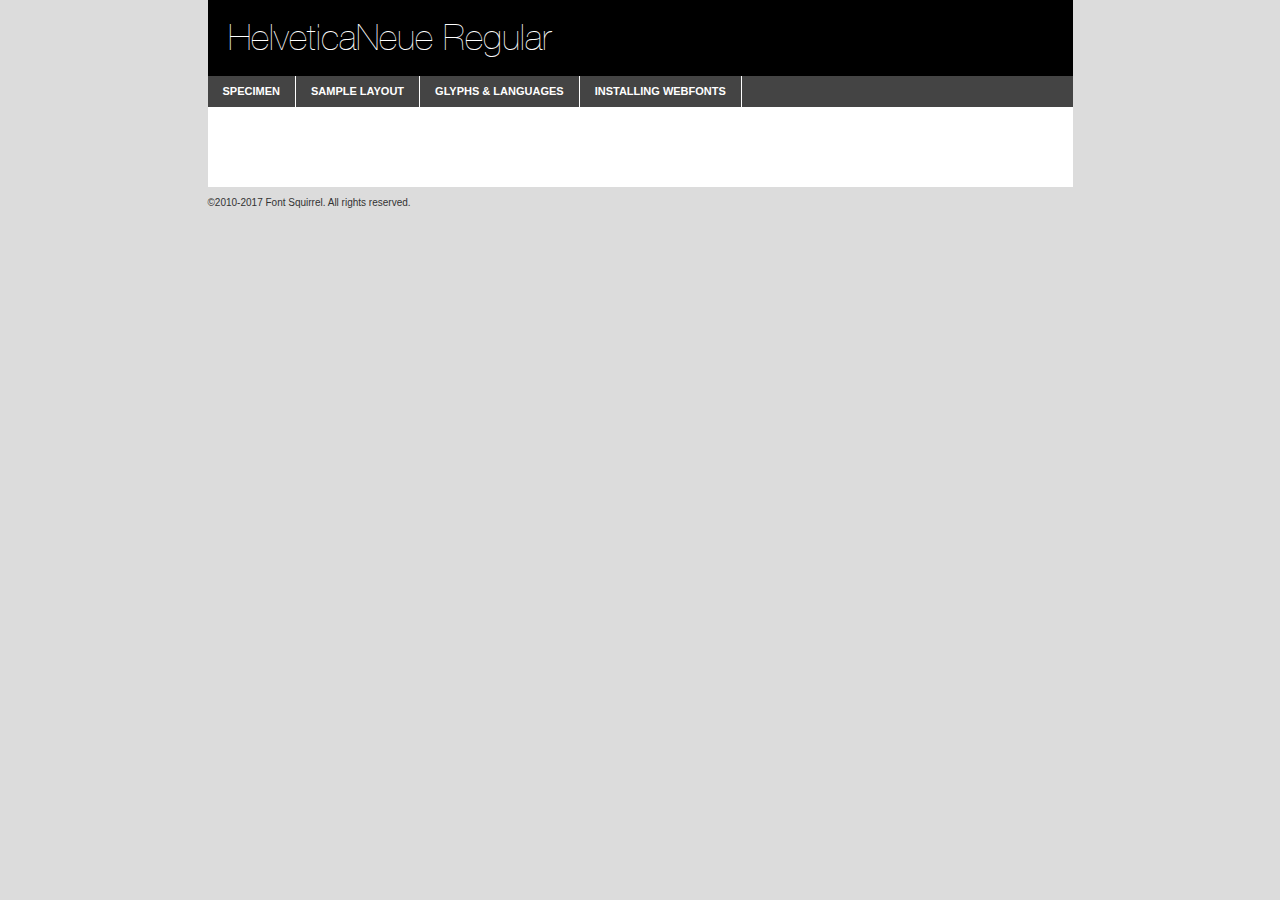
<file: salon-main/salon-main/website_custom/static/src/fonts/helveticaneue/helveticaneue-demo.html>
<!DOCTYPE html PUBLIC "-//W3C//DTD XHTML 1.0 Transitional//EN"
        "http://www.w3.org/TR/xhtml1/DTD/xhtml1-transitional.dtd">

<html xmlns="http://www.w3.org/1999/xhtml" xml:lang="en" lang="en">
<head>
    <meta http-equiv="Content-Type" content="text/html; charset=utf-8"/>
    <script src="http://ajax.googleapis.com/ajax/libs/jquery/1.7.2/jquery.min.js" type="text/javascript" charset="utf-8"></script>
    <script type="text/javascript">
		(function($) {
			$.fn.easyTabs = function(option) {
				var param = jQuery.extend({ fadeSpeed: 'fast', defaultContent: 1, activeClass: 'active' }, option);
				$(this).each(function() {
					var thisId = '#' + this.id;
					if ( param.defaultContent == '' )
					{
						param.defaultContent = 1;
					}
					if ( typeof param.defaultContent == 'number' )
					{
						var defaultTab = $(thisId + ' .tabs li:eq(' + (param.defaultContent - 1) + ') a').attr('href').substr(1);
					}
					else
					{
						var defaultTab = param.defaultContent;
					}
					$(thisId + ' .tabs li a').each(function() {
						var tabToHide = $(this).attr('href').substr(1);
						$('#' + tabToHide).addClass('easytabs-tab-content');
					});
					hideAll();
					changeContent(defaultTab);

					function hideAll() {$(thisId + ' .easytabs-tab-content').hide();}

					function changeContent(tabId)
					{
						hideAll();
						$(thisId + ' .tabs li').removeClass(param.activeClass);
						$(thisId + ' .tabs li a[href=#' + tabId + ']').closest('li').addClass(param.activeClass);
						if ( param.fadeSpeed != 'none' )
						{
							$(thisId + ' #' + tabId).fadeIn(param.fadeSpeed);
						}
						else
						{
							$(thisId + ' #' + tabId).show();
						}
					}

					$(thisId + ' .tabs li').click(function() {
						var tabId = $(this).find('a').attr('href').substr(1);
						changeContent(tabId);
						return false;
					});
				});
			}
		})(jQuery);
    </script>
    <link rel="stylesheet" href="specimen_files/specimen_stylesheet.css" type="text/css" charset="utf-8"/>
    <link rel="stylesheet" href="stylesheet.css" type="text/css" charset="utf-8"/>

    <style type="text/css">
        		body {
			font-family: 'helveticaneueregular';
        		}

            </style>

    <title>HelveticaNeue Regular Specimen</title>


    <script type="text/javascript" charset="utf-8">
		$(document).ready(function() {
			$('#container').easyTabs({ defaultContent: 1 });
		});
    </script>
</head>

<body>
<div id="container">
    <div id="header">
		HelveticaNeue Regular    </div>
    <ul class="tabs">
        <li><a href="#specimen">Specimen</a></li>
        <li><a href="#layout">Sample Layout</a></li>
		        <li><a href="#glyphs">Glyphs &amp; Languages</a></li>
        <li><a href="#installing">Installing Webfonts</a></li>

    </ul>

    <div id="main_content">


        <div id="specimen">

            <div class="section">
                <div class="grid12 firstcol">
                    <div class="huge">AaBb</div>
                </div>
            </div>

            <div class="section">
                <div class="glyph_range">A&#x200B;B&#x200b;C&#x200b;D&#x200b;E&#x200b;F&#x200b;G&#x200b;H&#x200b;I&#x200b;J&#x200b;K&#x200b;L&#x200b;M&#x200b;N&#x200b;O&#x200b;P&#x200b;Q&#x200b;R&#x200b;S&#x200b;T&#x200b;U&#x200b;V&#x200b;W&#x200b;X&#x200b;Y&#x200b;Z&#x200b;a&#x200b;b&#x200b;c&#x200b;d&#x200b;e&#x200b;f&#x200b;g&#x200b;h&#x200b;i&#x200b;j&#x200b;k&#x200b;l&#x200b;m&#x200b;n&#x200b;o&#x200b;p&#x200b;q&#x200b;r&#x200b;s&#x200b;t&#x200b;u&#x200b;v&#x200b;w&#x200b;x&#x200b;y&#x200b;z&#x200b;1&#x200b;2&#x200b;3&#x200b;4&#x200b;5&#x200b;6&#x200b;7&#x200b;8&#x200b;9&#x200b;0&#x200b;&amp;&#x200b;.&#x200b;,&#x200b;?&#x200b;!&#x200b;&#64;&#x200b;(&#x200b;)&#x200b;#&#x200b;$&#x200b;%&#x200b;*&#x200b;+&#x200b;-&#x200b;=&#x200b;:&#x200b;;</div>
            </div>
            <div class="section">
                <div class="grid12 firstcol">
                    <table class="sample_table">
                        <tr>
                            <td>10</td>
                            <td class="size10">abcdefghijklmnopqrstuvwxyzABCDEFGHIJKLMNOPQRSTUVWXYZ0123456789abcdefghijklmnopqrstuvwxyzABCDEFGHIJKLMNOPQRSTUVWXYZ0123456789abcdefghijklmnopqrstuvwxyzABCDEFGHIJKLMNOPQRSTUVWXYZ</td>
                        </tr>
                        <tr>
                            <td>11</td>
                            <td class="size11">abcdefghijklmnopqrstuvwxyzABCDEFGHIJKLMNOPQRSTUVWXYZ0123456789abcdefghijklmnopqrstuvwxyzABCDEFGHIJKLMNOPQRSTUVWXYZ0123456789abcdefghijklmnopqrstuvwxyzABCDEFGHIJKLMNOPQRSTUVWXYZ</td>
                        </tr>
                        <tr>
                            <td>12</td>
                            <td class="size12">abcdefghijklmnopqrstuvwxyzABCDEFGHIJKLMNOPQRSTUVWXYZ0123456789abcdefghijklmnopqrstuvwxyzABCDEFGHIJKLMNOPQRSTUVWXYZ0123456789abcdefghijklmnopqrstuvwxyzABCDEFGHIJKLMNOPQRSTUVWXYZ</td>
                        </tr>
                        <tr>
                            <td>13</td>
                            <td class="size13">abcdefghijklmnopqrstuvwxyzABCDEFGHIJKLMNOPQRSTUVWXYZ0123456789abcdefghijklmnopqrstuvwxyzABCDEFGHIJKLMNOPQRSTUVWXYZ0123456789abcdefghijklmnopqrstuvwxyzABCDEFGHIJKLMNOPQRSTUVWXYZ</td>
                        </tr>
                        <tr>
                            <td>14</td>
                            <td class="size14">abcdefghijklmnopqrstuvwxyzABCDEFGHIJKLMNOPQRSTUVWXYZ0123456789abcdefghijklmnopqrstuvwxyzABCDEFGHIJKLMNOPQRSTUVWXYZ0123456789abcdefghijklmnopqrstuvwxyzABCDEFGHIJKLMNOPQRSTUVWXYZ</td>
                        </tr>
                        <tr>
                            <td>16</td>
                            <td class="size16">abcdefghijklmnopqrstuvwxyzABCDEFGHIJKLMNOPQRSTUVWXYZ0123456789abcdefghijklmnopqrstuvwxyzABCDEFGHIJKLMNOPQRSTUVWXYZ</td>
                        </tr>
                        <tr>
                            <td>18</td>
                            <td class="size18">abcdefghijklmnopqrstuvwxyzABCDEFGHIJKLMNOPQRSTUVWXYZ0123456789abcdefghijklmnopqrstuvwxyzABCDEFGHIJKLMNOPQRSTUVWXYZ</td>
                        </tr>
                        <tr>
                            <td>20</td>
                            <td class="size20">abcdefghijklmnopqrstuvwxyzABCDEFGHIJKLMNOPQRSTUVWXYZ0123456789abcdefghijklmnopqrstuvwxyzABCDEFGHIJKLMNOPQRSTUVWXYZ</td>
                        </tr>
                        <tr>
                            <td>24</td>
                            <td class="size24">abcdefghijklmnopqrstuvwxyzABCDEFGHIJKLMNOPQRSTUVWXYZ0123456789abcdefghijklmnopqrstuvwxyzABCDEFGHIJKLMNOPQRSTUVWXYZ</td>
                        </tr>
                        <tr>
                            <td>30</td>
                            <td class="size30">abcdefghijklmnopqrstuvwxyzABCDEFGHIJKLMNOPQRSTUVWXYZ0123456789abcdefghijklmnopqrstuvwxyzABCDEFGHIJKLMNOPQRSTUVWXYZ</td>
                        </tr>
                        <tr>
                            <td>36</td>
                            <td class="size36">abcdefghijklmnopqrstuvwxyzABCDEFGHIJKLMNOPQRSTUVWXYZ0123456789abcdefghijklmnopqrstuvwxyzABCDEFGHIJKLMNOPQRSTUVWXYZ</td>
                        </tr>
                        <tr>
                            <td>48</td>
                            <td class="size48">abcdefghijklmnopqrstuvwxyzABCDEFGHIJKLMNOPQRSTUVWXYZ0123456789abcdefghijklmnopqrstuvwxyzABCDEFGHIJKLMNOPQRSTUVWXYZ</td>
                        </tr>
                        <tr>
                            <td>60</td>
                            <td class="size60">abcdefghijklmnopqrstuvwxyzABCDEFGHIJKLMNOPQRSTUVWXYZ0123456789abcdefghijklmnopqrstuvwxyzABCDEFGHIJKLMNOPQRSTUVWXYZ</td>
                        </tr>
                        <tr>
                            <td>72</td>
                            <td class="size72">abcdefghijklmnopqrstuvwxyzABCDEFGHIJKLMNOPQRSTUVWXYZ0123456789abcdefghijklmnopqrstuvwxyzABCDEFGHIJKLMNOPQRSTUVWXYZ</td>
                        </tr>
                        <tr>
                            <td>90</td>
                            <td class="size90">abcdefghijklmnopqrstuvwxyzABCDEFGHIJKLMNOPQRSTUVWXYZ0123456789abcdefghijklmnopqrstuvwxyzABCDEFGHIJKLMNOPQRSTUVWXYZ</td>
                        </tr>
                    </table>

                </div>

            </div>


            <div class="section" id="bodycomparison">


                <div id="xheight">
                    <div class="fontbody">&#x25FC;&#x25FC;&#x25FC;&#x25FC;&#x25FC;&#x25FC;&#x25FC;&#x25FC;&#x25FC;&#x25FC;&#x25FC;&#x25FC;&#x25FC;&#x25FC;&#x25FC;&#x25FC;&#x25FC;&#x25FC;&#x25FC;&#x25FC;&#x25FC;&#x25FC;&#x25FC;&#x25FC;&#x25FC;&#x25FC;&#x25FC;&#x25FC;&#x25FC;&#x25FC;&#x25FC;&#x25FC;&#x25FC;&#x25FC;&#x25FC;&#x25FC;&#x25FC;&#x25FC;&#x25FC;&#x25FC;&#x25FC;&#x25FC;&#x25FC;&#x25FC;&#x25FC;&#x25FC;&#x25FC;&#x25FC;&#x25FC;&#x25FC;&#x25FC;&#x25FC;&#x25FC;&#x25FC;&#x25FC;&#x25FC;&#x25FC;&#x25FC;&#x25FC;&#x25FC;&#x25FC;&#x25FC;&#x25FC;&#x25FC;&#x25FC;&#x25FC;&#x25FC;&#x25FC;&#x25FC;&#x25FC;&#x25FC;&#x25FC;&#x25FC;&#x25FC;&#x25FC;&#x25FC;&#x25FC;&#x25FC;&#x25FC;&#x25FC;&#x25FC;&#x25FC;&#x25FC;&#x25FC;&#x25FC;&#x25FC;&#x25FC;&#x25FC;&#x25FC;&#x25FC;&#x25FC;&#x25FC;&#x25FC;&#x25FC;&#x25FC;&#x25FC;&#x25FC;&#x25FC;&#x25FC;body</div>
                    <div class="arialbody">body</div>
                    <div class="verdanabody">body</div>
                    <div class="georgiabody">body</div>
                </div>
                <div class="fontbody" style="z-index:1">
                    body<span>HelveticaNeue Regular</span>
                </div>
                <div class="arialbody" style="z-index:1">
                    body<span>Arial</span>
                </div>
                <div class="verdanabody" style="z-index:1">
                    body<span>Verdana</span>
                </div>
                <div class="georgiabody" style="z-index:1">
                    body<span>Georgia</span>
                </div>


            </div>


            <div class="section psample psample_row1" id="">

                <div class="grid2 firstcol">
                    <p class="size10"><span>10.</span>Aenean lacinia bibendum nulla sed consectetur. Fusce dapibus, tellus ac cursus commodo, tortor mauris condimentum nibh, ut fermentum massa justo sit amet risus. Nullam id dolor id nibh ultricies vehicula ut id elit. Cum sociis natoque penatibus et magnis dis parturient montes, nascetur ridiculus mus. Nulla vitae elit libero, a pharetra augue.</p>

                </div>
                <div class="grid3">
                    <p class="size11"><span>11.</span>Aenean lacinia bibendum nulla sed consectetur. Fusce dapibus, tellus ac cursus commodo, tortor mauris condimentum nibh, ut fermentum massa justo sit amet risus. Nullam id dolor id nibh ultricies vehicula ut id elit. Cum sociis natoque penatibus et magnis dis parturient montes, nascetur ridiculus mus. Nulla vitae elit libero, a pharetra augue.</p>

                </div>
                <div class="grid3">
                    <p class="size12"><span>12.</span>Aenean lacinia bibendum nulla sed consectetur. Fusce dapibus, tellus ac cursus commodo, tortor mauris condimentum nibh, ut fermentum massa justo sit amet risus. Nullam id dolor id nibh ultricies vehicula ut id elit. Cum sociis natoque penatibus et magnis dis parturient montes, nascetur ridiculus mus. Nulla vitae elit libero, a pharetra augue.</p>

                </div>
                <div class="grid4">
                    <p class="size13"><span>13.</span>Aenean lacinia bibendum nulla sed consectetur. Fusce dapibus, tellus ac cursus commodo, tortor mauris condimentum nibh, ut fermentum massa justo sit amet risus. Nullam id dolor id nibh ultricies vehicula ut id elit. Cum sociis natoque penatibus et magnis dis parturient montes, nascetur ridiculus mus. Nulla vitae elit libero, a pharetra augue.</p>

                </div>
                <div class="white_blend"></div>

            </div>
            <div class="section psample psample_row2" id="">
                <div class="grid3 firstcol">
                    <p class="size14"><span>14.</span>Aenean lacinia bibendum nulla sed consectetur. Fusce dapibus, tellus ac cursus commodo, tortor mauris condimentum nibh, ut fermentum massa justo sit amet risus. Nullam id dolor id nibh ultricies vehicula ut id elit. Cum sociis natoque penatibus et magnis dis parturient montes, nascetur ridiculus mus. Nulla vitae elit libero, a pharetra augue.</p>

                </div>
                <div class="grid4">
                    <p class="size16"><span>16.</span>Aenean lacinia bibendum nulla sed consectetur. Fusce dapibus, tellus ac cursus commodo, tortor mauris condimentum nibh, ut fermentum massa justo sit amet risus. Nullam id dolor id nibh ultricies vehicula ut id elit. Cum sociis natoque penatibus et magnis dis parturient montes, nascetur ridiculus mus. Nulla vitae elit libero, a pharetra augue.</p>

                </div>
                <div class="grid5">
                    <p class="size18"><span>18.</span>Aenean lacinia bibendum nulla sed consectetur. Fusce dapibus, tellus ac cursus commodo, tortor mauris condimentum nibh, ut fermentum massa justo sit amet risus. Nullam id dolor id nibh ultricies vehicula ut id elit. Cum sociis natoque penatibus et magnis dis parturient montes, nascetur ridiculus mus. Nulla vitae elit libero, a pharetra augue.</p>

                </div>

                <div class="white_blend"></div>

            </div>

            <div class="section psample psample_row3" id="">
                <div class="grid5 firstcol">
                    <p class="size20"><span>20.</span>Aenean lacinia bibendum nulla sed consectetur. Fusce dapibus, tellus ac cursus commodo, tortor mauris condimentum nibh, ut fermentum massa justo sit amet risus. Nullam id dolor id nibh ultricies vehicula ut id elit. Cum sociis natoque penatibus et magnis dis parturient montes, nascetur ridiculus mus. Nulla vitae elit libero, a pharetra augue.</p>
                </div>
                <div class="grid7">
                    <p class="size24"><span>24.</span>Aenean lacinia bibendum nulla sed consectetur. Fusce dapibus, tellus ac cursus commodo, tortor mauris condimentum nibh, ut fermentum massa justo sit amet risus. Nullam id dolor id nibh ultricies vehicula ut id elit. Cum sociis natoque penatibus et magnis dis parturient montes, nascetur ridiculus mus. Nulla vitae elit libero, a pharetra augue.</p>
                </div>

                <div class="white_blend"></div>

            </div>

            <div class="section psample psample_row4" id="">
                <div class="grid12 firstcol">
                    <p class="size30"><span>30.</span>Aenean lacinia bibendum nulla sed consectetur. Fusce dapibus, tellus ac cursus commodo, tortor mauris condimentum nibh, ut fermentum massa justo sit amet risus. Nullam id dolor id nibh ultricies vehicula ut id elit. Cum sociis natoque penatibus et magnis dis parturient montes, nascetur ridiculus mus. Nulla vitae elit libero, a pharetra augue.</p>
                </div>
                <div class="white_blend"></div>

            </div>


            <div class="section psample psample_row1 fullreverse">
                <div class="grid2 firstcol">
                    <p class="size10"><span>10.</span>Aenean lacinia bibendum nulla sed consectetur. Fusce dapibus, tellus ac cursus commodo, tortor mauris condimentum nibh, ut fermentum massa justo sit amet risus. Nullam id dolor id nibh ultricies vehicula ut id elit. Cum sociis natoque penatibus et magnis dis parturient montes, nascetur ridiculus mus. Nulla vitae elit libero, a pharetra augue.</p>

                </div>
                <div class="grid3">
                    <p class="size11"><span>11.</span>Aenean lacinia bibendum nulla sed consectetur. Fusce dapibus, tellus ac cursus commodo, tortor mauris condimentum nibh, ut fermentum massa justo sit amet risus. Nullam id dolor id nibh ultricies vehicula ut id elit. Cum sociis natoque penatibus et magnis dis parturient montes, nascetur ridiculus mus. Nulla vitae elit libero, a pharetra augue.</p>

                </div>
                <div class="grid3">
                    <p class="size12"><span>12.</span>Aenean lacinia bibendum nulla sed consectetur. Fusce dapibus, tellus ac cursus commodo, tortor mauris condimentum nibh, ut fermentum massa justo sit amet risus. Nullam id dolor id nibh ultricies vehicula ut id elit. Cum sociis natoque penatibus et magnis dis parturient montes, nascetur ridiculus mus. Nulla vitae elit libero, a pharetra augue.</p>

                </div>
                <div class="grid4">
                    <p class="size13"><span>13.</span>Aenean lacinia bibendum nulla sed consectetur. Fusce dapibus, tellus ac cursus commodo, tortor mauris condimentum nibh, ut fermentum massa justo sit amet risus. Nullam id dolor id nibh ultricies vehicula ut id elit. Cum sociis natoque penatibus et magnis dis parturient montes, nascetur ridiculus mus. Nulla vitae elit libero, a pharetra augue.</p>

                </div>
                <div class="black_blend"></div>

            </div>

            <div class="section psample psample_row2 fullreverse">
                <div class="grid3 firstcol">
                    <p class="size14"><span>14.</span>Aenean lacinia bibendum nulla sed consectetur. Fusce dapibus, tellus ac cursus commodo, tortor mauris condimentum nibh, ut fermentum massa justo sit amet risus. Nullam id dolor id nibh ultricies vehicula ut id elit. Cum sociis natoque penatibus et magnis dis parturient montes, nascetur ridiculus mus. Nulla vitae elit libero, a pharetra augue.</p>

                </div>
                <div class="grid4">
                    <p class="size16"><span>16.</span>Aenean lacinia bibendum nulla sed consectetur. Fusce dapibus, tellus ac cursus commodo, tortor mauris condimentum nibh, ut fermentum massa justo sit amet risus. Nullam id dolor id nibh ultricies vehicula ut id elit. Cum sociis natoque penatibus et magnis dis parturient montes, nascetur ridiculus mus. Nulla vitae elit libero, a pharetra augue.</p>

                </div>
                <div class="grid5">
                    <p class="size18"><span>18.</span>Aenean lacinia bibendum nulla sed consectetur. Fusce dapibus, tellus ac cursus commodo, tortor mauris condimentum nibh, ut fermentum massa justo sit amet risus. Nullam id dolor id nibh ultricies vehicula ut id elit. Cum sociis natoque penatibus et magnis dis parturient montes, nascetur ridiculus mus. Nulla vitae elit libero, a pharetra augue.</p>

                </div>
                <div class="black_blend"></div>

            </div>

            <div class="section psample fullreverse psample_row3" id="">
                <div class="grid5 firstcol">
                    <p class="size20"><span>20.</span>Aenean lacinia bibendum nulla sed consectetur. Fusce dapibus, tellus ac cursus commodo, tortor mauris condimentum nibh, ut fermentum massa justo sit amet risus. Nullam id dolor id nibh ultricies vehicula ut id elit. Cum sociis natoque penatibus et magnis dis parturient montes, nascetur ridiculus mus. Nulla vitae elit libero, a pharetra augue.</p>
                </div>
                <div class="grid7">
                    <p class="size24"><span>24.</span>Aenean lacinia bibendum nulla sed consectetur. Fusce dapibus, tellus ac cursus commodo, tortor mauris condimentum nibh, ut fermentum massa justo sit amet risus. Nullam id dolor id nibh ultricies vehicula ut id elit. Cum sociis natoque penatibus et magnis dis parturient montes, nascetur ridiculus mus. Nulla vitae elit libero, a pharetra augue.</p>
                </div>

                <div class="black_blend"></div>

            </div>

            <div class="section psample fullreverse psample_row4" id="" style="border-bottom: 20px #000 solid;">
                <div class="grid12 firstcol">
                    <p class="size30"><span>30.</span>Aenean lacinia bibendum nulla sed consectetur. Fusce dapibus, tellus ac cursus commodo, tortor mauris condimentum nibh, ut fermentum massa justo sit amet risus. Nullam id dolor id nibh ultricies vehicula ut id elit. Cum sociis natoque penatibus et magnis dis parturient montes, nascetur ridiculus mus. Nulla vitae elit libero, a pharetra augue.</p>
                </div>
                <div class="black_blend"></div>

            </div>


        </div>

        <div id="layout">

            <div class="section">

                <div class="grid12 firstcol">
                    <h1>Lorem Ipsum Dolor</h1>
                    <h2>Etiam porta sem malesuada magna mollis euismod</h2>

                    <p class="byline">By <a href="#link">Aenean Lacinia</a></p>
                </div>
            </div>
            <div class="section">
                <div class="grid8 firstcol">
                    <p class="large">Donec sed odio dui. Morbi leo risus, porta ac consectetur ac, vestibulum at eros. Fusce dapibus, tellus ac cursus commodo, tortor mauris condimentum nibh, ut fermentum massa justo sit amet risus. </p>


                    <h3>Pellentesque ornare sem</h3>

                    <p>Maecenas sed diam eget risus varius blandit sit amet non magna. Maecenas faucibus mollis interdum. Donec ullamcorper nulla non metus auctor fringilla. Nullam id dolor id nibh ultricies vehicula ut id elit. Nullam id dolor id nibh ultricies vehicula ut id elit. </p>

                    <p>Aenean eu leo quam. Pellentesque ornare sem lacinia quam venenatis vestibulum. Lorem ipsum dolor sit amet, consectetur adipiscing elit. Cum sociis natoque penatibus et magnis dis parturient montes, nascetur ridiculus mus. </p>

                    <p>Nulla vitae elit libero, a pharetra augue. Praesent commodo cursus magna, vel scelerisque nisl consectetur et. Aenean lacinia bibendum nulla sed consectetur. </p>

                    <p>Nullam quis risus eget urna mollis ornare vel eu leo. Nullam quis risus eget urna mollis ornare vel eu leo. Maecenas sed diam eget risus varius blandit sit amet non magna. Donec ullamcorper nulla non metus auctor fringilla. </p>

                    <h3>Cras mattis consectetur</h3>

                    <p>Aenean eu leo quam. Pellentesque ornare sem lacinia quam venenatis vestibulum. Aenean lacinia bibendum nulla sed consectetur. Integer posuere erat a ante venenatis dapibus posuere velit aliquet. Cras mattis consectetur purus sit amet fermentum. </p>

                    <p>Nullam id dolor id nibh ultricies vehicula ut id elit. Nullam quis risus eget urna mollis ornare vel eu leo. Cras mattis consectetur purus sit amet fermentum.</p>
                </div>

                <div class="grid4 sidebar">

                    <div class="box reverse">
                        <p class="last">Nullam quis risus eget urna mollis ornare vel eu leo. Donec ullamcorper nulla non metus auctor fringilla. Cras mattis consectetur purus sit amet fermentum. Sed posuere consectetur est at lobortis. Lorem ipsum dolor sit amet, consectetur adipiscing elit. </p>
                    </div>

                    <p class="caption">Maecenas sed diam eget risus varius.</p>

                    <p>Vestibulum id ligula porta felis euismod semper. Integer posuere erat a ante venenatis dapibus posuere velit aliquet. Vestibulum id ligula porta felis euismod semper. Sed posuere consectetur est at lobortis. Maecenas sed diam eget risus varius blandit sit amet non magna. Fusce dapibus, tellus ac cursus commodo, tortor mauris condimentum nibh, ut fermentum massa justo sit amet risus. </p>


                    <p>Duis mollis, est non commodo luctus, nisi erat porttitor ligula, eget lacinia odio sem nec elit. Aenean lacinia bibendum nulla sed consectetur. Vivamus sagittis lacus vel augue laoreet rutrum faucibus dolor auctor. Aenean lacinia bibendum nulla sed consectetur. Nullam quis risus eget urna mollis ornare vel eu leo. </p>

                    <p>Praesent commodo cursus magna, vel scelerisque nisl consectetur et. Donec ullamcorper nulla non metus auctor fringilla. Maecenas faucibus mollis interdum. Fusce dapibus, tellus ac cursus commodo, tortor mauris condimentum nibh, ut fermentum massa justo sit amet risus. </p>

                </div>
            </div>

        </div>


		

        <div id="glyphs">
            <div class="section">
                <div class="grid12 firstcol">

                    <h1>Language Support</h1>
                    <p>The subset of HelveticaNeue Regular in this kit supports the following languages:<br/>

						Albanian, Basque, Breton, Chamorro, Danish, Dutch, English, Finnish, French, Frisian, Galician, German, Italian, Malagasy, Norwegian, Portuguese, Spanish, Alsatian, Aragonese, Arapaho, Arrernte, Asturian, Aymara, Bislama, Cebuano, Corsican, Fijian, French_creole, Genoese, Gilbertese, Greenlandic, Haitian_creole, Hiligaynon, Hmong, Hopi, Ibanag, Iloko_ilokano, Indonesian, Interglossa_glosa, Interlingua, Irish_gaelic, Jerriais, Lojban, Lombard, Luxembourgeois, Manx, Mohawk, Norfolk_pitcairnese, Occitan, Oromo, Pangasinan, Papiamento, Piedmontese, Potawatomi, Rhaeto-romance, Romansh, Rotokas, Sami_lule, Samoan, Sardinian, Scots_gaelic, Seychelles_creole, Shona, Sicilian, Somali, Southern_ndebele, Swahili, Swati_swazi, Tagalog_filipino_pilipino, Tetum, Tok_pisin, Uyghur_latinized, Volapuk, Walloon, Warlpiri, Xhosa, Yapese, Zulu, Latinbasic, Ubasic, Demo                    </p>
                    <h1>Glyph Chart</h1>
                    <p>The subset of HelveticaNeue Regular in this kit includes all the glyphs listed below. Unicode entities are included above each glyph to help you insert individual characters into your layout.</p>
                    <div id="glyph_chart">

																				                                <div><p>&amp;#13;</p>&#13;</div>
																				                                <div><p>&amp;#32;</p>&#32;</div>
																				                                <div><p>&amp;#33;</p>&#33;</div>
																				                                <div><p>&amp;#34;</p>&#34;</div>
																				                                <div><p>&amp;#35;</p>&#35;</div>
																				                                <div><p>&amp;#36;</p>&#36;</div>
																				                                <div><p>&amp;#37;</p>&#37;</div>
																				                                <div><p>&amp;#38;</p>&#38;</div>
																				                                <div><p>&amp;#39;</p>&#39;</div>
																				                                <div><p>&amp;#40;</p>&#40;</div>
																				                                <div><p>&amp;#41;</p>&#41;</div>
																				                                <div><p>&amp;#42;</p>&#42;</div>
																				                                <div><p>&amp;#43;</p>&#43;</div>
																				                                <div><p>&amp;#44;</p>&#44;</div>
																				                                <div><p>&amp;#45;</p>&#45;</div>
																				                                <div><p>&amp;#46;</p>&#46;</div>
																				                                <div><p>&amp;#47;</p>&#47;</div>
																				                                <div><p>&amp;#48;</p>&#48;</div>
																				                                <div><p>&amp;#49;</p>&#49;</div>
																				                                <div><p>&amp;#50;</p>&#50;</div>
																				                                <div><p>&amp;#51;</p>&#51;</div>
																				                                <div><p>&amp;#52;</p>&#52;</div>
																				                                <div><p>&amp;#53;</p>&#53;</div>
																				                                <div><p>&amp;#54;</p>&#54;</div>
																				                                <div><p>&amp;#55;</p>&#55;</div>
																				                                <div><p>&amp;#56;</p>&#56;</div>
																				                                <div><p>&amp;#57;</p>&#57;</div>
																				                                <div><p>&amp;#58;</p>&#58;</div>
																				                                <div><p>&amp;#59;</p>&#59;</div>
																				                                <div><p>&amp;#60;</p>&#60;</div>
																				                                <div><p>&amp;#61;</p>&#61;</div>
																				                                <div><p>&amp;#62;</p>&#62;</div>
																				                                <div><p>&amp;#63;</p>&#63;</div>
																				                                <div><p>&amp;#64;</p>&#64;</div>
																				                                <div><p>&amp;#65;</p>&#65;</div>
																				                                <div><p>&amp;#66;</p>&#66;</div>
																				                                <div><p>&amp;#67;</p>&#67;</div>
																				                                <div><p>&amp;#68;</p>&#68;</div>
																				                                <div><p>&amp;#69;</p>&#69;</div>
																				                                <div><p>&amp;#70;</p>&#70;</div>
																				                                <div><p>&amp;#71;</p>&#71;</div>
																				                                <div><p>&amp;#72;</p>&#72;</div>
																				                                <div><p>&amp;#73;</p>&#73;</div>
																				                                <div><p>&amp;#74;</p>&#74;</div>
																				                                <div><p>&amp;#75;</p>&#75;</div>
																				                                <div><p>&amp;#76;</p>&#76;</div>
																				                                <div><p>&amp;#77;</p>&#77;</div>
																				                                <div><p>&amp;#78;</p>&#78;</div>
																				                                <div><p>&amp;#79;</p>&#79;</div>
																				                                <div><p>&amp;#80;</p>&#80;</div>
																				                                <div><p>&amp;#81;</p>&#81;</div>
																				                                <div><p>&amp;#82;</p>&#82;</div>
																				                                <div><p>&amp;#83;</p>&#83;</div>
																				                                <div><p>&amp;#84;</p>&#84;</div>
																				                                <div><p>&amp;#85;</p>&#85;</div>
																				                                <div><p>&amp;#86;</p>&#86;</div>
																				                                <div><p>&amp;#87;</p>&#87;</div>
																				                                <div><p>&amp;#88;</p>&#88;</div>
																				                                <div><p>&amp;#89;</p>&#89;</div>
																				                                <div><p>&amp;#90;</p>&#90;</div>
																				                                <div><p>&amp;#91;</p>&#91;</div>
																				                                <div><p>&amp;#92;</p>&#92;</div>
																				                                <div><p>&amp;#93;</p>&#93;</div>
																				                                <div><p>&amp;#94;</p>&#94;</div>
																				                                <div><p>&amp;#95;</p>&#95;</div>
																				                                <div><p>&amp;#96;</p>&#96;</div>
																				                                <div><p>&amp;#97;</p>&#97;</div>
																				                                <div><p>&amp;#98;</p>&#98;</div>
																				                                <div><p>&amp;#99;</p>&#99;</div>
																				                                <div><p>&amp;#100;</p>&#100;</div>
																				                                <div><p>&amp;#101;</p>&#101;</div>
																				                                <div><p>&amp;#102;</p>&#102;</div>
																				                                <div><p>&amp;#103;</p>&#103;</div>
																				                                <div><p>&amp;#104;</p>&#104;</div>
																				                                <div><p>&amp;#105;</p>&#105;</div>
																				                                <div><p>&amp;#106;</p>&#106;</div>
																				                                <div><p>&amp;#107;</p>&#107;</div>
																				                                <div><p>&amp;#108;</p>&#108;</div>
																				                                <div><p>&amp;#109;</p>&#109;</div>
																				                                <div><p>&amp;#110;</p>&#110;</div>
																				                                <div><p>&amp;#111;</p>&#111;</div>
																				                                <div><p>&amp;#112;</p>&#112;</div>
																				                                <div><p>&amp;#113;</p>&#113;</div>
																				                                <div><p>&amp;#114;</p>&#114;</div>
																				                                <div><p>&amp;#115;</p>&#115;</div>
																				                                <div><p>&amp;#116;</p>&#116;</div>
																				                                <div><p>&amp;#117;</p>&#117;</div>
																				                                <div><p>&amp;#118;</p>&#118;</div>
																				                                <div><p>&amp;#119;</p>&#119;</div>
																				                                <div><p>&amp;#120;</p>&#120;</div>
																				                                <div><p>&amp;#121;</p>&#121;</div>
																				                                <div><p>&amp;#122;</p>&#122;</div>
																				                                <div><p>&amp;#123;</p>&#123;</div>
																				                                <div><p>&amp;#124;</p>&#124;</div>
																				                                <div><p>&amp;#125;</p>&#125;</div>
																				                                <div><p>&amp;#126;</p>&#126;</div>
																				                                <div><p>&amp;#160;</p>&#160;</div>
																				                                <div><p>&amp;#161;</p>&#161;</div>
																				                                <div><p>&amp;#162;</p>&#162;</div>
																				                                <div><p>&amp;#163;</p>&#163;</div>
																				                                <div><p>&amp;#164;</p>&#164;</div>
																				                                <div><p>&amp;#165;</p>&#165;</div>
																				                                <div><p>&amp;#166;</p>&#166;</div>
																				                                <div><p>&amp;#167;</p>&#167;</div>
																				                                <div><p>&amp;#168;</p>&#168;</div>
																				                                <div><p>&amp;#169;</p>&#169;</div>
																				                                <div><p>&amp;#170;</p>&#170;</div>
																				                                <div><p>&amp;#171;</p>&#171;</div>
																				                                <div><p>&amp;#172;</p>&#172;</div>
																				                                <div><p>&amp;#173;</p>&#173;</div>
																				                                <div><p>&amp;#174;</p>&#174;</div>
																				                                <div><p>&amp;#176;</p>&#176;</div>
																				                                <div><p>&amp;#177;</p>&#177;</div>
																				                                <div><p>&amp;#178;</p>&#178;</div>
																				                                <div><p>&amp;#179;</p>&#179;</div>
																				                                <div><p>&amp;#180;</p>&#180;</div>
																				                                <div><p>&amp;#181;</p>&#181;</div>
																				                                <div><p>&amp;#182;</p>&#182;</div>
																				                                <div><p>&amp;#184;</p>&#184;</div>
																				                                <div><p>&amp;#185;</p>&#185;</div>
																				                                <div><p>&amp;#186;</p>&#186;</div>
																				                                <div><p>&amp;#187;</p>&#187;</div>
																				                                <div><p>&amp;#188;</p>&#188;</div>
																				                                <div><p>&amp;#189;</p>&#189;</div>
																				                                <div><p>&amp;#190;</p>&#190;</div>
																				                                <div><p>&amp;#191;</p>&#191;</div>
																				                                <div><p>&amp;#192;</p>&#192;</div>
																				                                <div><p>&amp;#193;</p>&#193;</div>
																				                                <div><p>&amp;#194;</p>&#194;</div>
																				                                <div><p>&amp;#195;</p>&#195;</div>
																				                                <div><p>&amp;#196;</p>&#196;</div>
																				                                <div><p>&amp;#197;</p>&#197;</div>
																				                                <div><p>&amp;#198;</p>&#198;</div>
																				                                <div><p>&amp;#199;</p>&#199;</div>
																				                                <div><p>&amp;#200;</p>&#200;</div>
																				                                <div><p>&amp;#201;</p>&#201;</div>
																				                                <div><p>&amp;#202;</p>&#202;</div>
																				                                <div><p>&amp;#203;</p>&#203;</div>
																				                                <div><p>&amp;#204;</p>&#204;</div>
																				                                <div><p>&amp;#205;</p>&#205;</div>
																				                                <div><p>&amp;#206;</p>&#206;</div>
																				                                <div><p>&amp;#207;</p>&#207;</div>
																				                                <div><p>&amp;#208;</p>&#208;</div>
																				                                <div><p>&amp;#209;</p>&#209;</div>
																				                                <div><p>&amp;#210;</p>&#210;</div>
																				                                <div><p>&amp;#211;</p>&#211;</div>
																				                                <div><p>&amp;#212;</p>&#212;</div>
																				                                <div><p>&amp;#213;</p>&#213;</div>
																				                                <div><p>&amp;#214;</p>&#214;</div>
																				                                <div><p>&amp;#215;</p>&#215;</div>
																				                                <div><p>&amp;#216;</p>&#216;</div>
																				                                <div><p>&amp;#217;</p>&#217;</div>
																				                                <div><p>&amp;#218;</p>&#218;</div>
																				                                <div><p>&amp;#219;</p>&#219;</div>
																				                                <div><p>&amp;#220;</p>&#220;</div>
																				                                <div><p>&amp;#221;</p>&#221;</div>
																				                                <div><p>&amp;#222;</p>&#222;</div>
																				                                <div><p>&amp;#223;</p>&#223;</div>
																				                                <div><p>&amp;#224;</p>&#224;</div>
																				                                <div><p>&amp;#225;</p>&#225;</div>
																				                                <div><p>&amp;#226;</p>&#226;</div>
																				                                <div><p>&amp;#227;</p>&#227;</div>
																				                                <div><p>&amp;#228;</p>&#228;</div>
																				                                <div><p>&amp;#229;</p>&#229;</div>
																				                                <div><p>&amp;#230;</p>&#230;</div>
																				                                <div><p>&amp;#231;</p>&#231;</div>
																				                                <div><p>&amp;#232;</p>&#232;</div>
																				                                <div><p>&amp;#233;</p>&#233;</div>
																				                                <div><p>&amp;#234;</p>&#234;</div>
																				                                <div><p>&amp;#235;</p>&#235;</div>
																				                                <div><p>&amp;#236;</p>&#236;</div>
																				                                <div><p>&amp;#237;</p>&#237;</div>
																				                                <div><p>&amp;#238;</p>&#238;</div>
																				                                <div><p>&amp;#239;</p>&#239;</div>
																				                                <div><p>&amp;#241;</p>&#241;</div>
																				                                <div><p>&amp;#242;</p>&#242;</div>
																				                                <div><p>&amp;#243;</p>&#243;</div>
																				                                <div><p>&amp;#244;</p>&#244;</div>
																				                                <div><p>&amp;#245;</p>&#245;</div>
																				                                <div><p>&amp;#246;</p>&#246;</div>
																				                                <div><p>&amp;#247;</p>&#247;</div>
																				                                <div><p>&amp;#248;</p>&#248;</div>
																				                                <div><p>&amp;#249;</p>&#249;</div>
																				                                <div><p>&amp;#250;</p>&#250;</div>
																				                                <div><p>&amp;#251;</p>&#251;</div>
																				                                <div><p>&amp;#252;</p>&#252;</div>
																				                                <div><p>&amp;#253;</p>&#253;</div>
																				                                <div><p>&amp;#254;</p>&#254;</div>
																				                                <div><p>&amp;#255;</p>&#255;</div>
																				                                <div><p>&amp;#338;</p>&#338;</div>
																				                                <div><p>&amp;#339;</p>&#339;</div>
																				                                <div><p>&amp;#376;</p>&#376;</div>
																				                                <div><p>&amp;#8192;</p>&#8192;</div>
																				                                <div><p>&amp;#8193;</p>&#8193;</div>
																				                                <div><p>&amp;#8194;</p>&#8194;</div>
																				                                <div><p>&amp;#8195;</p>&#8195;</div>
																				                                <div><p>&amp;#8196;</p>&#8196;</div>
																				                                <div><p>&amp;#8197;</p>&#8197;</div>
																				                                <div><p>&amp;#8198;</p>&#8198;</div>
																				                                <div><p>&amp;#8199;</p>&#8199;</div>
																				                                <div><p>&amp;#8200;</p>&#8200;</div>
																				                                <div><p>&amp;#8201;</p>&#8201;</div>
																				                                <div><p>&amp;#8202;</p>&#8202;</div>
																				                                <div><p>&amp;#8208;</p>&#8208;</div>
																				                                <div><p>&amp;#8209;</p>&#8209;</div>
																				                                <div><p>&amp;#8210;</p>&#8210;</div>
																				                                <div><p>&amp;#8211;</p>&#8211;</div>
																				                                <div><p>&amp;#8212;</p>&#8212;</div>
																				                                <div><p>&amp;#8216;</p>&#8216;</div>
																				                                <div><p>&amp;#8217;</p>&#8217;</div>
																				                                <div><p>&amp;#8218;</p>&#8218;</div>
																				                                <div><p>&amp;#8220;</p>&#8220;</div>
																				                                <div><p>&amp;#8221;</p>&#8221;</div>
																				                                <div><p>&amp;#8222;</p>&#8222;</div>
																				                                <div><p>&amp;#8226;</p>&#8226;</div>
																				                                <div><p>&amp;#8230;</p>&#8230;</div>
																				                                <div><p>&amp;#8239;</p>&#8239;</div>
																				                                <div><p>&amp;#8249;</p>&#8249;</div>
																				                                <div><p>&amp;#8250;</p>&#8250;</div>
																				                                <div><p>&amp;#8287;</p>&#8287;</div>
																				                                <div><p>&amp;#8482;</p>&#8482;</div>
																				                                <div><p>&amp;#9724;</p>&#9724;</div>
																																													                    </div>
                </div>


            </div>
        </div>


        <div id="specs">

        </div>

        <div id="installing">
            <div class="section">
                <div class="grid7 firstcol">
                    <h1>Installing Webfonts</h1>

                    <p>Webfonts are supported by all major browser platforms but not all in the same way. There are currently four different font formats that must be included in order to target all browsers. This includes TTF, WOFF, EOT and SVG.</p>

                    <h2>1. Upload your webfonts</h2>
                    <p>You must upload your webfont kit to your website. They should be in or near the same directory as your CSS files.</p>

                    <h2>2. Include the webfont stylesheet</h2>
                    <p>A special CSS @font-face declaration helps the various browsers select the appropriate font it needs without causing you a bunch of headaches. Learn more about this syntax by reading the <a href="https://www.fontspring.com/blog/further-hardening-of-the-bulletproof-syntax">Fontspring blog post</a> about it. The code for it is as follows:</p>


                    <code>
                        @font-face{
                        font-family: 'MyWebFont';
                        src: url('WebFont.eot');
                        src: url('WebFont.eot?#iefix') format('embedded-opentype'),
                        url('WebFont.woff') format('woff'),
                        url('WebFont.ttf') format('truetype'),
                        url('WebFont.svg#webfont') format('svg');
                        }
                    </code>

                    <p>We've already gone ahead and generated the code for you. All you have to do is link to the stylesheet in your HTML, like this:</p>
                    <code>&lt;link rel=&quot;stylesheet&quot; href=&quot;stylesheet.css&quot; type=&quot;text/css&quot; charset=&quot;utf-8&quot; /&gt;</code>

                    <h2>3. Modify your own stylesheet</h2>
                    <p>To take advantage of your new fonts, you must tell your stylesheet to use them. Look at the original @font-face declaration above and find the property called "font-family." The name linked there will be what you use to reference the font. Prepend that webfont name to the font stack in the "font-family" property, inside the selector you want to change. For example:</p>
                    <code>p { font-family: 'WebFont', Arial, sans-serif; }</code>

                    <h2>4. Test</h2>
                    <p>Getting webfonts to work cross-browser <em>can</em> be tricky. Use the information in the sidebar to help you if you find that fonts aren't loading in a particular browser.</p>
                </div>

                <div class="grid5 sidebar">
                    <div class="box">
                        <h2>Troubleshooting<br/>Font-Face Problems</h2>
                        <p>Having trouble getting your webfonts to load in your new website? Here are some tips to sort out what might be the problem.</p>

                        <h3>Fonts not showing in any browser</h3>

                        <p>This sounds like you need to work on the plumbing. You either did not upload the fonts to the correct directory, or you did not link the fonts properly in the CSS. If you've confirmed that all this is correct and you still have a problem, take a look at your .htaccess file and see if requests are getting intercepted.</p>

                        <h3>Fonts not loading in iPhone or iPad</h3>

                        <p>The most common problem here is that you are serving the fonts from an IIS server. IIS refuses to serve files that have unknown MIME types. If that is the case, you must set the MIME type for SVG to "image/svg+xml" in the server settings. Follow these instructions from Microsoft if you need help.</p>

                        <h3>Fonts not loading in Firefox</h3>

                        <p>The primary reason for this failure? You are still using a version Firefox older than 3.5. So upgrade already! If that isn't it, then you are very likely serving fonts from a different domain. Firefox requires that all font assets be served from the same domain. Lastly it is possible that you need to add WOFF to your list of MIME types (if you are serving via IIS.)</p>

                        <h3>Fonts not loading in IE</h3>

                        <p>Are you looking at Internet Explorer on an actual Windows machine or are you cheating by using a service like Adobe BrowserLab? Many of these screenshot services do not render @font-face for IE. Best to test it on a real machine.</p>

                        <h3>Fonts not loading in IE9</h3>

                        <p>IE9, like Firefox, requires that fonts be served from the same domain as the website. Make sure that is the case.</p>
                    </div>
                </div>
            </div>

        </div>

    </div>
    <div id="footer">
        <p>&copy;2010-2017 Font Squirrel. All rights reserved.</p>
    </div>
</div>
</body>
</html>
</file>
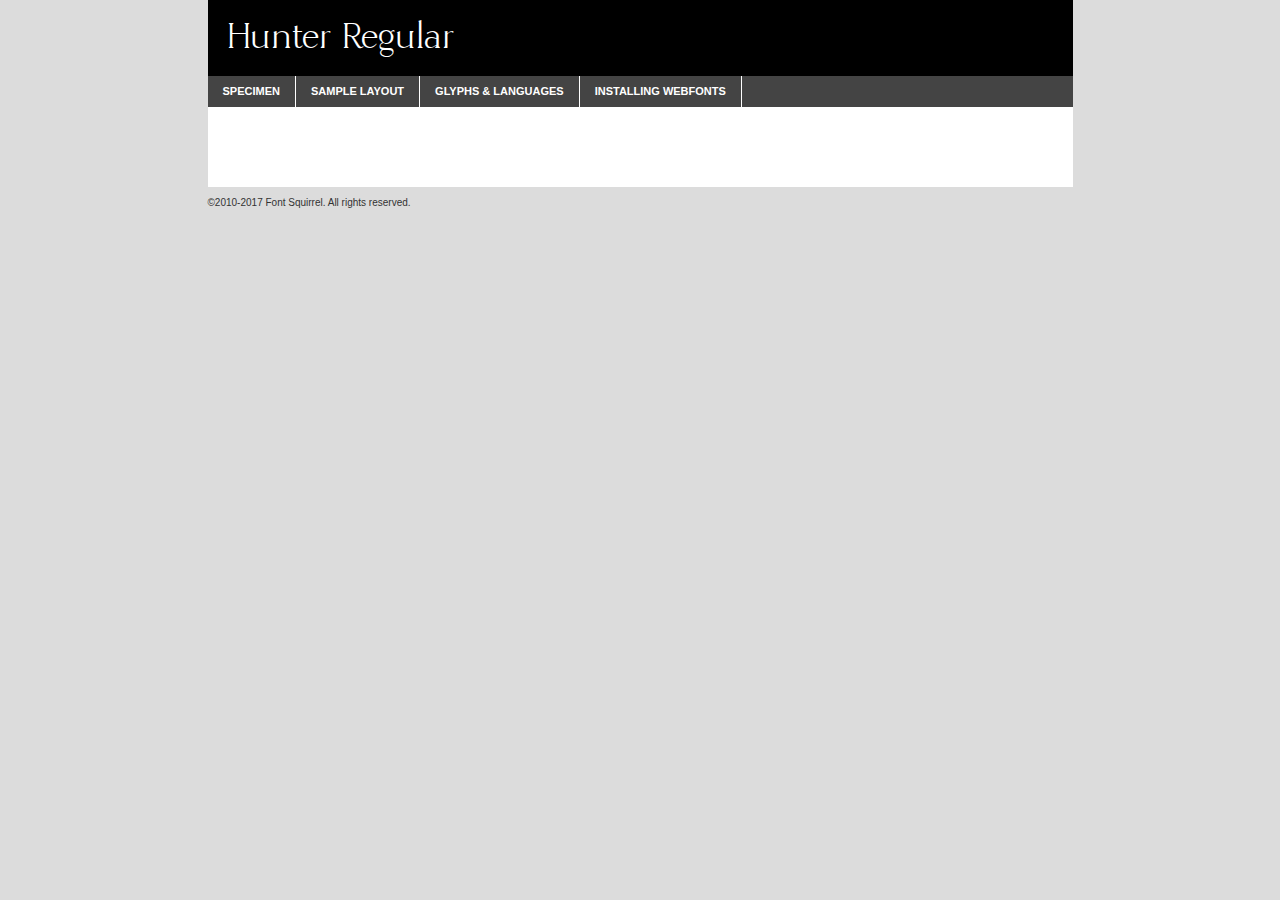
<file: salon-main/salon-main/website_custom/static/src/fonts/hunter/hunter-demo.html>
<!DOCTYPE html PUBLIC "-//W3C//DTD XHTML 1.0 Transitional//EN"
        "http://www.w3.org/TR/xhtml1/DTD/xhtml1-transitional.dtd">

<html xmlns="http://www.w3.org/1999/xhtml" xml:lang="en" lang="en">
<head>
    <meta http-equiv="Content-Type" content="text/html; charset=utf-8"/>
    <script src="http://ajax.googleapis.com/ajax/libs/jquery/1.7.2/jquery.min.js" type="text/javascript" charset="utf-8"></script>
    <script type="text/javascript">
		(function($) {
			$.fn.easyTabs = function(option) {
				var param = jQuery.extend({ fadeSpeed: 'fast', defaultContent: 1, activeClass: 'active' }, option);
				$(this).each(function() {
					var thisId = '#' + this.id;
					if ( param.defaultContent == '' )
					{
						param.defaultContent = 1;
					}
					if ( typeof param.defaultContent == 'number' )
					{
						var defaultTab = $(thisId + ' .tabs li:eq(' + (param.defaultContent - 1) + ') a').attr('href').substr(1);
					}
					else
					{
						var defaultTab = param.defaultContent;
					}
					$(thisId + ' .tabs li a').each(function() {
						var tabToHide = $(this).attr('href').substr(1);
						$('#' + tabToHide).addClass('easytabs-tab-content');
					});
					hideAll();
					changeContent(defaultTab);

					function hideAll() {$(thisId + ' .easytabs-tab-content').hide();}

					function changeContent(tabId)
					{
						hideAll();
						$(thisId + ' .tabs li').removeClass(param.activeClass);
						$(thisId + ' .tabs li a[href=#' + tabId + ']').closest('li').addClass(param.activeClass);
						if ( param.fadeSpeed != 'none' )
						{
							$(thisId + ' #' + tabId).fadeIn(param.fadeSpeed);
						}
						else
						{
							$(thisId + ' #' + tabId).show();
						}
					}

					$(thisId + ' .tabs li').click(function() {
						var tabId = $(this).find('a').attr('href').substr(1);
						changeContent(tabId);
						return false;
					});
				});
			}
		})(jQuery);
    </script>
    <link rel="stylesheet" href="specimen_files/specimen_stylesheet.css" type="text/css" charset="utf-8"/>
    <link rel="stylesheet" href="stylesheet.css" type="text/css" charset="utf-8"/>

    <style type="text/css">
        		body {
			font-family: 'hunterregular';
        		}

            </style>

    <title>Hunter Regular Specimen</title>


    <script type="text/javascript" charset="utf-8">
		$(document).ready(function() {
			$('#container').easyTabs({ defaultContent: 1 });
		});
    </script>
</head>

<body>
<div id="container">
    <div id="header">
		Hunter Regular    </div>
    <ul class="tabs">
        <li><a href="#specimen">Specimen</a></li>
        <li><a href="#layout">Sample Layout</a></li>
		        <li><a href="#glyphs">Glyphs &amp; Languages</a></li>
        <li><a href="#installing">Installing Webfonts</a></li>

    </ul>

    <div id="main_content">


        <div id="specimen">

            <div class="section">
                <div class="grid12 firstcol">
                    <div class="huge">AaBb</div>
                </div>
            </div>

            <div class="section">
                <div class="glyph_range">A&#x200B;B&#x200b;C&#x200b;D&#x200b;E&#x200b;F&#x200b;G&#x200b;H&#x200b;I&#x200b;J&#x200b;K&#x200b;L&#x200b;M&#x200b;N&#x200b;O&#x200b;P&#x200b;Q&#x200b;R&#x200b;S&#x200b;T&#x200b;U&#x200b;V&#x200b;W&#x200b;X&#x200b;Y&#x200b;Z&#x200b;a&#x200b;b&#x200b;c&#x200b;d&#x200b;e&#x200b;f&#x200b;g&#x200b;h&#x200b;i&#x200b;j&#x200b;k&#x200b;l&#x200b;m&#x200b;n&#x200b;o&#x200b;p&#x200b;q&#x200b;r&#x200b;s&#x200b;t&#x200b;u&#x200b;v&#x200b;w&#x200b;x&#x200b;y&#x200b;z&#x200b;1&#x200b;2&#x200b;3&#x200b;4&#x200b;5&#x200b;6&#x200b;7&#x200b;8&#x200b;9&#x200b;0&#x200b;&amp;&#x200b;.&#x200b;,&#x200b;?&#x200b;!&#x200b;&#64;&#x200b;(&#x200b;)&#x200b;#&#x200b;$&#x200b;%&#x200b;*&#x200b;+&#x200b;-&#x200b;=&#x200b;:&#x200b;;</div>
            </div>
            <div class="section">
                <div class="grid12 firstcol">
                    <table class="sample_table">
                        <tr>
                            <td>10</td>
                            <td class="size10">abcdefghijklmnopqrstuvwxyzABCDEFGHIJKLMNOPQRSTUVWXYZ0123456789abcdefghijklmnopqrstuvwxyzABCDEFGHIJKLMNOPQRSTUVWXYZ0123456789abcdefghijklmnopqrstuvwxyzABCDEFGHIJKLMNOPQRSTUVWXYZ</td>
                        </tr>
                        <tr>
                            <td>11</td>
                            <td class="size11">abcdefghijklmnopqrstuvwxyzABCDEFGHIJKLMNOPQRSTUVWXYZ0123456789abcdefghijklmnopqrstuvwxyzABCDEFGHIJKLMNOPQRSTUVWXYZ0123456789abcdefghijklmnopqrstuvwxyzABCDEFGHIJKLMNOPQRSTUVWXYZ</td>
                        </tr>
                        <tr>
                            <td>12</td>
                            <td class="size12">abcdefghijklmnopqrstuvwxyzABCDEFGHIJKLMNOPQRSTUVWXYZ0123456789abcdefghijklmnopqrstuvwxyzABCDEFGHIJKLMNOPQRSTUVWXYZ0123456789abcdefghijklmnopqrstuvwxyzABCDEFGHIJKLMNOPQRSTUVWXYZ</td>
                        </tr>
                        <tr>
                            <td>13</td>
                            <td class="size13">abcdefghijklmnopqrstuvwxyzABCDEFGHIJKLMNOPQRSTUVWXYZ0123456789abcdefghijklmnopqrstuvwxyzABCDEFGHIJKLMNOPQRSTUVWXYZ0123456789abcdefghijklmnopqrstuvwxyzABCDEFGHIJKLMNOPQRSTUVWXYZ</td>
                        </tr>
                        <tr>
                            <td>14</td>
                            <td class="size14">abcdefghijklmnopqrstuvwxyzABCDEFGHIJKLMNOPQRSTUVWXYZ0123456789abcdefghijklmnopqrstuvwxyzABCDEFGHIJKLMNOPQRSTUVWXYZ0123456789abcdefghijklmnopqrstuvwxyzABCDEFGHIJKLMNOPQRSTUVWXYZ</td>
                        </tr>
                        <tr>
                            <td>16</td>
                            <td class="size16">abcdefghijklmnopqrstuvwxyzABCDEFGHIJKLMNOPQRSTUVWXYZ0123456789abcdefghijklmnopqrstuvwxyzABCDEFGHIJKLMNOPQRSTUVWXYZ</td>
                        </tr>
                        <tr>
                            <td>18</td>
                            <td class="size18">abcdefghijklmnopqrstuvwxyzABCDEFGHIJKLMNOPQRSTUVWXYZ0123456789abcdefghijklmnopqrstuvwxyzABCDEFGHIJKLMNOPQRSTUVWXYZ</td>
                        </tr>
                        <tr>
                            <td>20</td>
                            <td class="size20">abcdefghijklmnopqrstuvwxyzABCDEFGHIJKLMNOPQRSTUVWXYZ0123456789abcdefghijklmnopqrstuvwxyzABCDEFGHIJKLMNOPQRSTUVWXYZ</td>
                        </tr>
                        <tr>
                            <td>24</td>
                            <td class="size24">abcdefghijklmnopqrstuvwxyzABCDEFGHIJKLMNOPQRSTUVWXYZ0123456789abcdefghijklmnopqrstuvwxyzABCDEFGHIJKLMNOPQRSTUVWXYZ</td>
                        </tr>
                        <tr>
                            <td>30</td>
                            <td class="size30">abcdefghijklmnopqrstuvwxyzABCDEFGHIJKLMNOPQRSTUVWXYZ0123456789abcdefghijklmnopqrstuvwxyzABCDEFGHIJKLMNOPQRSTUVWXYZ</td>
                        </tr>
                        <tr>
                            <td>36</td>
                            <td class="size36">abcdefghijklmnopqrstuvwxyzABCDEFGHIJKLMNOPQRSTUVWXYZ0123456789abcdefghijklmnopqrstuvwxyzABCDEFGHIJKLMNOPQRSTUVWXYZ</td>
                        </tr>
                        <tr>
                            <td>48</td>
                            <td class="size48">abcdefghijklmnopqrstuvwxyzABCDEFGHIJKLMNOPQRSTUVWXYZ0123456789abcdefghijklmnopqrstuvwxyzABCDEFGHIJKLMNOPQRSTUVWXYZ</td>
                        </tr>
                        <tr>
                            <td>60</td>
                            <td class="size60">abcdefghijklmnopqrstuvwxyzABCDEFGHIJKLMNOPQRSTUVWXYZ0123456789abcdefghijklmnopqrstuvwxyzABCDEFGHIJKLMNOPQRSTUVWXYZ</td>
                        </tr>
                        <tr>
                            <td>72</td>
                            <td class="size72">abcdefghijklmnopqrstuvwxyzABCDEFGHIJKLMNOPQRSTUVWXYZ0123456789abcdefghijklmnopqrstuvwxyzABCDEFGHIJKLMNOPQRSTUVWXYZ</td>
                        </tr>
                        <tr>
                            <td>90</td>
                            <td class="size90">abcdefghijklmnopqrstuvwxyzABCDEFGHIJKLMNOPQRSTUVWXYZ0123456789abcdefghijklmnopqrstuvwxyzABCDEFGHIJKLMNOPQRSTUVWXYZ</td>
                        </tr>
                    </table>

                </div>

            </div>


            <div class="section" id="bodycomparison">


                <div id="xheight">
                    <div class="fontbody">&#x25FC;&#x25FC;&#x25FC;&#x25FC;&#x25FC;&#x25FC;&#x25FC;&#x25FC;&#x25FC;&#x25FC;&#x25FC;&#x25FC;&#x25FC;&#x25FC;&#x25FC;&#x25FC;&#x25FC;&#x25FC;&#x25FC;&#x25FC;&#x25FC;&#x25FC;&#x25FC;&#x25FC;&#x25FC;&#x25FC;&#x25FC;&#x25FC;&#x25FC;&#x25FC;&#x25FC;&#x25FC;&#x25FC;&#x25FC;&#x25FC;&#x25FC;&#x25FC;&#x25FC;&#x25FC;&#x25FC;&#x25FC;&#x25FC;&#x25FC;&#x25FC;&#x25FC;&#x25FC;&#x25FC;&#x25FC;&#x25FC;&#x25FC;&#x25FC;&#x25FC;&#x25FC;&#x25FC;&#x25FC;&#x25FC;&#x25FC;&#x25FC;&#x25FC;&#x25FC;&#x25FC;&#x25FC;&#x25FC;&#x25FC;&#x25FC;&#x25FC;&#x25FC;&#x25FC;&#x25FC;&#x25FC;&#x25FC;&#x25FC;&#x25FC;&#x25FC;&#x25FC;&#x25FC;&#x25FC;&#x25FC;&#x25FC;&#x25FC;&#x25FC;&#x25FC;&#x25FC;&#x25FC;&#x25FC;&#x25FC;&#x25FC;&#x25FC;&#x25FC;&#x25FC;&#x25FC;&#x25FC;&#x25FC;&#x25FC;&#x25FC;&#x25FC;&#x25FC;&#x25FC;&#x25FC;body</div>
                    <div class="arialbody">body</div>
                    <div class="verdanabody">body</div>
                    <div class="georgiabody">body</div>
                </div>
                <div class="fontbody" style="z-index:1">
                    body<span>Hunter Regular</span>
                </div>
                <div class="arialbody" style="z-index:1">
                    body<span>Arial</span>
                </div>
                <div class="verdanabody" style="z-index:1">
                    body<span>Verdana</span>
                </div>
                <div class="georgiabody" style="z-index:1">
                    body<span>Georgia</span>
                </div>


            </div>


            <div class="section psample psample_row1" id="">

                <div class="grid2 firstcol">
                    <p class="size10"><span>10.</span>Aenean lacinia bibendum nulla sed consectetur. Fusce dapibus, tellus ac cursus commodo, tortor mauris condimentum nibh, ut fermentum massa justo sit amet risus. Nullam id dolor id nibh ultricies vehicula ut id elit. Cum sociis natoque penatibus et magnis dis parturient montes, nascetur ridiculus mus. Nulla vitae elit libero, a pharetra augue.</p>

                </div>
                <div class="grid3">
                    <p class="size11"><span>11.</span>Aenean lacinia bibendum nulla sed consectetur. Fusce dapibus, tellus ac cursus commodo, tortor mauris condimentum nibh, ut fermentum massa justo sit amet risus. Nullam id dolor id nibh ultricies vehicula ut id elit. Cum sociis natoque penatibus et magnis dis parturient montes, nascetur ridiculus mus. Nulla vitae elit libero, a pharetra augue.</p>

                </div>
                <div class="grid3">
                    <p class="size12"><span>12.</span>Aenean lacinia bibendum nulla sed consectetur. Fusce dapibus, tellus ac cursus commodo, tortor mauris condimentum nibh, ut fermentum massa justo sit amet risus. Nullam id dolor id nibh ultricies vehicula ut id elit. Cum sociis natoque penatibus et magnis dis parturient montes, nascetur ridiculus mus. Nulla vitae elit libero, a pharetra augue.</p>

                </div>
                <div class="grid4">
                    <p class="size13"><span>13.</span>Aenean lacinia bibendum nulla sed consectetur. Fusce dapibus, tellus ac cursus commodo, tortor mauris condimentum nibh, ut fermentum massa justo sit amet risus. Nullam id dolor id nibh ultricies vehicula ut id elit. Cum sociis natoque penatibus et magnis dis parturient montes, nascetur ridiculus mus. Nulla vitae elit libero, a pharetra augue.</p>

                </div>
                <div class="white_blend"></div>

            </div>
            <div class="section psample psample_row2" id="">
                <div class="grid3 firstcol">
                    <p class="size14"><span>14.</span>Aenean lacinia bibendum nulla sed consectetur. Fusce dapibus, tellus ac cursus commodo, tortor mauris condimentum nibh, ut fermentum massa justo sit amet risus. Nullam id dolor id nibh ultricies vehicula ut id elit. Cum sociis natoque penatibus et magnis dis parturient montes, nascetur ridiculus mus. Nulla vitae elit libero, a pharetra augue.</p>

                </div>
                <div class="grid4">
                    <p class="size16"><span>16.</span>Aenean lacinia bibendum nulla sed consectetur. Fusce dapibus, tellus ac cursus commodo, tortor mauris condimentum nibh, ut fermentum massa justo sit amet risus. Nullam id dolor id nibh ultricies vehicula ut id elit. Cum sociis natoque penatibus et magnis dis parturient montes, nascetur ridiculus mus. Nulla vitae elit libero, a pharetra augue.</p>

                </div>
                <div class="grid5">
                    <p class="size18"><span>18.</span>Aenean lacinia bibendum nulla sed consectetur. Fusce dapibus, tellus ac cursus commodo, tortor mauris condimentum nibh, ut fermentum massa justo sit amet risus. Nullam id dolor id nibh ultricies vehicula ut id elit. Cum sociis natoque penatibus et magnis dis parturient montes, nascetur ridiculus mus. Nulla vitae elit libero, a pharetra augue.</p>

                </div>

                <div class="white_blend"></div>

            </div>

            <div class="section psample psample_row3" id="">
                <div class="grid5 firstcol">
                    <p class="size20"><span>20.</span>Aenean lacinia bibendum nulla sed consectetur. Fusce dapibus, tellus ac cursus commodo, tortor mauris condimentum nibh, ut fermentum massa justo sit amet risus. Nullam id dolor id nibh ultricies vehicula ut id elit. Cum sociis natoque penatibus et magnis dis parturient montes, nascetur ridiculus mus. Nulla vitae elit libero, a pharetra augue.</p>
                </div>
                <div class="grid7">
                    <p class="size24"><span>24.</span>Aenean lacinia bibendum nulla sed consectetur. Fusce dapibus, tellus ac cursus commodo, tortor mauris condimentum nibh, ut fermentum massa justo sit amet risus. Nullam id dolor id nibh ultricies vehicula ut id elit. Cum sociis natoque penatibus et magnis dis parturient montes, nascetur ridiculus mus. Nulla vitae elit libero, a pharetra augue.</p>
                </div>

                <div class="white_blend"></div>

            </div>

            <div class="section psample psample_row4" id="">
                <div class="grid12 firstcol">
                    <p class="size30"><span>30.</span>Aenean lacinia bibendum nulla sed consectetur. Fusce dapibus, tellus ac cursus commodo, tortor mauris condimentum nibh, ut fermentum massa justo sit amet risus. Nullam id dolor id nibh ultricies vehicula ut id elit. Cum sociis natoque penatibus et magnis dis parturient montes, nascetur ridiculus mus. Nulla vitae elit libero, a pharetra augue.</p>
                </div>
                <div class="white_blend"></div>

            </div>


            <div class="section psample psample_row1 fullreverse">
                <div class="grid2 firstcol">
                    <p class="size10"><span>10.</span>Aenean lacinia bibendum nulla sed consectetur. Fusce dapibus, tellus ac cursus commodo, tortor mauris condimentum nibh, ut fermentum massa justo sit amet risus. Nullam id dolor id nibh ultricies vehicula ut id elit. Cum sociis natoque penatibus et magnis dis parturient montes, nascetur ridiculus mus. Nulla vitae elit libero, a pharetra augue.</p>

                </div>
                <div class="grid3">
                    <p class="size11"><span>11.</span>Aenean lacinia bibendum nulla sed consectetur. Fusce dapibus, tellus ac cursus commodo, tortor mauris condimentum nibh, ut fermentum massa justo sit amet risus. Nullam id dolor id nibh ultricies vehicula ut id elit. Cum sociis natoque penatibus et magnis dis parturient montes, nascetur ridiculus mus. Nulla vitae elit libero, a pharetra augue.</p>

                </div>
                <div class="grid3">
                    <p class="size12"><span>12.</span>Aenean lacinia bibendum nulla sed consectetur. Fusce dapibus, tellus ac cursus commodo, tortor mauris condimentum nibh, ut fermentum massa justo sit amet risus. Nullam id dolor id nibh ultricies vehicula ut id elit. Cum sociis natoque penatibus et magnis dis parturient montes, nascetur ridiculus mus. Nulla vitae elit libero, a pharetra augue.</p>

                </div>
                <div class="grid4">
                    <p class="size13"><span>13.</span>Aenean lacinia bibendum nulla sed consectetur. Fusce dapibus, tellus ac cursus commodo, tortor mauris condimentum nibh, ut fermentum massa justo sit amet risus. Nullam id dolor id nibh ultricies vehicula ut id elit. Cum sociis natoque penatibus et magnis dis parturient montes, nascetur ridiculus mus. Nulla vitae elit libero, a pharetra augue.</p>

                </div>
                <div class="black_blend"></div>

            </div>

            <div class="section psample psample_row2 fullreverse">
                <div class="grid3 firstcol">
                    <p class="size14"><span>14.</span>Aenean lacinia bibendum nulla sed consectetur. Fusce dapibus, tellus ac cursus commodo, tortor mauris condimentum nibh, ut fermentum massa justo sit amet risus. Nullam id dolor id nibh ultricies vehicula ut id elit. Cum sociis natoque penatibus et magnis dis parturient montes, nascetur ridiculus mus. Nulla vitae elit libero, a pharetra augue.</p>

                </div>
                <div class="grid4">
                    <p class="size16"><span>16.</span>Aenean lacinia bibendum nulla sed consectetur. Fusce dapibus, tellus ac cursus commodo, tortor mauris condimentum nibh, ut fermentum massa justo sit amet risus. Nullam id dolor id nibh ultricies vehicula ut id elit. Cum sociis natoque penatibus et magnis dis parturient montes, nascetur ridiculus mus. Nulla vitae elit libero, a pharetra augue.</p>

                </div>
                <div class="grid5">
                    <p class="size18"><span>18.</span>Aenean lacinia bibendum nulla sed consectetur. Fusce dapibus, tellus ac cursus commodo, tortor mauris condimentum nibh, ut fermentum massa justo sit amet risus. Nullam id dolor id nibh ultricies vehicula ut id elit. Cum sociis natoque penatibus et magnis dis parturient montes, nascetur ridiculus mus. Nulla vitae elit libero, a pharetra augue.</p>

                </div>
                <div class="black_blend"></div>

            </div>

            <div class="section psample fullreverse psample_row3" id="">
                <div class="grid5 firstcol">
                    <p class="size20"><span>20.</span>Aenean lacinia bibendum nulla sed consectetur. Fusce dapibus, tellus ac cursus commodo, tortor mauris condimentum nibh, ut fermentum massa justo sit amet risus. Nullam id dolor id nibh ultricies vehicula ut id elit. Cum sociis natoque penatibus et magnis dis parturient montes, nascetur ridiculus mus. Nulla vitae elit libero, a pharetra augue.</p>
                </div>
                <div class="grid7">
                    <p class="size24"><span>24.</span>Aenean lacinia bibendum nulla sed consectetur. Fusce dapibus, tellus ac cursus commodo, tortor mauris condimentum nibh, ut fermentum massa justo sit amet risus. Nullam id dolor id nibh ultricies vehicula ut id elit. Cum sociis natoque penatibus et magnis dis parturient montes, nascetur ridiculus mus. Nulla vitae elit libero, a pharetra augue.</p>
                </div>

                <div class="black_blend"></div>

            </div>

            <div class="section psample fullreverse psample_row4" id="" style="border-bottom: 20px #000 solid;">
                <div class="grid12 firstcol">
                    <p class="size30"><span>30.</span>Aenean lacinia bibendum nulla sed consectetur. Fusce dapibus, tellus ac cursus commodo, tortor mauris condimentum nibh, ut fermentum massa justo sit amet risus. Nullam id dolor id nibh ultricies vehicula ut id elit. Cum sociis natoque penatibus et magnis dis parturient montes, nascetur ridiculus mus. Nulla vitae elit libero, a pharetra augue.</p>
                </div>
                <div class="black_blend"></div>

            </div>


        </div>

        <div id="layout">

            <div class="section">

                <div class="grid12 firstcol">
                    <h1>Lorem Ipsum Dolor</h1>
                    <h2>Etiam porta sem malesuada magna mollis euismod</h2>

                    <p class="byline">By <a href="#link">Aenean Lacinia</a></p>
                </div>
            </div>
            <div class="section">
                <div class="grid8 firstcol">
                    <p class="large">Donec sed odio dui. Morbi leo risus, porta ac consectetur ac, vestibulum at eros. Fusce dapibus, tellus ac cursus commodo, tortor mauris condimentum nibh, ut fermentum massa justo sit amet risus. </p>


                    <h3>Pellentesque ornare sem</h3>

                    <p>Maecenas sed diam eget risus varius blandit sit amet non magna. Maecenas faucibus mollis interdum. Donec ullamcorper nulla non metus auctor fringilla. Nullam id dolor id nibh ultricies vehicula ut id elit. Nullam id dolor id nibh ultricies vehicula ut id elit. </p>

                    <p>Aenean eu leo quam. Pellentesque ornare sem lacinia quam venenatis vestibulum. Lorem ipsum dolor sit amet, consectetur adipiscing elit. Cum sociis natoque penatibus et magnis dis parturient montes, nascetur ridiculus mus. </p>

                    <p>Nulla vitae elit libero, a pharetra augue. Praesent commodo cursus magna, vel scelerisque nisl consectetur et. Aenean lacinia bibendum nulla sed consectetur. </p>

                    <p>Nullam quis risus eget urna mollis ornare vel eu leo. Nullam quis risus eget urna mollis ornare vel eu leo. Maecenas sed diam eget risus varius blandit sit amet non magna. Donec ullamcorper nulla non metus auctor fringilla. </p>

                    <h3>Cras mattis consectetur</h3>

                    <p>Aenean eu leo quam. Pellentesque ornare sem lacinia quam venenatis vestibulum. Aenean lacinia bibendum nulla sed consectetur. Integer posuere erat a ante venenatis dapibus posuere velit aliquet. Cras mattis consectetur purus sit amet fermentum. </p>

                    <p>Nullam id dolor id nibh ultricies vehicula ut id elit. Nullam quis risus eget urna mollis ornare vel eu leo. Cras mattis consectetur purus sit amet fermentum.</p>
                </div>

                <div class="grid4 sidebar">

                    <div class="box reverse">
                        <p class="last">Nullam quis risus eget urna mollis ornare vel eu leo. Donec ullamcorper nulla non metus auctor fringilla. Cras mattis consectetur purus sit amet fermentum. Sed posuere consectetur est at lobortis. Lorem ipsum dolor sit amet, consectetur adipiscing elit. </p>
                    </div>

                    <p class="caption">Maecenas sed diam eget risus varius.</p>

                    <p>Vestibulum id ligula porta felis euismod semper. Integer posuere erat a ante venenatis dapibus posuere velit aliquet. Vestibulum id ligula porta felis euismod semper. Sed posuere consectetur est at lobortis. Maecenas sed diam eget risus varius blandit sit amet non magna. Fusce dapibus, tellus ac cursus commodo, tortor mauris condimentum nibh, ut fermentum massa justo sit amet risus. </p>


                    <p>Duis mollis, est non commodo luctus, nisi erat porttitor ligula, eget lacinia odio sem nec elit. Aenean lacinia bibendum nulla sed consectetur. Vivamus sagittis lacus vel augue laoreet rutrum faucibus dolor auctor. Aenean lacinia bibendum nulla sed consectetur. Nullam quis risus eget urna mollis ornare vel eu leo. </p>

                    <p>Praesent commodo cursus magna, vel scelerisque nisl consectetur et. Donec ullamcorper nulla non metus auctor fringilla. Maecenas faucibus mollis interdum. Fusce dapibus, tellus ac cursus commodo, tortor mauris condimentum nibh, ut fermentum massa justo sit amet risus. </p>

                </div>
            </div>

        </div>


		

        <div id="glyphs">
            <div class="section">
                <div class="grid12 firstcol">

                    <h1>Language Support</h1>
                    <p>The subset of Hunter Regular in this kit supports the following languages:<br/>

						English, Arrernte, Bislama, Cebuano, Fijian, Gilbertese, Hmong, Ibanag, Iloko_ilokano, Interglossa_glosa, Interlingua, Lojban, Norfolk_pitcairnese, Oromo, Rotokas, Seychelles_creole, Shona, Somali, Southern_ndebele, Swahili, Swati_swazi, Tok_pisin, Warlpiri, Xhosa, Zulu, Latinbasic, Demo                    </p>
                    <h1>Glyph Chart</h1>
                    <p>The subset of Hunter Regular in this kit includes all the glyphs listed below. Unicode entities are included above each glyph to help you insert individual characters into your layout.</p>
                    <div id="glyph_chart">

																																	                                <div><p>&amp;#10;</p>&#10;</div>
																				                                <div><p>&amp;#13;</p>&#13;</div>
																				                                <div><p>&amp;#32;</p>&#32;</div>
																				                                <div><p>&amp;#33;</p>&#33;</div>
																				                                <div><p>&amp;#35;</p>&#35;</div>
																				                                <div><p>&amp;#36;</p>&#36;</div>
																				                                <div><p>&amp;#37;</p>&#37;</div>
																				                                <div><p>&amp;#38;</p>&#38;</div>
																				                                <div><p>&amp;#39;</p>&#39;</div>
																				                                <div><p>&amp;#40;</p>&#40;</div>
																				                                <div><p>&amp;#41;</p>&#41;</div>
																				                                <div><p>&amp;#42;</p>&#42;</div>
																				                                <div><p>&amp;#43;</p>&#43;</div>
																				                                <div><p>&amp;#44;</p>&#44;</div>
																				                                <div><p>&amp;#45;</p>&#45;</div>
																				                                <div><p>&amp;#46;</p>&#46;</div>
																				                                <div><p>&amp;#47;</p>&#47;</div>
																				                                <div><p>&amp;#48;</p>&#48;</div>
																				                                <div><p>&amp;#49;</p>&#49;</div>
																				                                <div><p>&amp;#50;</p>&#50;</div>
																				                                <div><p>&amp;#51;</p>&#51;</div>
																				                                <div><p>&amp;#52;</p>&#52;</div>
																				                                <div><p>&amp;#53;</p>&#53;</div>
																				                                <div><p>&amp;#54;</p>&#54;</div>
																				                                <div><p>&amp;#55;</p>&#55;</div>
																				                                <div><p>&amp;#56;</p>&#56;</div>
																				                                <div><p>&amp;#57;</p>&#57;</div>
																				                                <div><p>&amp;#58;</p>&#58;</div>
																				                                <div><p>&amp;#59;</p>&#59;</div>
																				                                <div><p>&amp;#60;</p>&#60;</div>
																				                                <div><p>&amp;#61;</p>&#61;</div>
																				                                <div><p>&amp;#62;</p>&#62;</div>
																				                                <div><p>&amp;#63;</p>&#63;</div>
																				                                <div><p>&amp;#64;</p>&#64;</div>
																				                                <div><p>&amp;#65;</p>&#65;</div>
																				                                <div><p>&amp;#66;</p>&#66;</div>
																				                                <div><p>&amp;#67;</p>&#67;</div>
																				                                <div><p>&amp;#68;</p>&#68;</div>
																				                                <div><p>&amp;#69;</p>&#69;</div>
																				                                <div><p>&amp;#70;</p>&#70;</div>
																				                                <div><p>&amp;#71;</p>&#71;</div>
																				                                <div><p>&amp;#72;</p>&#72;</div>
																				                                <div><p>&amp;#73;</p>&#73;</div>
																				                                <div><p>&amp;#74;</p>&#74;</div>
																				                                <div><p>&amp;#75;</p>&#75;</div>
																				                                <div><p>&amp;#76;</p>&#76;</div>
																				                                <div><p>&amp;#77;</p>&#77;</div>
																				                                <div><p>&amp;#78;</p>&#78;</div>
																				                                <div><p>&amp;#79;</p>&#79;</div>
																				                                <div><p>&amp;#80;</p>&#80;</div>
																				                                <div><p>&amp;#81;</p>&#81;</div>
																				                                <div><p>&amp;#82;</p>&#82;</div>
																				                                <div><p>&amp;#83;</p>&#83;</div>
																				                                <div><p>&amp;#84;</p>&#84;</div>
																				                                <div><p>&amp;#85;</p>&#85;</div>
																				                                <div><p>&amp;#86;</p>&#86;</div>
																				                                <div><p>&amp;#87;</p>&#87;</div>
																				                                <div><p>&amp;#88;</p>&#88;</div>
																				                                <div><p>&amp;#89;</p>&#89;</div>
																				                                <div><p>&amp;#90;</p>&#90;</div>
																				                                <div><p>&amp;#91;</p>&#91;</div>
																				                                <div><p>&amp;#92;</p>&#92;</div>
																				                                <div><p>&amp;#93;</p>&#93;</div>
																				                                <div><p>&amp;#94;</p>&#94;</div>
																				                                <div><p>&amp;#95;</p>&#95;</div>
																				                                <div><p>&amp;#96;</p>&#96;</div>
																				                                <div><p>&amp;#97;</p>&#97;</div>
																				                                <div><p>&amp;#98;</p>&#98;</div>
																				                                <div><p>&amp;#99;</p>&#99;</div>
																				                                <div><p>&amp;#100;</p>&#100;</div>
																				                                <div><p>&amp;#101;</p>&#101;</div>
																				                                <div><p>&amp;#102;</p>&#102;</div>
																				                                <div><p>&amp;#103;</p>&#103;</div>
																				                                <div><p>&amp;#104;</p>&#104;</div>
																				                                <div><p>&amp;#105;</p>&#105;</div>
																				                                <div><p>&amp;#106;</p>&#106;</div>
																				                                <div><p>&amp;#107;</p>&#107;</div>
																				                                <div><p>&amp;#108;</p>&#108;</div>
																				                                <div><p>&amp;#109;</p>&#109;</div>
																				                                <div><p>&amp;#110;</p>&#110;</div>
																				                                <div><p>&amp;#111;</p>&#111;</div>
																				                                <div><p>&amp;#112;</p>&#112;</div>
																				                                <div><p>&amp;#113;</p>&#113;</div>
																				                                <div><p>&amp;#114;</p>&#114;</div>
																				                                <div><p>&amp;#115;</p>&#115;</div>
																				                                <div><p>&amp;#116;</p>&#116;</div>
																				                                <div><p>&amp;#117;</p>&#117;</div>
																				                                <div><p>&amp;#118;</p>&#118;</div>
																				                                <div><p>&amp;#119;</p>&#119;</div>
																				                                <div><p>&amp;#120;</p>&#120;</div>
																				                                <div><p>&amp;#121;</p>&#121;</div>
																				                                <div><p>&amp;#122;</p>&#122;</div>
																				                                <div><p>&amp;#123;</p>&#123;</div>
																				                                <div><p>&amp;#124;</p>&#124;</div>
																				                                <div><p>&amp;#125;</p>&#125;</div>
																				                                <div><p>&amp;#126;</p>&#126;</div>
																				                                <div><p>&amp;#160;</p>&#160;</div>
																				                                <div><p>&amp;#173;</p>&#173;</div>
																				                                <div><p>&amp;#65;</p>&#65;</div>
																				                                <div><p>&amp;#65;</p>&#65;</div>
																				                                <div><p>&amp;#65;</p>&#65;</div>
																				                                <div><p>&amp;#65;</p>&#65;</div>
																				                                <div><p>&amp;#65;</p>&#65;</div>
																				                                <div><p>&amp;#69;</p>&#69;</div>
																				                                <div><p>&amp;#69;</p>&#69;</div>
																				                                <div><p>&amp;#69;</p>&#69;</div>
																				                                <div><p>&amp;#73;</p>&#73;</div>
																				                                <div><p>&amp;#73;</p>&#73;</div>
																				                                <div><p>&amp;#73;</p>&#73;</div>
																				                                <div><p>&amp;#79;</p>&#79;</div>
																				                                <div><p>&amp;#79;</p>&#79;</div>
																				                                <div><p>&amp;#79;</p>&#79;</div>
																				                                <div><p>&amp;#79;</p>&#79;</div>
																				                                <div><p>&amp;#79;</p>&#79;</div>
																				                                <div><p>&amp;#85;</p>&#85;</div>
																				                                <div><p>&amp;#85;</p>&#85;</div>
																				                                <div><p>&amp;#85;</p>&#85;</div>
																				                                <div><p>&amp;#97;</p>&#97;</div>
																				                                <div><p>&amp;#97;</p>&#97;</div>
																				                                <div><p>&amp;#97;</p>&#97;</div>
																				                                <div><p>&amp;#97;</p>&#97;</div>
																				                                <div><p>&amp;#97;</p>&#97;</div>
																				                                <div><p>&amp;#101;</p>&#101;</div>
																				                                <div><p>&amp;#101;</p>&#101;</div>
																				                                <div><p>&amp;#101;</p>&#101;</div>
																				                                <div><p>&amp;#105;</p>&#105;</div>
																				                                <div><p>&amp;#105;</p>&#105;</div>
																				                                <div><p>&amp;#105;</p>&#105;</div>
																				                                <div><p>&amp;#111;</p>&#111;</div>
																				                                <div><p>&amp;#111;</p>&#111;</div>
																				                                <div><p>&amp;#111;</p>&#111;</div>
																				                                <div><p>&amp;#111;</p>&#111;</div>
																				                                <div><p>&amp;#111;</p>&#111;</div>
																				                                <div><p>&amp;#117;</p>&#117;</div>
																				                                <div><p>&amp;#117;</p>&#117;</div>
																				                                <div><p>&amp;#117;</p>&#117;</div>
																				                                <div><p>&amp;#121;</p>&#121;</div>
																				                                <div><p>&amp;#8192;</p>&#8192;</div>
																				                                <div><p>&amp;#8193;</p>&#8193;</div>
																				                                <div><p>&amp;#8194;</p>&#8194;</div>
																				                                <div><p>&amp;#8195;</p>&#8195;</div>
																				                                <div><p>&amp;#8196;</p>&#8196;</div>
																				                                <div><p>&amp;#8197;</p>&#8197;</div>
																				                                <div><p>&amp;#8198;</p>&#8198;</div>
																				                                <div><p>&amp;#8199;</p>&#8199;</div>
																				                                <div><p>&amp;#8200;</p>&#8200;</div>
																				                                <div><p>&amp;#8201;</p>&#8201;</div>
																				                                <div><p>&amp;#8202;</p>&#8202;</div>
																				                                <div><p>&amp;#8208;</p>&#8208;</div>
																				                                <div><p>&amp;#8209;</p>&#8209;</div>
																				                                <div><p>&amp;#8210;</p>&#8210;</div>
																				                                <div><p>&amp;#8211;</p>&#8211;</div>
																				                                <div><p>&amp;#8212;</p>&#8212;</div>
																				                                <div><p>&amp;#39;</p>&#39;</div>
																				                                <div><p>&amp;#8220;</p>&#8220;</div>
																				                                <div><p>&amp;#8221;</p>&#8221;</div>
																				                                <div><p>&amp;#8239;</p>&#8239;</div>
																				                                <div><p>&amp;#8287;</p>&#8287;</div>
																				                                <div><p>&amp;#9724;</p>&#9724;</div>
																				                                <div><p>&amp;#64257;</p>&#64257;</div>
																																													                    </div>
                </div>


            </div>
        </div>


        <div id="specs">

        </div>

        <div id="installing">
            <div class="section">
                <div class="grid7 firstcol">
                    <h1>Installing Webfonts</h1>

                    <p>Webfonts are supported by all major browser platforms but not all in the same way. There are currently four different font formats that must be included in order to target all browsers. This includes TTF, WOFF, EOT and SVG.</p>

                    <h2>1. Upload your webfonts</h2>
                    <p>You must upload your webfont kit to your website. They should be in or near the same directory as your CSS files.</p>

                    <h2>2. Include the webfont stylesheet</h2>
                    <p>A special CSS @font-face declaration helps the various browsers select the appropriate font it needs without causing you a bunch of headaches. Learn more about this syntax by reading the <a href="https://www.fontspring.com/blog/further-hardening-of-the-bulletproof-syntax">Fontspring blog post</a> about it. The code for it is as follows:</p>


                    <code>
                        @font-face{
                        font-family: 'MyWebFont';
                        src: url('WebFont.eot');
                        src: url('WebFont.eot?#iefix') format('embedded-opentype'),
                        url('WebFont.woff') format('woff'),
                        url('WebFont.ttf') format('truetype'),
                        url('WebFont.svg#webfont') format('svg');
                        }
                    </code>

                    <p>We've already gone ahead and generated the code for you. All you have to do is link to the stylesheet in your HTML, like this:</p>
                    <code>&lt;link rel=&quot;stylesheet&quot; href=&quot;stylesheet.css&quot; type=&quot;text/css&quot; charset=&quot;utf-8&quot; /&gt;</code>

                    <h2>3. Modify your own stylesheet</h2>
                    <p>To take advantage of your new fonts, you must tell your stylesheet to use them. Look at the original @font-face declaration above and find the property called "font-family." The name linked there will be what you use to reference the font. Prepend that webfont name to the font stack in the "font-family" property, inside the selector you want to change. For example:</p>
                    <code>p { font-family: 'WebFont', Arial, sans-serif; }</code>

                    <h2>4. Test</h2>
                    <p>Getting webfonts to work cross-browser <em>can</em> be tricky. Use the information in the sidebar to help you if you find that fonts aren't loading in a particular browser.</p>
                </div>

                <div class="grid5 sidebar">
                    <div class="box">
                        <h2>Troubleshooting<br/>Font-Face Problems</h2>
                        <p>Having trouble getting your webfonts to load in your new website? Here are some tips to sort out what might be the problem.</p>

                        <h3>Fonts not showing in any browser</h3>

                        <p>This sounds like you need to work on the plumbing. You either did not upload the fonts to the correct directory, or you did not link the fonts properly in the CSS. If you've confirmed that all this is correct and you still have a problem, take a look at your .htaccess file and see if requests are getting intercepted.</p>

                        <h3>Fonts not loading in iPhone or iPad</h3>

                        <p>The most common problem here is that you are serving the fonts from an IIS server. IIS refuses to serve files that have unknown MIME types. If that is the case, you must set the MIME type for SVG to "image/svg+xml" in the server settings. Follow these instructions from Microsoft if you need help.</p>

                        <h3>Fonts not loading in Firefox</h3>

                        <p>The primary reason for this failure? You are still using a version Firefox older than 3.5. So upgrade already! If that isn't it, then you are very likely serving fonts from a different domain. Firefox requires that all font assets be served from the same domain. Lastly it is possible that you need to add WOFF to your list of MIME types (if you are serving via IIS.)</p>

                        <h3>Fonts not loading in IE</h3>

                        <p>Are you looking at Internet Explorer on an actual Windows machine or are you cheating by using a service like Adobe BrowserLab? Many of these screenshot services do not render @font-face for IE. Best to test it on a real machine.</p>

                        <h3>Fonts not loading in IE9</h3>

                        <p>IE9, like Firefox, requires that fonts be served from the same domain as the website. Make sure that is the case.</p>
                    </div>
                </div>
            </div>

        </div>

    </div>
    <div id="footer">
        <p>&copy;2010-2017 Font Squirrel. All rights reserved.</p>
    </div>
</div>
</body>
</html>
</file>
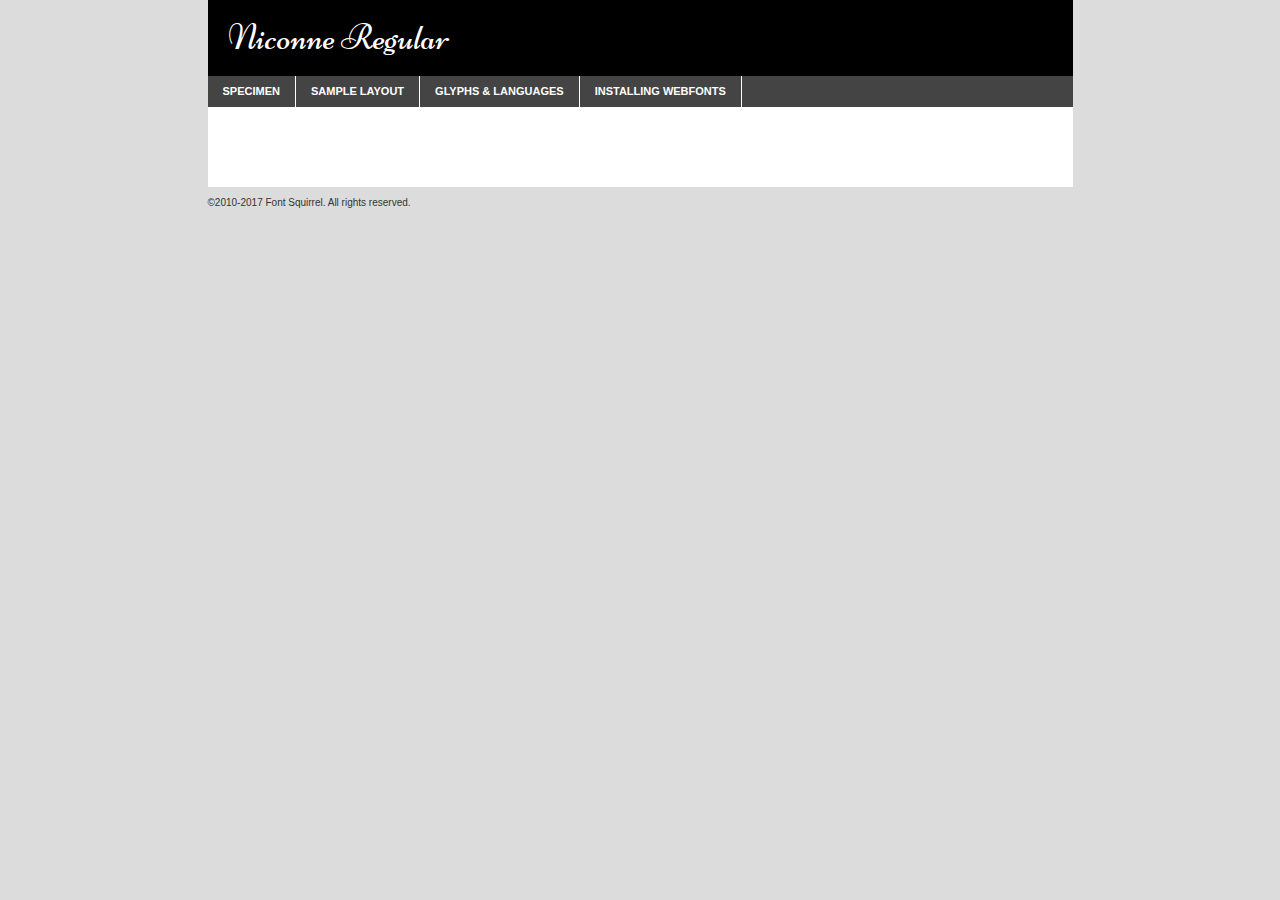
<file: salon-main/salon-main/website_custom/static/src/fonts/niconne/niconne-regular-demo.html>
<!DOCTYPE html PUBLIC "-//W3C//DTD XHTML 1.0 Transitional//EN"
        "http://www.w3.org/TR/xhtml1/DTD/xhtml1-transitional.dtd">

<html xmlns="http://www.w3.org/1999/xhtml" xml:lang="en" lang="en">
<head>
    <meta http-equiv="Content-Type" content="text/html; charset=utf-8"/>
    <script src="http://ajax.googleapis.com/ajax/libs/jquery/1.7.2/jquery.min.js" type="text/javascript" charset="utf-8"></script>
    <script type="text/javascript">
		(function($) {
			$.fn.easyTabs = function(option) {
				var param = jQuery.extend({ fadeSpeed: 'fast', defaultContent: 1, activeClass: 'active' }, option);
				$(this).each(function() {
					var thisId = '#' + this.id;
					if ( param.defaultContent == '' )
					{
						param.defaultContent = 1;
					}
					if ( typeof param.defaultContent == 'number' )
					{
						var defaultTab = $(thisId + ' .tabs li:eq(' + (param.defaultContent - 1) + ') a').attr('href').substr(1);
					}
					else
					{
						var defaultTab = param.defaultContent;
					}
					$(thisId + ' .tabs li a').each(function() {
						var tabToHide = $(this).attr('href').substr(1);
						$('#' + tabToHide).addClass('easytabs-tab-content');
					});
					hideAll();
					changeContent(defaultTab);

					function hideAll() {$(thisId + ' .easytabs-tab-content').hide();}

					function changeContent(tabId)
					{
						hideAll();
						$(thisId + ' .tabs li').removeClass(param.activeClass);
						$(thisId + ' .tabs li a[href=#' + tabId + ']').closest('li').addClass(param.activeClass);
						if ( param.fadeSpeed != 'none' )
						{
							$(thisId + ' #' + tabId).fadeIn(param.fadeSpeed);
						}
						else
						{
							$(thisId + ' #' + tabId).show();
						}
					}

					$(thisId + ' .tabs li').click(function() {
						var tabId = $(this).find('a').attr('href').substr(1);
						changeContent(tabId);
						return false;
					});
				});
			}
		})(jQuery);
    </script>
    <link rel="stylesheet" href="specimen_files/specimen_stylesheet.css" type="text/css" charset="utf-8"/>
    <link rel="stylesheet" href="stylesheet.css" type="text/css" charset="utf-8"/>

    <style type="text/css">
        		body {
			font-family: 'niconneregular';
        		}

            </style>

    <title>Niconne Regular Specimen</title>


    <script type="text/javascript" charset="utf-8">
		$(document).ready(function() {
			$('#container').easyTabs({ defaultContent: 1 });
		});
    </script>
</head>

<body>
<div id="container">
    <div id="header">
		Niconne Regular    </div>
    <ul class="tabs">
        <li><a href="#specimen">Specimen</a></li>
        <li><a href="#layout">Sample Layout</a></li>
		        <li><a href="#glyphs">Glyphs &amp; Languages</a></li>
        <li><a href="#installing">Installing Webfonts</a></li>

    </ul>

    <div id="main_content">


        <div id="specimen">

            <div class="section">
                <div class="grid12 firstcol">
                    <div class="huge">AaBb</div>
                </div>
            </div>

            <div class="section">
                <div class="glyph_range">A&#x200B;B&#x200b;C&#x200b;D&#x200b;E&#x200b;F&#x200b;G&#x200b;H&#x200b;I&#x200b;J&#x200b;K&#x200b;L&#x200b;M&#x200b;N&#x200b;O&#x200b;P&#x200b;Q&#x200b;R&#x200b;S&#x200b;T&#x200b;U&#x200b;V&#x200b;W&#x200b;X&#x200b;Y&#x200b;Z&#x200b;a&#x200b;b&#x200b;c&#x200b;d&#x200b;e&#x200b;f&#x200b;g&#x200b;h&#x200b;i&#x200b;j&#x200b;k&#x200b;l&#x200b;m&#x200b;n&#x200b;o&#x200b;p&#x200b;q&#x200b;r&#x200b;s&#x200b;t&#x200b;u&#x200b;v&#x200b;w&#x200b;x&#x200b;y&#x200b;z&#x200b;1&#x200b;2&#x200b;3&#x200b;4&#x200b;5&#x200b;6&#x200b;7&#x200b;8&#x200b;9&#x200b;0&#x200b;&amp;&#x200b;.&#x200b;,&#x200b;?&#x200b;!&#x200b;&#64;&#x200b;(&#x200b;)&#x200b;#&#x200b;$&#x200b;%&#x200b;*&#x200b;+&#x200b;-&#x200b;=&#x200b;:&#x200b;;</div>
            </div>
            <div class="section">
                <div class="grid12 firstcol">
                    <table class="sample_table">
                        <tr>
                            <td>10</td>
                            <td class="size10">abcdefghijklmnopqrstuvwxyzABCDEFGHIJKLMNOPQRSTUVWXYZ0123456789abcdefghijklmnopqrstuvwxyzABCDEFGHIJKLMNOPQRSTUVWXYZ0123456789abcdefghijklmnopqrstuvwxyzABCDEFGHIJKLMNOPQRSTUVWXYZ</td>
                        </tr>
                        <tr>
                            <td>11</td>
                            <td class="size11">abcdefghijklmnopqrstuvwxyzABCDEFGHIJKLMNOPQRSTUVWXYZ0123456789abcdefghijklmnopqrstuvwxyzABCDEFGHIJKLMNOPQRSTUVWXYZ0123456789abcdefghijklmnopqrstuvwxyzABCDEFGHIJKLMNOPQRSTUVWXYZ</td>
                        </tr>
                        <tr>
                            <td>12</td>
                            <td class="size12">abcdefghijklmnopqrstuvwxyzABCDEFGHIJKLMNOPQRSTUVWXYZ0123456789abcdefghijklmnopqrstuvwxyzABCDEFGHIJKLMNOPQRSTUVWXYZ0123456789abcdefghijklmnopqrstuvwxyzABCDEFGHIJKLMNOPQRSTUVWXYZ</td>
                        </tr>
                        <tr>
                            <td>13</td>
                            <td class="size13">abcdefghijklmnopqrstuvwxyzABCDEFGHIJKLMNOPQRSTUVWXYZ0123456789abcdefghijklmnopqrstuvwxyzABCDEFGHIJKLMNOPQRSTUVWXYZ0123456789abcdefghijklmnopqrstuvwxyzABCDEFGHIJKLMNOPQRSTUVWXYZ</td>
                        </tr>
                        <tr>
                            <td>14</td>
                            <td class="size14">abcdefghijklmnopqrstuvwxyzABCDEFGHIJKLMNOPQRSTUVWXYZ0123456789abcdefghijklmnopqrstuvwxyzABCDEFGHIJKLMNOPQRSTUVWXYZ0123456789abcdefghijklmnopqrstuvwxyzABCDEFGHIJKLMNOPQRSTUVWXYZ</td>
                        </tr>
                        <tr>
                            <td>16</td>
                            <td class="size16">abcdefghijklmnopqrstuvwxyzABCDEFGHIJKLMNOPQRSTUVWXYZ0123456789abcdefghijklmnopqrstuvwxyzABCDEFGHIJKLMNOPQRSTUVWXYZ</td>
                        </tr>
                        <tr>
                            <td>18</td>
                            <td class="size18">abcdefghijklmnopqrstuvwxyzABCDEFGHIJKLMNOPQRSTUVWXYZ0123456789abcdefghijklmnopqrstuvwxyzABCDEFGHIJKLMNOPQRSTUVWXYZ</td>
                        </tr>
                        <tr>
                            <td>20</td>
                            <td class="size20">abcdefghijklmnopqrstuvwxyzABCDEFGHIJKLMNOPQRSTUVWXYZ0123456789abcdefghijklmnopqrstuvwxyzABCDEFGHIJKLMNOPQRSTUVWXYZ</td>
                        </tr>
                        <tr>
                            <td>24</td>
                            <td class="size24">abcdefghijklmnopqrstuvwxyzABCDEFGHIJKLMNOPQRSTUVWXYZ0123456789abcdefghijklmnopqrstuvwxyzABCDEFGHIJKLMNOPQRSTUVWXYZ</td>
                        </tr>
                        <tr>
                            <td>30</td>
                            <td class="size30">abcdefghijklmnopqrstuvwxyzABCDEFGHIJKLMNOPQRSTUVWXYZ0123456789abcdefghijklmnopqrstuvwxyzABCDEFGHIJKLMNOPQRSTUVWXYZ</td>
                        </tr>
                        <tr>
                            <td>36</td>
                            <td class="size36">abcdefghijklmnopqrstuvwxyzABCDEFGHIJKLMNOPQRSTUVWXYZ0123456789abcdefghijklmnopqrstuvwxyzABCDEFGHIJKLMNOPQRSTUVWXYZ</td>
                        </tr>
                        <tr>
                            <td>48</td>
                            <td class="size48">abcdefghijklmnopqrstuvwxyzABCDEFGHIJKLMNOPQRSTUVWXYZ0123456789abcdefghijklmnopqrstuvwxyzABCDEFGHIJKLMNOPQRSTUVWXYZ</td>
                        </tr>
                        <tr>
                            <td>60</td>
                            <td class="size60">abcdefghijklmnopqrstuvwxyzABCDEFGHIJKLMNOPQRSTUVWXYZ0123456789abcdefghijklmnopqrstuvwxyzABCDEFGHIJKLMNOPQRSTUVWXYZ</td>
                        </tr>
                        <tr>
                            <td>72</td>
                            <td class="size72">abcdefghijklmnopqrstuvwxyzABCDEFGHIJKLMNOPQRSTUVWXYZ0123456789abcdefghijklmnopqrstuvwxyzABCDEFGHIJKLMNOPQRSTUVWXYZ</td>
                        </tr>
                        <tr>
                            <td>90</td>
                            <td class="size90">abcdefghijklmnopqrstuvwxyzABCDEFGHIJKLMNOPQRSTUVWXYZ0123456789abcdefghijklmnopqrstuvwxyzABCDEFGHIJKLMNOPQRSTUVWXYZ</td>
                        </tr>
                    </table>

                </div>

            </div>


            <div class="section" id="bodycomparison">


                <div id="xheight">
                    <div class="fontbody">&#x25FC;&#x25FC;&#x25FC;&#x25FC;&#x25FC;&#x25FC;&#x25FC;&#x25FC;&#x25FC;&#x25FC;&#x25FC;&#x25FC;&#x25FC;&#x25FC;&#x25FC;&#x25FC;&#x25FC;&#x25FC;&#x25FC;&#x25FC;&#x25FC;&#x25FC;&#x25FC;&#x25FC;&#x25FC;&#x25FC;&#x25FC;&#x25FC;&#x25FC;&#x25FC;&#x25FC;&#x25FC;&#x25FC;&#x25FC;&#x25FC;&#x25FC;&#x25FC;&#x25FC;&#x25FC;&#x25FC;&#x25FC;&#x25FC;&#x25FC;&#x25FC;&#x25FC;&#x25FC;&#x25FC;&#x25FC;&#x25FC;&#x25FC;&#x25FC;&#x25FC;&#x25FC;&#x25FC;&#x25FC;&#x25FC;&#x25FC;&#x25FC;&#x25FC;&#x25FC;&#x25FC;&#x25FC;&#x25FC;&#x25FC;&#x25FC;&#x25FC;&#x25FC;&#x25FC;&#x25FC;&#x25FC;&#x25FC;&#x25FC;&#x25FC;&#x25FC;&#x25FC;&#x25FC;&#x25FC;&#x25FC;&#x25FC;&#x25FC;&#x25FC;&#x25FC;&#x25FC;&#x25FC;&#x25FC;&#x25FC;&#x25FC;&#x25FC;&#x25FC;&#x25FC;&#x25FC;&#x25FC;&#x25FC;&#x25FC;&#x25FC;&#x25FC;&#x25FC;&#x25FC;&#x25FC;body</div>
                    <div class="arialbody">body</div>
                    <div class="verdanabody">body</div>
                    <div class="georgiabody">body</div>
                </div>
                <div class="fontbody" style="z-index:1">
                    body<span>Niconne Regular</span>
                </div>
                <div class="arialbody" style="z-index:1">
                    body<span>Arial</span>
                </div>
                <div class="verdanabody" style="z-index:1">
                    body<span>Verdana</span>
                </div>
                <div class="georgiabody" style="z-index:1">
                    body<span>Georgia</span>
                </div>


            </div>


            <div class="section psample psample_row1" id="">

                <div class="grid2 firstcol">
                    <p class="size10"><span>10.</span>Aenean lacinia bibendum nulla sed consectetur. Fusce dapibus, tellus ac cursus commodo, tortor mauris condimentum nibh, ut fermentum massa justo sit amet risus. Nullam id dolor id nibh ultricies vehicula ut id elit. Cum sociis natoque penatibus et magnis dis parturient montes, nascetur ridiculus mus. Nulla vitae elit libero, a pharetra augue.</p>

                </div>
                <div class="grid3">
                    <p class="size11"><span>11.</span>Aenean lacinia bibendum nulla sed consectetur. Fusce dapibus, tellus ac cursus commodo, tortor mauris condimentum nibh, ut fermentum massa justo sit amet risus. Nullam id dolor id nibh ultricies vehicula ut id elit. Cum sociis natoque penatibus et magnis dis parturient montes, nascetur ridiculus mus. Nulla vitae elit libero, a pharetra augue.</p>

                </div>
                <div class="grid3">
                    <p class="size12"><span>12.</span>Aenean lacinia bibendum nulla sed consectetur. Fusce dapibus, tellus ac cursus commodo, tortor mauris condimentum nibh, ut fermentum massa justo sit amet risus. Nullam id dolor id nibh ultricies vehicula ut id elit. Cum sociis natoque penatibus et magnis dis parturient montes, nascetur ridiculus mus. Nulla vitae elit libero, a pharetra augue.</p>

                </div>
                <div class="grid4">
                    <p class="size13"><span>13.</span>Aenean lacinia bibendum nulla sed consectetur. Fusce dapibus, tellus ac cursus commodo, tortor mauris condimentum nibh, ut fermentum massa justo sit amet risus. Nullam id dolor id nibh ultricies vehicula ut id elit. Cum sociis natoque penatibus et magnis dis parturient montes, nascetur ridiculus mus. Nulla vitae elit libero, a pharetra augue.</p>

                </div>
                <div class="white_blend"></div>

            </div>
            <div class="section psample psample_row2" id="">
                <div class="grid3 firstcol">
                    <p class="size14"><span>14.</span>Aenean lacinia bibendum nulla sed consectetur. Fusce dapibus, tellus ac cursus commodo, tortor mauris condimentum nibh, ut fermentum massa justo sit amet risus. Nullam id dolor id nibh ultricies vehicula ut id elit. Cum sociis natoque penatibus et magnis dis parturient montes, nascetur ridiculus mus. Nulla vitae elit libero, a pharetra augue.</p>

                </div>
                <div class="grid4">
                    <p class="size16"><span>16.</span>Aenean lacinia bibendum nulla sed consectetur. Fusce dapibus, tellus ac cursus commodo, tortor mauris condimentum nibh, ut fermentum massa justo sit amet risus. Nullam id dolor id nibh ultricies vehicula ut id elit. Cum sociis natoque penatibus et magnis dis parturient montes, nascetur ridiculus mus. Nulla vitae elit libero, a pharetra augue.</p>

                </div>
                <div class="grid5">
                    <p class="size18"><span>18.</span>Aenean lacinia bibendum nulla sed consectetur. Fusce dapibus, tellus ac cursus commodo, tortor mauris condimentum nibh, ut fermentum massa justo sit amet risus. Nullam id dolor id nibh ultricies vehicula ut id elit. Cum sociis natoque penatibus et magnis dis parturient montes, nascetur ridiculus mus. Nulla vitae elit libero, a pharetra augue.</p>

                </div>

                <div class="white_blend"></div>

            </div>

            <div class="section psample psample_row3" id="">
                <div class="grid5 firstcol">
                    <p class="size20"><span>20.</span>Aenean lacinia bibendum nulla sed consectetur. Fusce dapibus, tellus ac cursus commodo, tortor mauris condimentum nibh, ut fermentum massa justo sit amet risus. Nullam id dolor id nibh ultricies vehicula ut id elit. Cum sociis natoque penatibus et magnis dis parturient montes, nascetur ridiculus mus. Nulla vitae elit libero, a pharetra augue.</p>
                </div>
                <div class="grid7">
                    <p class="size24"><span>24.</span>Aenean lacinia bibendum nulla sed consectetur. Fusce dapibus, tellus ac cursus commodo, tortor mauris condimentum nibh, ut fermentum massa justo sit amet risus. Nullam id dolor id nibh ultricies vehicula ut id elit. Cum sociis natoque penatibus et magnis dis parturient montes, nascetur ridiculus mus. Nulla vitae elit libero, a pharetra augue.</p>
                </div>

                <div class="white_blend"></div>

            </div>

            <div class="section psample psample_row4" id="">
                <div class="grid12 firstcol">
                    <p class="size30"><span>30.</span>Aenean lacinia bibendum nulla sed consectetur. Fusce dapibus, tellus ac cursus commodo, tortor mauris condimentum nibh, ut fermentum massa justo sit amet risus. Nullam id dolor id nibh ultricies vehicula ut id elit. Cum sociis natoque penatibus et magnis dis parturient montes, nascetur ridiculus mus. Nulla vitae elit libero, a pharetra augue.</p>
                </div>
                <div class="white_blend"></div>

            </div>


            <div class="section psample psample_row1 fullreverse">
                <div class="grid2 firstcol">
                    <p class="size10"><span>10.</span>Aenean lacinia bibendum nulla sed consectetur. Fusce dapibus, tellus ac cursus commodo, tortor mauris condimentum nibh, ut fermentum massa justo sit amet risus. Nullam id dolor id nibh ultricies vehicula ut id elit. Cum sociis natoque penatibus et magnis dis parturient montes, nascetur ridiculus mus. Nulla vitae elit libero, a pharetra augue.</p>

                </div>
                <div class="grid3">
                    <p class="size11"><span>11.</span>Aenean lacinia bibendum nulla sed consectetur. Fusce dapibus, tellus ac cursus commodo, tortor mauris condimentum nibh, ut fermentum massa justo sit amet risus. Nullam id dolor id nibh ultricies vehicula ut id elit. Cum sociis natoque penatibus et magnis dis parturient montes, nascetur ridiculus mus. Nulla vitae elit libero, a pharetra augue.</p>

                </div>
                <div class="grid3">
                    <p class="size12"><span>12.</span>Aenean lacinia bibendum nulla sed consectetur. Fusce dapibus, tellus ac cursus commodo, tortor mauris condimentum nibh, ut fermentum massa justo sit amet risus. Nullam id dolor id nibh ultricies vehicula ut id elit. Cum sociis natoque penatibus et magnis dis parturient montes, nascetur ridiculus mus. Nulla vitae elit libero, a pharetra augue.</p>

                </div>
                <div class="grid4">
                    <p class="size13"><span>13.</span>Aenean lacinia bibendum nulla sed consectetur. Fusce dapibus, tellus ac cursus commodo, tortor mauris condimentum nibh, ut fermentum massa justo sit amet risus. Nullam id dolor id nibh ultricies vehicula ut id elit. Cum sociis natoque penatibus et magnis dis parturient montes, nascetur ridiculus mus. Nulla vitae elit libero, a pharetra augue.</p>

                </div>
                <div class="black_blend"></div>

            </div>

            <div class="section psample psample_row2 fullreverse">
                <div class="grid3 firstcol">
                    <p class="size14"><span>14.</span>Aenean lacinia bibendum nulla sed consectetur. Fusce dapibus, tellus ac cursus commodo, tortor mauris condimentum nibh, ut fermentum massa justo sit amet risus. Nullam id dolor id nibh ultricies vehicula ut id elit. Cum sociis natoque penatibus et magnis dis parturient montes, nascetur ridiculus mus. Nulla vitae elit libero, a pharetra augue.</p>

                </div>
                <div class="grid4">
                    <p class="size16"><span>16.</span>Aenean lacinia bibendum nulla sed consectetur. Fusce dapibus, tellus ac cursus commodo, tortor mauris condimentum nibh, ut fermentum massa justo sit amet risus. Nullam id dolor id nibh ultricies vehicula ut id elit. Cum sociis natoque penatibus et magnis dis parturient montes, nascetur ridiculus mus. Nulla vitae elit libero, a pharetra augue.</p>

                </div>
                <div class="grid5">
                    <p class="size18"><span>18.</span>Aenean lacinia bibendum nulla sed consectetur. Fusce dapibus, tellus ac cursus commodo, tortor mauris condimentum nibh, ut fermentum massa justo sit amet risus. Nullam id dolor id nibh ultricies vehicula ut id elit. Cum sociis natoque penatibus et magnis dis parturient montes, nascetur ridiculus mus. Nulla vitae elit libero, a pharetra augue.</p>

                </div>
                <div class="black_blend"></div>

            </div>

            <div class="section psample fullreverse psample_row3" id="">
                <div class="grid5 firstcol">
                    <p class="size20"><span>20.</span>Aenean lacinia bibendum nulla sed consectetur. Fusce dapibus, tellus ac cursus commodo, tortor mauris condimentum nibh, ut fermentum massa justo sit amet risus. Nullam id dolor id nibh ultricies vehicula ut id elit. Cum sociis natoque penatibus et magnis dis parturient montes, nascetur ridiculus mus. Nulla vitae elit libero, a pharetra augue.</p>
                </div>
                <div class="grid7">
                    <p class="size24"><span>24.</span>Aenean lacinia bibendum nulla sed consectetur. Fusce dapibus, tellus ac cursus commodo, tortor mauris condimentum nibh, ut fermentum massa justo sit amet risus. Nullam id dolor id nibh ultricies vehicula ut id elit. Cum sociis natoque penatibus et magnis dis parturient montes, nascetur ridiculus mus. Nulla vitae elit libero, a pharetra augue.</p>
                </div>

                <div class="black_blend"></div>

            </div>

            <div class="section psample fullreverse psample_row4" id="" style="border-bottom: 20px #000 solid;">
                <div class="grid12 firstcol">
                    <p class="size30"><span>30.</span>Aenean lacinia bibendum nulla sed consectetur. Fusce dapibus, tellus ac cursus commodo, tortor mauris condimentum nibh, ut fermentum massa justo sit amet risus. Nullam id dolor id nibh ultricies vehicula ut id elit. Cum sociis natoque penatibus et magnis dis parturient montes, nascetur ridiculus mus. Nulla vitae elit libero, a pharetra augue.</p>
                </div>
                <div class="black_blend"></div>

            </div>


        </div>

        <div id="layout">

            <div class="section">

                <div class="grid12 firstcol">
                    <h1>Lorem Ipsum Dolor</h1>
                    <h2>Etiam porta sem malesuada magna mollis euismod</h2>

                    <p class="byline">By <a href="#link">Aenean Lacinia</a></p>
                </div>
            </div>
            <div class="section">
                <div class="grid8 firstcol">
                    <p class="large">Donec sed odio dui. Morbi leo risus, porta ac consectetur ac, vestibulum at eros. Fusce dapibus, tellus ac cursus commodo, tortor mauris condimentum nibh, ut fermentum massa justo sit amet risus. </p>


                    <h3>Pellentesque ornare sem</h3>

                    <p>Maecenas sed diam eget risus varius blandit sit amet non magna. Maecenas faucibus mollis interdum. Donec ullamcorper nulla non metus auctor fringilla. Nullam id dolor id nibh ultricies vehicula ut id elit. Nullam id dolor id nibh ultricies vehicula ut id elit. </p>

                    <p>Aenean eu leo quam. Pellentesque ornare sem lacinia quam venenatis vestibulum. Lorem ipsum dolor sit amet, consectetur adipiscing elit. Cum sociis natoque penatibus et magnis dis parturient montes, nascetur ridiculus mus. </p>

                    <p>Nulla vitae elit libero, a pharetra augue. Praesent commodo cursus magna, vel scelerisque nisl consectetur et. Aenean lacinia bibendum nulla sed consectetur. </p>

                    <p>Nullam quis risus eget urna mollis ornare vel eu leo. Nullam quis risus eget urna mollis ornare vel eu leo. Maecenas sed diam eget risus varius blandit sit amet non magna. Donec ullamcorper nulla non metus auctor fringilla. </p>

                    <h3>Cras mattis consectetur</h3>

                    <p>Aenean eu leo quam. Pellentesque ornare sem lacinia quam venenatis vestibulum. Aenean lacinia bibendum nulla sed consectetur. Integer posuere erat a ante venenatis dapibus posuere velit aliquet. Cras mattis consectetur purus sit amet fermentum. </p>

                    <p>Nullam id dolor id nibh ultricies vehicula ut id elit. Nullam quis risus eget urna mollis ornare vel eu leo. Cras mattis consectetur purus sit amet fermentum.</p>
                </div>

                <div class="grid4 sidebar">

                    <div class="box reverse">
                        <p class="last">Nullam quis risus eget urna mollis ornare vel eu leo. Donec ullamcorper nulla non metus auctor fringilla. Cras mattis consectetur purus sit amet fermentum. Sed posuere consectetur est at lobortis. Lorem ipsum dolor sit amet, consectetur adipiscing elit. </p>
                    </div>

                    <p class="caption">Maecenas sed diam eget risus varius.</p>

                    <p>Vestibulum id ligula porta felis euismod semper. Integer posuere erat a ante venenatis dapibus posuere velit aliquet. Vestibulum id ligula porta felis euismod semper. Sed posuere consectetur est at lobortis. Maecenas sed diam eget risus varius blandit sit amet non magna. Fusce dapibus, tellus ac cursus commodo, tortor mauris condimentum nibh, ut fermentum massa justo sit amet risus. </p>


                    <p>Duis mollis, est non commodo luctus, nisi erat porttitor ligula, eget lacinia odio sem nec elit. Aenean lacinia bibendum nulla sed consectetur. Vivamus sagittis lacus vel augue laoreet rutrum faucibus dolor auctor. Aenean lacinia bibendum nulla sed consectetur. Nullam quis risus eget urna mollis ornare vel eu leo. </p>

                    <p>Praesent commodo cursus magna, vel scelerisque nisl consectetur et. Donec ullamcorper nulla non metus auctor fringilla. Maecenas faucibus mollis interdum. Fusce dapibus, tellus ac cursus commodo, tortor mauris condimentum nibh, ut fermentum massa justo sit amet risus. </p>

                </div>
            </div>

        </div>


		

        <div id="glyphs">
            <div class="section">
                <div class="grid12 firstcol">

                    <h1>Language Support</h1>
                    <p>The subset of Niconne Regular in this kit supports the following languages:<br/>

						Albanian, Basque, Breton, Chamorro, Danish, Dutch, English, Faroese, Finnish, French, Frisian, Galician, German, Icelandic, Italian, Malagasy, Norwegian, Portuguese, Spanish, Alsatian, Aragonese, Arapaho, Arrernte, Asturian, Aymara, Bislama, Cebuano, Corsican, Fijian, French_creole, Genoese, Gilbertese, Greenlandic, Haitian_creole, Hiligaynon, Hmong, Hopi, Ibanag, Iloko_ilokano, Indonesian, Interglossa_glosa, Interlingua, Irish_gaelic, Jerriais, Lojban, Lombard, Luxembourgeois, Manx, Mohawk, Norfolk_pitcairnese, Occitan, Oromo, Pangasinan, Papiamento, Piedmontese, Potawatomi, Rhaeto-romance, Romansh, Rotokas, Sami_lule, Samoan, Sardinian, Scots_gaelic, Seychelles_creole, Shona, Sicilian, Somali, Southern_ndebele, Swahili, Swati_swazi, Tagalog_filipino_pilipino, Tetum, Tok_pisin, Uyghur_latinized, Volapuk, Walloon, Warlpiri, Xhosa, Yapese, Zulu, Latinbasic, Ubasic, Demo                    </p>
                    <h1>Glyph Chart</h1>
                    <p>The subset of Niconne Regular in this kit includes all the glyphs listed below. Unicode entities are included above each glyph to help you insert individual characters into your layout.</p>
                    <div id="glyph_chart">

																																	                                <div><p>&amp;#1;</p>&#1;</div>
																				                                <div><p>&amp;#13;</p>&#13;</div>
																				                                <div><p>&amp;#32;</p>&#32;</div>
																				                                <div><p>&amp;#33;</p>&#33;</div>
																				                                <div><p>&amp;#34;</p>&#34;</div>
																				                                <div><p>&amp;#35;</p>&#35;</div>
																				                                <div><p>&amp;#36;</p>&#36;</div>
																				                                <div><p>&amp;#37;</p>&#37;</div>
																				                                <div><p>&amp;#38;</p>&#38;</div>
																				                                <div><p>&amp;#39;</p>&#39;</div>
																				                                <div><p>&amp;#40;</p>&#40;</div>
																				                                <div><p>&amp;#41;</p>&#41;</div>
																				                                <div><p>&amp;#42;</p>&#42;</div>
																				                                <div><p>&amp;#43;</p>&#43;</div>
																				                                <div><p>&amp;#44;</p>&#44;</div>
																				                                <div><p>&amp;#45;</p>&#45;</div>
																				                                <div><p>&amp;#46;</p>&#46;</div>
																				                                <div><p>&amp;#47;</p>&#47;</div>
																				                                <div><p>&amp;#48;</p>&#48;</div>
																				                                <div><p>&amp;#49;</p>&#49;</div>
																				                                <div><p>&amp;#50;</p>&#50;</div>
																				                                <div><p>&amp;#51;</p>&#51;</div>
																				                                <div><p>&amp;#52;</p>&#52;</div>
																				                                <div><p>&amp;#53;</p>&#53;</div>
																				                                <div><p>&amp;#54;</p>&#54;</div>
																				                                <div><p>&amp;#55;</p>&#55;</div>
																				                                <div><p>&amp;#56;</p>&#56;</div>
																				                                <div><p>&amp;#57;</p>&#57;</div>
																				                                <div><p>&amp;#58;</p>&#58;</div>
																				                                <div><p>&amp;#59;</p>&#59;</div>
																				                                <div><p>&amp;#60;</p>&#60;</div>
																				                                <div><p>&amp;#61;</p>&#61;</div>
																				                                <div><p>&amp;#62;</p>&#62;</div>
																				                                <div><p>&amp;#63;</p>&#63;</div>
																				                                <div><p>&amp;#64;</p>&#64;</div>
																				                                <div><p>&amp;#65;</p>&#65;</div>
																				                                <div><p>&amp;#66;</p>&#66;</div>
																				                                <div><p>&amp;#67;</p>&#67;</div>
																				                                <div><p>&amp;#68;</p>&#68;</div>
																				                                <div><p>&amp;#69;</p>&#69;</div>
																				                                <div><p>&amp;#70;</p>&#70;</div>
																				                                <div><p>&amp;#71;</p>&#71;</div>
																				                                <div><p>&amp;#72;</p>&#72;</div>
																				                                <div><p>&amp;#73;</p>&#73;</div>
																				                                <div><p>&amp;#74;</p>&#74;</div>
																				                                <div><p>&amp;#75;</p>&#75;</div>
																				                                <div><p>&amp;#76;</p>&#76;</div>
																				                                <div><p>&amp;#77;</p>&#77;</div>
																				                                <div><p>&amp;#78;</p>&#78;</div>
																				                                <div><p>&amp;#79;</p>&#79;</div>
																				                                <div><p>&amp;#80;</p>&#80;</div>
																				                                <div><p>&amp;#81;</p>&#81;</div>
																				                                <div><p>&amp;#82;</p>&#82;</div>
																				                                <div><p>&amp;#83;</p>&#83;</div>
																				                                <div><p>&amp;#84;</p>&#84;</div>
																				                                <div><p>&amp;#85;</p>&#85;</div>
																				                                <div><p>&amp;#86;</p>&#86;</div>
																				                                <div><p>&amp;#87;</p>&#87;</div>
																				                                <div><p>&amp;#88;</p>&#88;</div>
																				                                <div><p>&amp;#89;</p>&#89;</div>
																				                                <div><p>&amp;#90;</p>&#90;</div>
																				                                <div><p>&amp;#91;</p>&#91;</div>
																				                                <div><p>&amp;#92;</p>&#92;</div>
																				                                <div><p>&amp;#93;</p>&#93;</div>
																				                                <div><p>&amp;#94;</p>&#94;</div>
																				                                <div><p>&amp;#95;</p>&#95;</div>
																				                                <div><p>&amp;#96;</p>&#96;</div>
																				                                <div><p>&amp;#97;</p>&#97;</div>
																				                                <div><p>&amp;#98;</p>&#98;</div>
																				                                <div><p>&amp;#99;</p>&#99;</div>
																				                                <div><p>&amp;#100;</p>&#100;</div>
																				                                <div><p>&amp;#101;</p>&#101;</div>
																				                                <div><p>&amp;#102;</p>&#102;</div>
																				                                <div><p>&amp;#103;</p>&#103;</div>
																				                                <div><p>&amp;#104;</p>&#104;</div>
																				                                <div><p>&amp;#105;</p>&#105;</div>
																				                                <div><p>&amp;#106;</p>&#106;</div>
																				                                <div><p>&amp;#107;</p>&#107;</div>
																				                                <div><p>&amp;#108;</p>&#108;</div>
																				                                <div><p>&amp;#109;</p>&#109;</div>
																				                                <div><p>&amp;#110;</p>&#110;</div>
																				                                <div><p>&amp;#111;</p>&#111;</div>
																				                                <div><p>&amp;#112;</p>&#112;</div>
																				                                <div><p>&amp;#113;</p>&#113;</div>
																				                                <div><p>&amp;#114;</p>&#114;</div>
																				                                <div><p>&amp;#115;</p>&#115;</div>
																				                                <div><p>&amp;#116;</p>&#116;</div>
																				                                <div><p>&amp;#117;</p>&#117;</div>
																				                                <div><p>&amp;#118;</p>&#118;</div>
																				                                <div><p>&amp;#119;</p>&#119;</div>
																				                                <div><p>&amp;#120;</p>&#120;</div>
																				                                <div><p>&amp;#121;</p>&#121;</div>
																				                                <div><p>&amp;#122;</p>&#122;</div>
																				                                <div><p>&amp;#123;</p>&#123;</div>
																				                                <div><p>&amp;#124;</p>&#124;</div>
																				                                <div><p>&amp;#125;</p>&#125;</div>
																				                                <div><p>&amp;#126;</p>&#126;</div>
																				                                <div><p>&amp;#160;</p>&#160;</div>
																				                                <div><p>&amp;#161;</p>&#161;</div>
																				                                <div><p>&amp;#162;</p>&#162;</div>
																				                                <div><p>&amp;#163;</p>&#163;</div>
																				                                <div><p>&amp;#164;</p>&#164;</div>
																				                                <div><p>&amp;#165;</p>&#165;</div>
																				                                <div><p>&amp;#166;</p>&#166;</div>
																				                                <div><p>&amp;#167;</p>&#167;</div>
																				                                <div><p>&amp;#168;</p>&#168;</div>
																				                                <div><p>&amp;#169;</p>&#169;</div>
																				                                <div><p>&amp;#170;</p>&#170;</div>
																				                                <div><p>&amp;#171;</p>&#171;</div>
																				                                <div><p>&amp;#172;</p>&#172;</div>
																				                                <div><p>&amp;#173;</p>&#173;</div>
																				                                <div><p>&amp;#174;</p>&#174;</div>
																				                                <div><p>&amp;#175;</p>&#175;</div>
																				                                <div><p>&amp;#176;</p>&#176;</div>
																				                                <div><p>&amp;#177;</p>&#177;</div>
																				                                <div><p>&amp;#178;</p>&#178;</div>
																				                                <div><p>&amp;#179;</p>&#179;</div>
																				                                <div><p>&amp;#180;</p>&#180;</div>
																				                                <div><p>&amp;#181;</p>&#181;</div>
																				                                <div><p>&amp;#182;</p>&#182;</div>
																				                                <div><p>&amp;#183;</p>&#183;</div>
																				                                <div><p>&amp;#184;</p>&#184;</div>
																				                                <div><p>&amp;#185;</p>&#185;</div>
																				                                <div><p>&amp;#186;</p>&#186;</div>
																				                                <div><p>&amp;#187;</p>&#187;</div>
																				                                <div><p>&amp;#188;</p>&#188;</div>
																				                                <div><p>&amp;#189;</p>&#189;</div>
																				                                <div><p>&amp;#190;</p>&#190;</div>
																				                                <div><p>&amp;#191;</p>&#191;</div>
																				                                <div><p>&amp;#192;</p>&#192;</div>
																				                                <div><p>&amp;#193;</p>&#193;</div>
																				                                <div><p>&amp;#194;</p>&#194;</div>
																				                                <div><p>&amp;#195;</p>&#195;</div>
																				                                <div><p>&amp;#196;</p>&#196;</div>
																				                                <div><p>&amp;#197;</p>&#197;</div>
																				                                <div><p>&amp;#198;</p>&#198;</div>
																				                                <div><p>&amp;#199;</p>&#199;</div>
																				                                <div><p>&amp;#200;</p>&#200;</div>
																				                                <div><p>&amp;#201;</p>&#201;</div>
																				                                <div><p>&amp;#202;</p>&#202;</div>
																				                                <div><p>&amp;#203;</p>&#203;</div>
																				                                <div><p>&amp;#204;</p>&#204;</div>
																				                                <div><p>&amp;#205;</p>&#205;</div>
																				                                <div><p>&amp;#206;</p>&#206;</div>
																				                                <div><p>&amp;#207;</p>&#207;</div>
																				                                <div><p>&amp;#208;</p>&#208;</div>
																				                                <div><p>&amp;#209;</p>&#209;</div>
																				                                <div><p>&amp;#210;</p>&#210;</div>
																				                                <div><p>&amp;#211;</p>&#211;</div>
																				                                <div><p>&amp;#212;</p>&#212;</div>
																				                                <div><p>&amp;#213;</p>&#213;</div>
																				                                <div><p>&amp;#214;</p>&#214;</div>
																				                                <div><p>&amp;#215;</p>&#215;</div>
																				                                <div><p>&amp;#216;</p>&#216;</div>
																				                                <div><p>&amp;#217;</p>&#217;</div>
																				                                <div><p>&amp;#218;</p>&#218;</div>
																				                                <div><p>&amp;#219;</p>&#219;</div>
																				                                <div><p>&amp;#220;</p>&#220;</div>
																				                                <div><p>&amp;#221;</p>&#221;</div>
																				                                <div><p>&amp;#222;</p>&#222;</div>
																				                                <div><p>&amp;#223;</p>&#223;</div>
																				                                <div><p>&amp;#224;</p>&#224;</div>
																				                                <div><p>&amp;#225;</p>&#225;</div>
																				                                <div><p>&amp;#226;</p>&#226;</div>
																				                                <div><p>&amp;#227;</p>&#227;</div>
																				                                <div><p>&amp;#228;</p>&#228;</div>
																				                                <div><p>&amp;#229;</p>&#229;</div>
																				                                <div><p>&amp;#230;</p>&#230;</div>
																				                                <div><p>&amp;#231;</p>&#231;</div>
																				                                <div><p>&amp;#232;</p>&#232;</div>
																				                                <div><p>&amp;#233;</p>&#233;</div>
																				                                <div><p>&amp;#234;</p>&#234;</div>
																				                                <div><p>&amp;#235;</p>&#235;</div>
																				                                <div><p>&amp;#236;</p>&#236;</div>
																				                                <div><p>&amp;#237;</p>&#237;</div>
																				                                <div><p>&amp;#238;</p>&#238;</div>
																				                                <div><p>&amp;#239;</p>&#239;</div>
																				                                <div><p>&amp;#240;</p>&#240;</div>
																				                                <div><p>&amp;#241;</p>&#241;</div>
																				                                <div><p>&amp;#242;</p>&#242;</div>
																				                                <div><p>&amp;#243;</p>&#243;</div>
																				                                <div><p>&amp;#244;</p>&#244;</div>
																				                                <div><p>&amp;#245;</p>&#245;</div>
																				                                <div><p>&amp;#246;</p>&#246;</div>
																				                                <div><p>&amp;#247;</p>&#247;</div>
																				                                <div><p>&amp;#248;</p>&#248;</div>
																				                                <div><p>&amp;#249;</p>&#249;</div>
																				                                <div><p>&amp;#250;</p>&#250;</div>
																				                                <div><p>&amp;#251;</p>&#251;</div>
																				                                <div><p>&amp;#252;</p>&#252;</div>
																				                                <div><p>&amp;#253;</p>&#253;</div>
																				                                <div><p>&amp;#254;</p>&#254;</div>
																				                                <div><p>&amp;#255;</p>&#255;</div>
																				                                <div><p>&amp;#338;</p>&#338;</div>
																				                                <div><p>&amp;#339;</p>&#339;</div>
																				                                <div><p>&amp;#376;</p>&#376;</div>
																				                                <div><p>&amp;#710;</p>&#710;</div>
																				                                <div><p>&amp;#732;</p>&#732;</div>
																				                                <div><p>&amp;#8192;</p>&#8192;</div>
																				                                <div><p>&amp;#8193;</p>&#8193;</div>
																				                                <div><p>&amp;#8194;</p>&#8194;</div>
																				                                <div><p>&amp;#8195;</p>&#8195;</div>
																				                                <div><p>&amp;#8196;</p>&#8196;</div>
																				                                <div><p>&amp;#8197;</p>&#8197;</div>
																				                                <div><p>&amp;#8198;</p>&#8198;</div>
																				                                <div><p>&amp;#8199;</p>&#8199;</div>
																				                                <div><p>&amp;#8200;</p>&#8200;</div>
																				                                <div><p>&amp;#8201;</p>&#8201;</div>
																				                                <div><p>&amp;#8202;</p>&#8202;</div>
																				                                <div><p>&amp;#8208;</p>&#8208;</div>
																				                                <div><p>&amp;#8209;</p>&#8209;</div>
																				                                <div><p>&amp;#8210;</p>&#8210;</div>
																				                                <div><p>&amp;#8211;</p>&#8211;</div>
																				                                <div><p>&amp;#8212;</p>&#8212;</div>
																				                                <div><p>&amp;#8216;</p>&#8216;</div>
																				                                <div><p>&amp;#8217;</p>&#8217;</div>
																				                                <div><p>&amp;#8218;</p>&#8218;</div>
																				                                <div><p>&amp;#8220;</p>&#8220;</div>
																				                                <div><p>&amp;#8221;</p>&#8221;</div>
																				                                <div><p>&amp;#8222;</p>&#8222;</div>
																				                                <div><p>&amp;#8226;</p>&#8226;</div>
																				                                <div><p>&amp;#8230;</p>&#8230;</div>
																				                                <div><p>&amp;#8239;</p>&#8239;</div>
																				                                <div><p>&amp;#8249;</p>&#8249;</div>
																				                                <div><p>&amp;#8250;</p>&#8250;</div>
																				                                <div><p>&amp;#8287;</p>&#8287;</div>
																				                                <div><p>&amp;#8364;</p>&#8364;</div>
																				                                <div><p>&amp;#8482;</p>&#8482;</div>
																				                                <div><p>&amp;#9724;</p>&#9724;</div>
																				                                <div><p>&amp;#64257;</p>&#64257;</div>
																				                                <div><p>&amp;#64258;</p>&#64258;</div>
																				                                <div><p>&amp;#64259;</p>&#64259;</div>
																				                                <div><p>&amp;#64260;</p>&#64260;</div>
																																																										                    </div>
                </div>


            </div>
        </div>


        <div id="specs">

        </div>

        <div id="installing">
            <div class="section">
                <div class="grid7 firstcol">
                    <h1>Installing Webfonts</h1>

                    <p>Webfonts are supported by all major browser platforms but not all in the same way. There are currently four different font formats that must be included in order to target all browsers. This includes TTF, WOFF, EOT and SVG.</p>

                    <h2>1. Upload your webfonts</h2>
                    <p>You must upload your webfont kit to your website. They should be in or near the same directory as your CSS files.</p>

                    <h2>2. Include the webfont stylesheet</h2>
                    <p>A special CSS @font-face declaration helps the various browsers select the appropriate font it needs without causing you a bunch of headaches. Learn more about this syntax by reading the <a href="https://www.fontspring.com/blog/further-hardening-of-the-bulletproof-syntax">Fontspring blog post</a> about it. The code for it is as follows:</p>


                    <code>
                        @font-face{
                        font-family: 'MyWebFont';
                        src: url('WebFont.eot');
                        src: url('WebFont.eot?#iefix') format('embedded-opentype'),
                        url('WebFont.woff') format('woff'),
                        url('WebFont.ttf') format('truetype'),
                        url('WebFont.svg#webfont') format('svg');
                        }
                    </code>

                    <p>We've already gone ahead and generated the code for you. All you have to do is link to the stylesheet in your HTML, like this:</p>
                    <code>&lt;link rel=&quot;stylesheet&quot; href=&quot;stylesheet.css&quot; type=&quot;text/css&quot; charset=&quot;utf-8&quot; /&gt;</code>

                    <h2>3. Modify your own stylesheet</h2>
                    <p>To take advantage of your new fonts, you must tell your stylesheet to use them. Look at the original @font-face declaration above and find the property called "font-family." The name linked there will be what you use to reference the font. Prepend that webfont name to the font stack in the "font-family" property, inside the selector you want to change. For example:</p>
                    <code>p { font-family: 'WebFont', Arial, sans-serif; }</code>

                    <h2>4. Test</h2>
                    <p>Getting webfonts to work cross-browser <em>can</em> be tricky. Use the information in the sidebar to help you if you find that fonts aren't loading in a particular browser.</p>
                </div>

                <div class="grid5 sidebar">
                    <div class="box">
                        <h2>Troubleshooting<br/>Font-Face Problems</h2>
                        <p>Having trouble getting your webfonts to load in your new website? Here are some tips to sort out what might be the problem.</p>

                        <h3>Fonts not showing in any browser</h3>

                        <p>This sounds like you need to work on the plumbing. You either did not upload the fonts to the correct directory, or you did not link the fonts properly in the CSS. If you've confirmed that all this is correct and you still have a problem, take a look at your .htaccess file and see if requests are getting intercepted.</p>

                        <h3>Fonts not loading in iPhone or iPad</h3>

                        <p>The most common problem here is that you are serving the fonts from an IIS server. IIS refuses to serve files that have unknown MIME types. If that is the case, you must set the MIME type for SVG to "image/svg+xml" in the server settings. Follow these instructions from Microsoft if you need help.</p>

                        <h3>Fonts not loading in Firefox</h3>

                        <p>The primary reason for this failure? You are still using a version Firefox older than 3.5. So upgrade already! If that isn't it, then you are very likely serving fonts from a different domain. Firefox requires that all font assets be served from the same domain. Lastly it is possible that you need to add WOFF to your list of MIME types (if you are serving via IIS.)</p>

                        <h3>Fonts not loading in IE</h3>

                        <p>Are you looking at Internet Explorer on an actual Windows machine or are you cheating by using a service like Adobe BrowserLab? Many of these screenshot services do not render @font-face for IE. Best to test it on a real machine.</p>

                        <h3>Fonts not loading in IE9</h3>

                        <p>IE9, like Firefox, requires that fonts be served from the same domain as the website. Make sure that is the case.</p>
                    </div>
                </div>
            </div>

        </div>

    </div>
    <div id="footer">
        <p>&copy;2010-2017 Font Squirrel. All rights reserved.</p>
    </div>
</div>
</body>
</html>
</file>
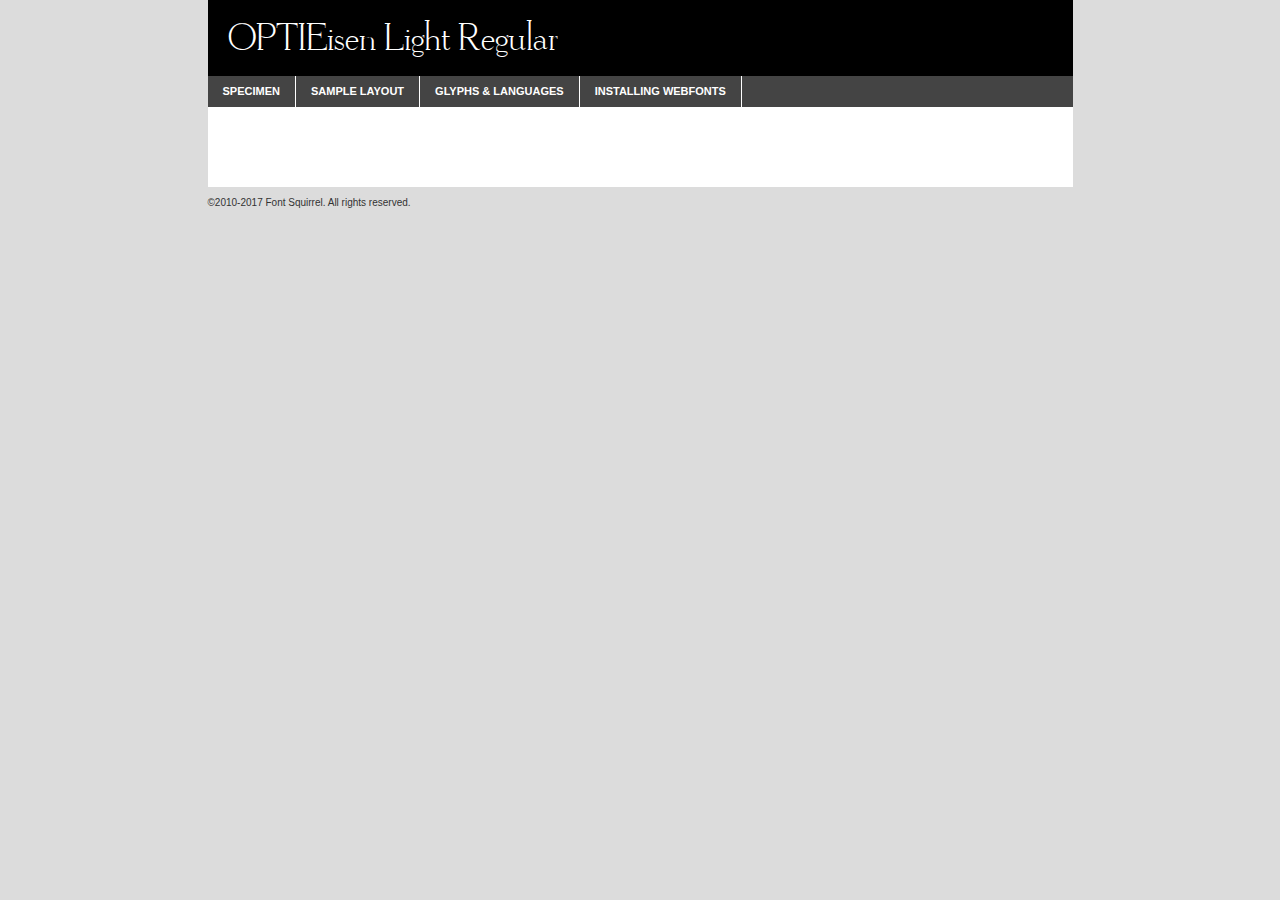
<file: salon-main/salon-main/website_custom/static/src/fonts/optieisen_light/optieisen-light-demo.html>
<!DOCTYPE html PUBLIC "-//W3C//DTD XHTML 1.0 Transitional//EN"
        "http://www.w3.org/TR/xhtml1/DTD/xhtml1-transitional.dtd">

<html xmlns="http://www.w3.org/1999/xhtml" xml:lang="en" lang="en">
<head>
    <meta http-equiv="Content-Type" content="text/html; charset=utf-8"/>
    <script src="http://ajax.googleapis.com/ajax/libs/jquery/1.7.2/jquery.min.js" type="text/javascript" charset="utf-8"></script>
    <script type="text/javascript">
		(function($) {
			$.fn.easyTabs = function(option) {
				var param = jQuery.extend({ fadeSpeed: 'fast', defaultContent: 1, activeClass: 'active' }, option);
				$(this).each(function() {
					var thisId = '#' + this.id;
					if ( param.defaultContent == '' )
					{
						param.defaultContent = 1;
					}
					if ( typeof param.defaultContent == 'number' )
					{
						var defaultTab = $(thisId + ' .tabs li:eq(' + (param.defaultContent - 1) + ') a').attr('href').substr(1);
					}
					else
					{
						var defaultTab = param.defaultContent;
					}
					$(thisId + ' .tabs li a').each(function() {
						var tabToHide = $(this).attr('href').substr(1);
						$('#' + tabToHide).addClass('easytabs-tab-content');
					});
					hideAll();
					changeContent(defaultTab);

					function hideAll() {$(thisId + ' .easytabs-tab-content').hide();}

					function changeContent(tabId)
					{
						hideAll();
						$(thisId + ' .tabs li').removeClass(param.activeClass);
						$(thisId + ' .tabs li a[href=#' + tabId + ']').closest('li').addClass(param.activeClass);
						if ( param.fadeSpeed != 'none' )
						{
							$(thisId + ' #' + tabId).fadeIn(param.fadeSpeed);
						}
						else
						{
							$(thisId + ' #' + tabId).show();
						}
					}

					$(thisId + ' .tabs li').click(function() {
						var tabId = $(this).find('a').attr('href').substr(1);
						changeContent(tabId);
						return false;
					});
				});
			}
		})(jQuery);
    </script>
    <link rel="stylesheet" href="specimen_files/specimen_stylesheet.css" type="text/css" charset="utf-8"/>
    <link rel="stylesheet" href="stylesheet.css" type="text/css" charset="utf-8"/>

    <style type="text/css">
        		body {
			font-family: 'optieisenlight';
        		}

            </style>

    <title>OPTIEisen Light Regular Specimen</title>


    <script type="text/javascript" charset="utf-8">
		$(document).ready(function() {
			$('#container').easyTabs({ defaultContent: 1 });
		});
    </script>
</head>

<body>
<div id="container">
    <div id="header">
		OPTIEisen Light Regular    </div>
    <ul class="tabs">
        <li><a href="#specimen">Specimen</a></li>
        <li><a href="#layout">Sample Layout</a></li>
		        <li><a href="#glyphs">Glyphs &amp; Languages</a></li>
        <li><a href="#installing">Installing Webfonts</a></li>

    </ul>

    <div id="main_content">


        <div id="specimen">

            <div class="section">
                <div class="grid12 firstcol">
                    <div class="huge">AaBb</div>
                </div>
            </div>

            <div class="section">
                <div class="glyph_range">A&#x200B;B&#x200b;C&#x200b;D&#x200b;E&#x200b;F&#x200b;G&#x200b;H&#x200b;I&#x200b;J&#x200b;K&#x200b;L&#x200b;M&#x200b;N&#x200b;O&#x200b;P&#x200b;Q&#x200b;R&#x200b;S&#x200b;T&#x200b;U&#x200b;V&#x200b;W&#x200b;X&#x200b;Y&#x200b;Z&#x200b;a&#x200b;b&#x200b;c&#x200b;d&#x200b;e&#x200b;f&#x200b;g&#x200b;h&#x200b;i&#x200b;j&#x200b;k&#x200b;l&#x200b;m&#x200b;n&#x200b;o&#x200b;p&#x200b;q&#x200b;r&#x200b;s&#x200b;t&#x200b;u&#x200b;v&#x200b;w&#x200b;x&#x200b;y&#x200b;z&#x200b;1&#x200b;2&#x200b;3&#x200b;4&#x200b;5&#x200b;6&#x200b;7&#x200b;8&#x200b;9&#x200b;0&#x200b;&amp;&#x200b;.&#x200b;,&#x200b;?&#x200b;!&#x200b;&#64;&#x200b;(&#x200b;)&#x200b;#&#x200b;$&#x200b;%&#x200b;*&#x200b;+&#x200b;-&#x200b;=&#x200b;:&#x200b;;</div>
            </div>
            <div class="section">
                <div class="grid12 firstcol">
                    <table class="sample_table">
                        <tr>
                            <td>10</td>
                            <td class="size10">abcdefghijklmnopqrstuvwxyzABCDEFGHIJKLMNOPQRSTUVWXYZ0123456789abcdefghijklmnopqrstuvwxyzABCDEFGHIJKLMNOPQRSTUVWXYZ0123456789abcdefghijklmnopqrstuvwxyzABCDEFGHIJKLMNOPQRSTUVWXYZ</td>
                        </tr>
                        <tr>
                            <td>11</td>
                            <td class="size11">abcdefghijklmnopqrstuvwxyzABCDEFGHIJKLMNOPQRSTUVWXYZ0123456789abcdefghijklmnopqrstuvwxyzABCDEFGHIJKLMNOPQRSTUVWXYZ0123456789abcdefghijklmnopqrstuvwxyzABCDEFGHIJKLMNOPQRSTUVWXYZ</td>
                        </tr>
                        <tr>
                            <td>12</td>
                            <td class="size12">abcdefghijklmnopqrstuvwxyzABCDEFGHIJKLMNOPQRSTUVWXYZ0123456789abcdefghijklmnopqrstuvwxyzABCDEFGHIJKLMNOPQRSTUVWXYZ0123456789abcdefghijklmnopqrstuvwxyzABCDEFGHIJKLMNOPQRSTUVWXYZ</td>
                        </tr>
                        <tr>
                            <td>13</td>
                            <td class="size13">abcdefghijklmnopqrstuvwxyzABCDEFGHIJKLMNOPQRSTUVWXYZ0123456789abcdefghijklmnopqrstuvwxyzABCDEFGHIJKLMNOPQRSTUVWXYZ0123456789abcdefghijklmnopqrstuvwxyzABCDEFGHIJKLMNOPQRSTUVWXYZ</td>
                        </tr>
                        <tr>
                            <td>14</td>
                            <td class="size14">abcdefghijklmnopqrstuvwxyzABCDEFGHIJKLMNOPQRSTUVWXYZ0123456789abcdefghijklmnopqrstuvwxyzABCDEFGHIJKLMNOPQRSTUVWXYZ0123456789abcdefghijklmnopqrstuvwxyzABCDEFGHIJKLMNOPQRSTUVWXYZ</td>
                        </tr>
                        <tr>
                            <td>16</td>
                            <td class="size16">abcdefghijklmnopqrstuvwxyzABCDEFGHIJKLMNOPQRSTUVWXYZ0123456789abcdefghijklmnopqrstuvwxyzABCDEFGHIJKLMNOPQRSTUVWXYZ</td>
                        </tr>
                        <tr>
                            <td>18</td>
                            <td class="size18">abcdefghijklmnopqrstuvwxyzABCDEFGHIJKLMNOPQRSTUVWXYZ0123456789abcdefghijklmnopqrstuvwxyzABCDEFGHIJKLMNOPQRSTUVWXYZ</td>
                        </tr>
                        <tr>
                            <td>20</td>
                            <td class="size20">abcdefghijklmnopqrstuvwxyzABCDEFGHIJKLMNOPQRSTUVWXYZ0123456789abcdefghijklmnopqrstuvwxyzABCDEFGHIJKLMNOPQRSTUVWXYZ</td>
                        </tr>
                        <tr>
                            <td>24</td>
                            <td class="size24">abcdefghijklmnopqrstuvwxyzABCDEFGHIJKLMNOPQRSTUVWXYZ0123456789abcdefghijklmnopqrstuvwxyzABCDEFGHIJKLMNOPQRSTUVWXYZ</td>
                        </tr>
                        <tr>
                            <td>30</td>
                            <td class="size30">abcdefghijklmnopqrstuvwxyzABCDEFGHIJKLMNOPQRSTUVWXYZ0123456789abcdefghijklmnopqrstuvwxyzABCDEFGHIJKLMNOPQRSTUVWXYZ</td>
                        </tr>
                        <tr>
                            <td>36</td>
                            <td class="size36">abcdefghijklmnopqrstuvwxyzABCDEFGHIJKLMNOPQRSTUVWXYZ0123456789abcdefghijklmnopqrstuvwxyzABCDEFGHIJKLMNOPQRSTUVWXYZ</td>
                        </tr>
                        <tr>
                            <td>48</td>
                            <td class="size48">abcdefghijklmnopqrstuvwxyzABCDEFGHIJKLMNOPQRSTUVWXYZ0123456789abcdefghijklmnopqrstuvwxyzABCDEFGHIJKLMNOPQRSTUVWXYZ</td>
                        </tr>
                        <tr>
                            <td>60</td>
                            <td class="size60">abcdefghijklmnopqrstuvwxyzABCDEFGHIJKLMNOPQRSTUVWXYZ0123456789abcdefghijklmnopqrstuvwxyzABCDEFGHIJKLMNOPQRSTUVWXYZ</td>
                        </tr>
                        <tr>
                            <td>72</td>
                            <td class="size72">abcdefghijklmnopqrstuvwxyzABCDEFGHIJKLMNOPQRSTUVWXYZ0123456789abcdefghijklmnopqrstuvwxyzABCDEFGHIJKLMNOPQRSTUVWXYZ</td>
                        </tr>
                        <tr>
                            <td>90</td>
                            <td class="size90">abcdefghijklmnopqrstuvwxyzABCDEFGHIJKLMNOPQRSTUVWXYZ0123456789abcdefghijklmnopqrstuvwxyzABCDEFGHIJKLMNOPQRSTUVWXYZ</td>
                        </tr>
                    </table>

                </div>

            </div>


            <div class="section" id="bodycomparison">


                <div id="xheight">
                    <div class="fontbody">&#x25FC;&#x25FC;&#x25FC;&#x25FC;&#x25FC;&#x25FC;&#x25FC;&#x25FC;&#x25FC;&#x25FC;&#x25FC;&#x25FC;&#x25FC;&#x25FC;&#x25FC;&#x25FC;&#x25FC;&#x25FC;&#x25FC;&#x25FC;&#x25FC;&#x25FC;&#x25FC;&#x25FC;&#x25FC;&#x25FC;&#x25FC;&#x25FC;&#x25FC;&#x25FC;&#x25FC;&#x25FC;&#x25FC;&#x25FC;&#x25FC;&#x25FC;&#x25FC;&#x25FC;&#x25FC;&#x25FC;&#x25FC;&#x25FC;&#x25FC;&#x25FC;&#x25FC;&#x25FC;&#x25FC;&#x25FC;&#x25FC;&#x25FC;&#x25FC;&#x25FC;&#x25FC;&#x25FC;&#x25FC;&#x25FC;&#x25FC;&#x25FC;&#x25FC;&#x25FC;&#x25FC;&#x25FC;&#x25FC;&#x25FC;&#x25FC;&#x25FC;&#x25FC;&#x25FC;&#x25FC;&#x25FC;&#x25FC;&#x25FC;&#x25FC;&#x25FC;&#x25FC;&#x25FC;&#x25FC;&#x25FC;&#x25FC;&#x25FC;&#x25FC;&#x25FC;&#x25FC;&#x25FC;&#x25FC;&#x25FC;&#x25FC;&#x25FC;&#x25FC;&#x25FC;&#x25FC;&#x25FC;&#x25FC;&#x25FC;&#x25FC;&#x25FC;&#x25FC;&#x25FC;&#x25FC;body</div>
                    <div class="arialbody">body</div>
                    <div class="verdanabody">body</div>
                    <div class="georgiabody">body</div>
                </div>
                <div class="fontbody" style="z-index:1">
                    body<span>OPTIEisen Light Regular</span>
                </div>
                <div class="arialbody" style="z-index:1">
                    body<span>Arial</span>
                </div>
                <div class="verdanabody" style="z-index:1">
                    body<span>Verdana</span>
                </div>
                <div class="georgiabody" style="z-index:1">
                    body<span>Georgia</span>
                </div>


            </div>


            <div class="section psample psample_row1" id="">

                <div class="grid2 firstcol">
                    <p class="size10"><span>10.</span>Aenean lacinia bibendum nulla sed consectetur. Fusce dapibus, tellus ac cursus commodo, tortor mauris condimentum nibh, ut fermentum massa justo sit amet risus. Nullam id dolor id nibh ultricies vehicula ut id elit. Cum sociis natoque penatibus et magnis dis parturient montes, nascetur ridiculus mus. Nulla vitae elit libero, a pharetra augue.</p>

                </div>
                <div class="grid3">
                    <p class="size11"><span>11.</span>Aenean lacinia bibendum nulla sed consectetur. Fusce dapibus, tellus ac cursus commodo, tortor mauris condimentum nibh, ut fermentum massa justo sit amet risus. Nullam id dolor id nibh ultricies vehicula ut id elit. Cum sociis natoque penatibus et magnis dis parturient montes, nascetur ridiculus mus. Nulla vitae elit libero, a pharetra augue.</p>

                </div>
                <div class="grid3">
                    <p class="size12"><span>12.</span>Aenean lacinia bibendum nulla sed consectetur. Fusce dapibus, tellus ac cursus commodo, tortor mauris condimentum nibh, ut fermentum massa justo sit amet risus. Nullam id dolor id nibh ultricies vehicula ut id elit. Cum sociis natoque penatibus et magnis dis parturient montes, nascetur ridiculus mus. Nulla vitae elit libero, a pharetra augue.</p>

                </div>
                <div class="grid4">
                    <p class="size13"><span>13.</span>Aenean lacinia bibendum nulla sed consectetur. Fusce dapibus, tellus ac cursus commodo, tortor mauris condimentum nibh, ut fermentum massa justo sit amet risus. Nullam id dolor id nibh ultricies vehicula ut id elit. Cum sociis natoque penatibus et magnis dis parturient montes, nascetur ridiculus mus. Nulla vitae elit libero, a pharetra augue.</p>

                </div>
                <div class="white_blend"></div>

            </div>
            <div class="section psample psample_row2" id="">
                <div class="grid3 firstcol">
                    <p class="size14"><span>14.</span>Aenean lacinia bibendum nulla sed consectetur. Fusce dapibus, tellus ac cursus commodo, tortor mauris condimentum nibh, ut fermentum massa justo sit amet risus. Nullam id dolor id nibh ultricies vehicula ut id elit. Cum sociis natoque penatibus et magnis dis parturient montes, nascetur ridiculus mus. Nulla vitae elit libero, a pharetra augue.</p>

                </div>
                <div class="grid4">
                    <p class="size16"><span>16.</span>Aenean lacinia bibendum nulla sed consectetur. Fusce dapibus, tellus ac cursus commodo, tortor mauris condimentum nibh, ut fermentum massa justo sit amet risus. Nullam id dolor id nibh ultricies vehicula ut id elit. Cum sociis natoque penatibus et magnis dis parturient montes, nascetur ridiculus mus. Nulla vitae elit libero, a pharetra augue.</p>

                </div>
                <div class="grid5">
                    <p class="size18"><span>18.</span>Aenean lacinia bibendum nulla sed consectetur. Fusce dapibus, tellus ac cursus commodo, tortor mauris condimentum nibh, ut fermentum massa justo sit amet risus. Nullam id dolor id nibh ultricies vehicula ut id elit. Cum sociis natoque penatibus et magnis dis parturient montes, nascetur ridiculus mus. Nulla vitae elit libero, a pharetra augue.</p>

                </div>

                <div class="white_blend"></div>

            </div>

            <div class="section psample psample_row3" id="">
                <div class="grid5 firstcol">
                    <p class="size20"><span>20.</span>Aenean lacinia bibendum nulla sed consectetur. Fusce dapibus, tellus ac cursus commodo, tortor mauris condimentum nibh, ut fermentum massa justo sit amet risus. Nullam id dolor id nibh ultricies vehicula ut id elit. Cum sociis natoque penatibus et magnis dis parturient montes, nascetur ridiculus mus. Nulla vitae elit libero, a pharetra augue.</p>
                </div>
                <div class="grid7">
                    <p class="size24"><span>24.</span>Aenean lacinia bibendum nulla sed consectetur. Fusce dapibus, tellus ac cursus commodo, tortor mauris condimentum nibh, ut fermentum massa justo sit amet risus. Nullam id dolor id nibh ultricies vehicula ut id elit. Cum sociis natoque penatibus et magnis dis parturient montes, nascetur ridiculus mus. Nulla vitae elit libero, a pharetra augue.</p>
                </div>

                <div class="white_blend"></div>

            </div>

            <div class="section psample psample_row4" id="">
                <div class="grid12 firstcol">
                    <p class="size30"><span>30.</span>Aenean lacinia bibendum nulla sed consectetur. Fusce dapibus, tellus ac cursus commodo, tortor mauris condimentum nibh, ut fermentum massa justo sit amet risus. Nullam id dolor id nibh ultricies vehicula ut id elit. Cum sociis natoque penatibus et magnis dis parturient montes, nascetur ridiculus mus. Nulla vitae elit libero, a pharetra augue.</p>
                </div>
                <div class="white_blend"></div>

            </div>


            <div class="section psample psample_row1 fullreverse">
                <div class="grid2 firstcol">
                    <p class="size10"><span>10.</span>Aenean lacinia bibendum nulla sed consectetur. Fusce dapibus, tellus ac cursus commodo, tortor mauris condimentum nibh, ut fermentum massa justo sit amet risus. Nullam id dolor id nibh ultricies vehicula ut id elit. Cum sociis natoque penatibus et magnis dis parturient montes, nascetur ridiculus mus. Nulla vitae elit libero, a pharetra augue.</p>

                </div>
                <div class="grid3">
                    <p class="size11"><span>11.</span>Aenean lacinia bibendum nulla sed consectetur. Fusce dapibus, tellus ac cursus commodo, tortor mauris condimentum nibh, ut fermentum massa justo sit amet risus. Nullam id dolor id nibh ultricies vehicula ut id elit. Cum sociis natoque penatibus et magnis dis parturient montes, nascetur ridiculus mus. Nulla vitae elit libero, a pharetra augue.</p>

                </div>
                <div class="grid3">
                    <p class="size12"><span>12.</span>Aenean lacinia bibendum nulla sed consectetur. Fusce dapibus, tellus ac cursus commodo, tortor mauris condimentum nibh, ut fermentum massa justo sit amet risus. Nullam id dolor id nibh ultricies vehicula ut id elit. Cum sociis natoque penatibus et magnis dis parturient montes, nascetur ridiculus mus. Nulla vitae elit libero, a pharetra augue.</p>

                </div>
                <div class="grid4">
                    <p class="size13"><span>13.</span>Aenean lacinia bibendum nulla sed consectetur. Fusce dapibus, tellus ac cursus commodo, tortor mauris condimentum nibh, ut fermentum massa justo sit amet risus. Nullam id dolor id nibh ultricies vehicula ut id elit. Cum sociis natoque penatibus et magnis dis parturient montes, nascetur ridiculus mus. Nulla vitae elit libero, a pharetra augue.</p>

                </div>
                <div class="black_blend"></div>

            </div>

            <div class="section psample psample_row2 fullreverse">
                <div class="grid3 firstcol">
                    <p class="size14"><span>14.</span>Aenean lacinia bibendum nulla sed consectetur. Fusce dapibus, tellus ac cursus commodo, tortor mauris condimentum nibh, ut fermentum massa justo sit amet risus. Nullam id dolor id nibh ultricies vehicula ut id elit. Cum sociis natoque penatibus et magnis dis parturient montes, nascetur ridiculus mus. Nulla vitae elit libero, a pharetra augue.</p>

                </div>
                <div class="grid4">
                    <p class="size16"><span>16.</span>Aenean lacinia bibendum nulla sed consectetur. Fusce dapibus, tellus ac cursus commodo, tortor mauris condimentum nibh, ut fermentum massa justo sit amet risus. Nullam id dolor id nibh ultricies vehicula ut id elit. Cum sociis natoque penatibus et magnis dis parturient montes, nascetur ridiculus mus. Nulla vitae elit libero, a pharetra augue.</p>

                </div>
                <div class="grid5">
                    <p class="size18"><span>18.</span>Aenean lacinia bibendum nulla sed consectetur. Fusce dapibus, tellus ac cursus commodo, tortor mauris condimentum nibh, ut fermentum massa justo sit amet risus. Nullam id dolor id nibh ultricies vehicula ut id elit. Cum sociis natoque penatibus et magnis dis parturient montes, nascetur ridiculus mus. Nulla vitae elit libero, a pharetra augue.</p>

                </div>
                <div class="black_blend"></div>

            </div>

            <div class="section psample fullreverse psample_row3" id="">
                <div class="grid5 firstcol">
                    <p class="size20"><span>20.</span>Aenean lacinia bibendum nulla sed consectetur. Fusce dapibus, tellus ac cursus commodo, tortor mauris condimentum nibh, ut fermentum massa justo sit amet risus. Nullam id dolor id nibh ultricies vehicula ut id elit. Cum sociis natoque penatibus et magnis dis parturient montes, nascetur ridiculus mus. Nulla vitae elit libero, a pharetra augue.</p>
                </div>
                <div class="grid7">
                    <p class="size24"><span>24.</span>Aenean lacinia bibendum nulla sed consectetur. Fusce dapibus, tellus ac cursus commodo, tortor mauris condimentum nibh, ut fermentum massa justo sit amet risus. Nullam id dolor id nibh ultricies vehicula ut id elit. Cum sociis natoque penatibus et magnis dis parturient montes, nascetur ridiculus mus. Nulla vitae elit libero, a pharetra augue.</p>
                </div>

                <div class="black_blend"></div>

            </div>

            <div class="section psample fullreverse psample_row4" id="" style="border-bottom: 20px #000 solid;">
                <div class="grid12 firstcol">
                    <p class="size30"><span>30.</span>Aenean lacinia bibendum nulla sed consectetur. Fusce dapibus, tellus ac cursus commodo, tortor mauris condimentum nibh, ut fermentum massa justo sit amet risus. Nullam id dolor id nibh ultricies vehicula ut id elit. Cum sociis natoque penatibus et magnis dis parturient montes, nascetur ridiculus mus. Nulla vitae elit libero, a pharetra augue.</p>
                </div>
                <div class="black_blend"></div>

            </div>


        </div>

        <div id="layout">

            <div class="section">

                <div class="grid12 firstcol">
                    <h1>Lorem Ipsum Dolor</h1>
                    <h2>Etiam porta sem malesuada magna mollis euismod</h2>

                    <p class="byline">By <a href="#link">Aenean Lacinia</a></p>
                </div>
            </div>
            <div class="section">
                <div class="grid8 firstcol">
                    <p class="large">Donec sed odio dui. Morbi leo risus, porta ac consectetur ac, vestibulum at eros. Fusce dapibus, tellus ac cursus commodo, tortor mauris condimentum nibh, ut fermentum massa justo sit amet risus. </p>


                    <h3>Pellentesque ornare sem</h3>

                    <p>Maecenas sed diam eget risus varius blandit sit amet non magna. Maecenas faucibus mollis interdum. Donec ullamcorper nulla non metus auctor fringilla. Nullam id dolor id nibh ultricies vehicula ut id elit. Nullam id dolor id nibh ultricies vehicula ut id elit. </p>

                    <p>Aenean eu leo quam. Pellentesque ornare sem lacinia quam venenatis vestibulum. Lorem ipsum dolor sit amet, consectetur adipiscing elit. Cum sociis natoque penatibus et magnis dis parturient montes, nascetur ridiculus mus. </p>

                    <p>Nulla vitae elit libero, a pharetra augue. Praesent commodo cursus magna, vel scelerisque nisl consectetur et. Aenean lacinia bibendum nulla sed consectetur. </p>

                    <p>Nullam quis risus eget urna mollis ornare vel eu leo. Nullam quis risus eget urna mollis ornare vel eu leo. Maecenas sed diam eget risus varius blandit sit amet non magna. Donec ullamcorper nulla non metus auctor fringilla. </p>

                    <h3>Cras mattis consectetur</h3>

                    <p>Aenean eu leo quam. Pellentesque ornare sem lacinia quam venenatis vestibulum. Aenean lacinia bibendum nulla sed consectetur. Integer posuere erat a ante venenatis dapibus posuere velit aliquet. Cras mattis consectetur purus sit amet fermentum. </p>

                    <p>Nullam id dolor id nibh ultricies vehicula ut id elit. Nullam quis risus eget urna mollis ornare vel eu leo. Cras mattis consectetur purus sit amet fermentum.</p>
                </div>

                <div class="grid4 sidebar">

                    <div class="box reverse">
                        <p class="last">Nullam quis risus eget urna mollis ornare vel eu leo. Donec ullamcorper nulla non metus auctor fringilla. Cras mattis consectetur purus sit amet fermentum. Sed posuere consectetur est at lobortis. Lorem ipsum dolor sit amet, consectetur adipiscing elit. </p>
                    </div>

                    <p class="caption">Maecenas sed diam eget risus varius.</p>

                    <p>Vestibulum id ligula porta felis euismod semper. Integer posuere erat a ante venenatis dapibus posuere velit aliquet. Vestibulum id ligula porta felis euismod semper. Sed posuere consectetur est at lobortis. Maecenas sed diam eget risus varius blandit sit amet non magna. Fusce dapibus, tellus ac cursus commodo, tortor mauris condimentum nibh, ut fermentum massa justo sit amet risus. </p>


                    <p>Duis mollis, est non commodo luctus, nisi erat porttitor ligula, eget lacinia odio sem nec elit. Aenean lacinia bibendum nulla sed consectetur. Vivamus sagittis lacus vel augue laoreet rutrum faucibus dolor auctor. Aenean lacinia bibendum nulla sed consectetur. Nullam quis risus eget urna mollis ornare vel eu leo. </p>

                    <p>Praesent commodo cursus magna, vel scelerisque nisl consectetur et. Donec ullamcorper nulla non metus auctor fringilla. Maecenas faucibus mollis interdum. Fusce dapibus, tellus ac cursus commodo, tortor mauris condimentum nibh, ut fermentum massa justo sit amet risus. </p>

                </div>
            </div>

        </div>


		

        <div id="glyphs">
            <div class="section">
                <div class="grid12 firstcol">

                    <h1>Language Support</h1>
                    <p>The subset of OPTIEisen Light Regular in this kit supports the following languages:<br/>

						Albanian, Basque, Breton, Chamorro, English, Finnish, French, Frisian, Galician, German, Italian, Malagasy, Norwegian, Portuguese, Alsatian, Arapaho, Arrernte, Aymara, Bislama, Cebuano, Corsican, Fijian, French_creole, Genoese, Gilbertese, Greenlandic, Haitian_creole, Hiligaynon, Hmong, Hopi, Ibanag, Iloko_ilokano, Indonesian, Interglossa_glosa, Interlingua, Irish_gaelic, Jerriais, Lojban, Lombard, Luxembourgeois, Manx, Mohawk, Norfolk_pitcairnese, Occitan, Oromo, Pangasinan, Papiamento, Piedmontese, Potawatomi, Rhaeto-romance, Romansh, Rotokas, Sami_lule, Samoan, Sardinian, Scots_gaelic, Seychelles_creole, Shona, Sicilian, Somali, Southern_ndebele, Swahili, Swati_swazi, Tagalog_filipino_pilipino, Tetum, Tok_pisin, Uyghur_latinized, Volapuk, Walloon, Warlpiri, Xhosa, Yapese, Zulu, Latinbasic, Ubasic, Demo                    </p>
                    <h1>Glyph Chart</h1>
                    <p>The subset of OPTIEisen Light Regular in this kit includes all the glyphs listed below. Unicode entities are included above each glyph to help you insert individual characters into your layout.</p>
                    <div id="glyph_chart">

																				                                <div><p>&amp;#32;</p>&#32;</div>
																				                                <div><p>&amp;#33;</p>&#33;</div>
																				                                <div><p>&amp;#34;</p>&#34;</div>
																				                                <div><p>&amp;#35;</p>&#35;</div>
																				                                <div><p>&amp;#36;</p>&#36;</div>
																				                                <div><p>&amp;#37;</p>&#37;</div>
																				                                <div><p>&amp;#38;</p>&#38;</div>
																				                                <div><p>&amp;#39;</p>&#39;</div>
																				                                <div><p>&amp;#40;</p>&#40;</div>
																				                                <div><p>&amp;#41;</p>&#41;</div>
																				                                <div><p>&amp;#42;</p>&#42;</div>
																				                                <div><p>&amp;#43;</p>&#43;</div>
																				                                <div><p>&amp;#44;</p>&#44;</div>
																				                                <div><p>&amp;#45;</p>&#45;</div>
																				                                <div><p>&amp;#46;</p>&#46;</div>
																				                                <div><p>&amp;#47;</p>&#47;</div>
																				                                <div><p>&amp;#48;</p>&#48;</div>
																				                                <div><p>&amp;#49;</p>&#49;</div>
																				                                <div><p>&amp;#50;</p>&#50;</div>
																				                                <div><p>&amp;#51;</p>&#51;</div>
																				                                <div><p>&amp;#52;</p>&#52;</div>
																				                                <div><p>&amp;#53;</p>&#53;</div>
																				                                <div><p>&amp;#54;</p>&#54;</div>
																				                                <div><p>&amp;#55;</p>&#55;</div>
																				                                <div><p>&amp;#56;</p>&#56;</div>
																				                                <div><p>&amp;#57;</p>&#57;</div>
																				                                <div><p>&amp;#58;</p>&#58;</div>
																				                                <div><p>&amp;#59;</p>&#59;</div>
																				                                <div><p>&amp;#60;</p>&#60;</div>
																				                                <div><p>&amp;#61;</p>&#61;</div>
																				                                <div><p>&amp;#62;</p>&#62;</div>
																				                                <div><p>&amp;#63;</p>&#63;</div>
																				                                <div><p>&amp;#64;</p>&#64;</div>
																				                                <div><p>&amp;#65;</p>&#65;</div>
																				                                <div><p>&amp;#66;</p>&#66;</div>
																				                                <div><p>&amp;#67;</p>&#67;</div>
																				                                <div><p>&amp;#68;</p>&#68;</div>
																				                                <div><p>&amp;#69;</p>&#69;</div>
																				                                <div><p>&amp;#70;</p>&#70;</div>
																				                                <div><p>&amp;#71;</p>&#71;</div>
																				                                <div><p>&amp;#72;</p>&#72;</div>
																				                                <div><p>&amp;#73;</p>&#73;</div>
																				                                <div><p>&amp;#74;</p>&#74;</div>
																				                                <div><p>&amp;#75;</p>&#75;</div>
																				                                <div><p>&amp;#76;</p>&#76;</div>
																				                                <div><p>&amp;#77;</p>&#77;</div>
																				                                <div><p>&amp;#78;</p>&#78;</div>
																				                                <div><p>&amp;#79;</p>&#79;</div>
																				                                <div><p>&amp;#80;</p>&#80;</div>
																				                                <div><p>&amp;#81;</p>&#81;</div>
																				                                <div><p>&amp;#82;</p>&#82;</div>
																				                                <div><p>&amp;#83;</p>&#83;</div>
																				                                <div><p>&amp;#84;</p>&#84;</div>
																				                                <div><p>&amp;#85;</p>&#85;</div>
																				                                <div><p>&amp;#86;</p>&#86;</div>
																				                                <div><p>&amp;#87;</p>&#87;</div>
																				                                <div><p>&amp;#88;</p>&#88;</div>
																				                                <div><p>&amp;#89;</p>&#89;</div>
																				                                <div><p>&amp;#90;</p>&#90;</div>
																				                                <div><p>&amp;#91;</p>&#91;</div>
																				                                <div><p>&amp;#92;</p>&#92;</div>
																				                                <div><p>&amp;#93;</p>&#93;</div>
																				                                <div><p>&amp;#94;</p>&#94;</div>
																				                                <div><p>&amp;#95;</p>&#95;</div>
																				                                <div><p>&amp;#96;</p>&#96;</div>
																				                                <div><p>&amp;#97;</p>&#97;</div>
																				                                <div><p>&amp;#98;</p>&#98;</div>
																				                                <div><p>&amp;#99;</p>&#99;</div>
																				                                <div><p>&amp;#100;</p>&#100;</div>
																				                                <div><p>&amp;#101;</p>&#101;</div>
																				                                <div><p>&amp;#102;</p>&#102;</div>
																				                                <div><p>&amp;#103;</p>&#103;</div>
																				                                <div><p>&amp;#104;</p>&#104;</div>
																				                                <div><p>&amp;#105;</p>&#105;</div>
																				                                <div><p>&amp;#106;</p>&#106;</div>
																				                                <div><p>&amp;#107;</p>&#107;</div>
																				                                <div><p>&amp;#108;</p>&#108;</div>
																				                                <div><p>&amp;#109;</p>&#109;</div>
																				                                <div><p>&amp;#110;</p>&#110;</div>
																				                                <div><p>&amp;#111;</p>&#111;</div>
																				                                <div><p>&amp;#112;</p>&#112;</div>
																				                                <div><p>&amp;#113;</p>&#113;</div>
																				                                <div><p>&amp;#114;</p>&#114;</div>
																				                                <div><p>&amp;#115;</p>&#115;</div>
																				                                <div><p>&amp;#116;</p>&#116;</div>
																				                                <div><p>&amp;#117;</p>&#117;</div>
																				                                <div><p>&amp;#118;</p>&#118;</div>
																				                                <div><p>&amp;#119;</p>&#119;</div>
																				                                <div><p>&amp;#120;</p>&#120;</div>
																				                                <div><p>&amp;#121;</p>&#121;</div>
																				                                <div><p>&amp;#122;</p>&#122;</div>
																				                                <div><p>&amp;#123;</p>&#123;</div>
																				                                <div><p>&amp;#124;</p>&#124;</div>
																				                                <div><p>&amp;#125;</p>&#125;</div>
																				                                <div><p>&amp;#126;</p>&#126;</div>
																				                                <div><p>&amp;#160;</p>&#160;</div>
																				                                <div><p>&amp;#162;</p>&#162;</div>
																				                                <div><p>&amp;#163;</p>&#163;</div>
																				                                <div><p>&amp;#168;</p>&#168;</div>
																				                                <div><p>&amp;#169;</p>&#169;</div>
																				                                <div><p>&amp;#173;</p>&#173;</div>
																				                                <div><p>&amp;#174;</p>&#174;</div>
																				                                <div><p>&amp;#180;</p>&#180;</div>
																				                                <div><p>&amp;#183;</p>&#183;</div>
																				                                <div><p>&amp;#192;</p>&#192;</div>
																				                                <div><p>&amp;#193;</p>&#193;</div>
																				                                <div><p>&amp;#194;</p>&#194;</div>
																				                                <div><p>&amp;#195;</p>&#195;</div>
																				                                <div><p>&amp;#196;</p>&#196;</div>
																				                                <div><p>&amp;#197;</p>&#197;</div>
																				                                <div><p>&amp;#198;</p>&#198;</div>
																				                                <div><p>&amp;#199;</p>&#199;</div>
																				                                <div><p>&amp;#200;</p>&#200;</div>
																				                                <div><p>&amp;#201;</p>&#201;</div>
																				                                <div><p>&amp;#202;</p>&#202;</div>
																				                                <div><p>&amp;#203;</p>&#203;</div>
																				                                <div><p>&amp;#204;</p>&#204;</div>
																				                                <div><p>&amp;#205;</p>&#205;</div>
																				                                <div><p>&amp;#206;</p>&#206;</div>
																				                                <div><p>&amp;#207;</p>&#207;</div>
																				                                <div><p>&amp;#209;</p>&#209;</div>
																				                                <div><p>&amp;#210;</p>&#210;</div>
																				                                <div><p>&amp;#211;</p>&#211;</div>
																				                                <div><p>&amp;#212;</p>&#212;</div>
																				                                <div><p>&amp;#213;</p>&#213;</div>
																				                                <div><p>&amp;#214;</p>&#214;</div>
																				                                <div><p>&amp;#216;</p>&#216;</div>
																				                                <div><p>&amp;#217;</p>&#217;</div>
																				                                <div><p>&amp;#218;</p>&#218;</div>
																				                                <div><p>&amp;#219;</p>&#219;</div>
																				                                <div><p>&amp;#220;</p>&#220;</div>
																				                                <div><p>&amp;#223;</p>&#223;</div>
																				                                <div><p>&amp;#224;</p>&#224;</div>
																				                                <div><p>&amp;#225;</p>&#225;</div>
																				                                <div><p>&amp;#226;</p>&#226;</div>
																				                                <div><p>&amp;#227;</p>&#227;</div>
																				                                <div><p>&amp;#228;</p>&#228;</div>
																				                                <div><p>&amp;#229;</p>&#229;</div>
																				                                <div><p>&amp;#230;</p>&#230;</div>
																				                                <div><p>&amp;#231;</p>&#231;</div>
																				                                <div><p>&amp;#232;</p>&#232;</div>
																				                                <div><p>&amp;#233;</p>&#233;</div>
																				                                <div><p>&amp;#234;</p>&#234;</div>
																				                                <div><p>&amp;#235;</p>&#235;</div>
																				                                <div><p>&amp;#236;</p>&#236;</div>
																				                                <div><p>&amp;#237;</p>&#237;</div>
																				                                <div><p>&amp;#238;</p>&#238;</div>
																				                                <div><p>&amp;#239;</p>&#239;</div>
																				                                <div><p>&amp;#241;</p>&#241;</div>
																				                                <div><p>&amp;#242;</p>&#242;</div>
																				                                <div><p>&amp;#243;</p>&#243;</div>
																				                                <div><p>&amp;#244;</p>&#244;</div>
																				                                <div><p>&amp;#245;</p>&#245;</div>
																				                                <div><p>&amp;#246;</p>&#246;</div>
																				                                <div><p>&amp;#248;</p>&#248;</div>
																				                                <div><p>&amp;#249;</p>&#249;</div>
																				                                <div><p>&amp;#250;</p>&#250;</div>
																				                                <div><p>&amp;#251;</p>&#251;</div>
																				                                <div><p>&amp;#252;</p>&#252;</div>
																				                                <div><p>&amp;#255;</p>&#255;</div>
																				                                <div><p>&amp;#338;</p>&#338;</div>
																				                                <div><p>&amp;#339;</p>&#339;</div>
																				                                <div><p>&amp;#376;</p>&#376;</div>
																				                                <div><p>&amp;#710;</p>&#710;</div>
																				                                <div><p>&amp;#732;</p>&#732;</div>
																				                                <div><p>&amp;#8192;</p>&#8192;</div>
																				                                <div><p>&amp;#8193;</p>&#8193;</div>
																				                                <div><p>&amp;#8194;</p>&#8194;</div>
																				                                <div><p>&amp;#8195;</p>&#8195;</div>
																				                                <div><p>&amp;#8196;</p>&#8196;</div>
																				                                <div><p>&amp;#8197;</p>&#8197;</div>
																				                                <div><p>&amp;#8198;</p>&#8198;</div>
																				                                <div><p>&amp;#8199;</p>&#8199;</div>
																				                                <div><p>&amp;#8200;</p>&#8200;</div>
																				                                <div><p>&amp;#8201;</p>&#8201;</div>
																				                                <div><p>&amp;#8202;</p>&#8202;</div>
																				                                <div><p>&amp;#8208;</p>&#8208;</div>
																				                                <div><p>&amp;#8209;</p>&#8209;</div>
																				                                <div><p>&amp;#8210;</p>&#8210;</div>
																				                                <div><p>&amp;#8211;</p>&#8211;</div>
																				                                <div><p>&amp;#8212;</p>&#8212;</div>
																				                                <div><p>&amp;#8216;</p>&#8216;</div>
																				                                <div><p>&amp;#8217;</p>&#8217;</div>
																				                                <div><p>&amp;#8220;</p>&#8220;</div>
																				                                <div><p>&amp;#8221;</p>&#8221;</div>
																				                                <div><p>&amp;#8226;</p>&#8226;</div>
																				                                <div><p>&amp;#8239;</p>&#8239;</div>
																				                                <div><p>&amp;#8287;</p>&#8287;</div>
																				                                <div><p>&amp;#8482;</p>&#8482;</div>
																				                                <div><p>&amp;#9724;</p>&#9724;</div>
																				                                <div><p>&amp;#64257;</p>&#64257;</div>
																				                                <div><p>&amp;#64258;</p>&#64258;</div>
																																																										                    </div>
                </div>


            </div>
        </div>


        <div id="specs">

        </div>

        <div id="installing">
            <div class="section">
                <div class="grid7 firstcol">
                    <h1>Installing Webfonts</h1>

                    <p>Webfonts are supported by all major browser platforms but not all in the same way. There are currently four different font formats that must be included in order to target all browsers. This includes TTF, WOFF, EOT and SVG.</p>

                    <h2>1. Upload your webfonts</h2>
                    <p>You must upload your webfont kit to your website. They should be in or near the same directory as your CSS files.</p>

                    <h2>2. Include the webfont stylesheet</h2>
                    <p>A special CSS @font-face declaration helps the various browsers select the appropriate font it needs without causing you a bunch of headaches. Learn more about this syntax by reading the <a href="https://www.fontspring.com/blog/further-hardening-of-the-bulletproof-syntax">Fontspring blog post</a> about it. The code for it is as follows:</p>


                    <code>
                        @font-face{
                        font-family: 'MyWebFont';
                        src: url('WebFont.eot');
                        src: url('WebFont.eot?#iefix') format('embedded-opentype'),
                        url('WebFont.woff') format('woff'),
                        url('WebFont.ttf') format('truetype'),
                        url('WebFont.svg#webfont') format('svg');
                        }
                    </code>

                    <p>We've already gone ahead and generated the code for you. All you have to do is link to the stylesheet in your HTML, like this:</p>
                    <code>&lt;link rel=&quot;stylesheet&quot; href=&quot;stylesheet.css&quot; type=&quot;text/css&quot; charset=&quot;utf-8&quot; /&gt;</code>

                    <h2>3. Modify your own stylesheet</h2>
                    <p>To take advantage of your new fonts, you must tell your stylesheet to use them. Look at the original @font-face declaration above and find the property called "font-family." The name linked there will be what you use to reference the font. Prepend that webfont name to the font stack in the "font-family" property, inside the selector you want to change. For example:</p>
                    <code>p { font-family: 'WebFont', Arial, sans-serif; }</code>

                    <h2>4. Test</h2>
                    <p>Getting webfonts to work cross-browser <em>can</em> be tricky. Use the information in the sidebar to help you if you find that fonts aren't loading in a particular browser.</p>
                </div>

                <div class="grid5 sidebar">
                    <div class="box">
                        <h2>Troubleshooting<br/>Font-Face Problems</h2>
                        <p>Having trouble getting your webfonts to load in your new website? Here are some tips to sort out what might be the problem.</p>

                        <h3>Fonts not showing in any browser</h3>

                        <p>This sounds like you need to work on the plumbing. You either did not upload the fonts to the correct directory, or you did not link the fonts properly in the CSS. If you've confirmed that all this is correct and you still have a problem, take a look at your .htaccess file and see if requests are getting intercepted.</p>

                        <h3>Fonts not loading in iPhone or iPad</h3>

                        <p>The most common problem here is that you are serving the fonts from an IIS server. IIS refuses to serve files that have unknown MIME types. If that is the case, you must set the MIME type for SVG to "image/svg+xml" in the server settings. Follow these instructions from Microsoft if you need help.</p>

                        <h3>Fonts not loading in Firefox</h3>

                        <p>The primary reason for this failure? You are still using a version Firefox older than 3.5. So upgrade already! If that isn't it, then you are very likely serving fonts from a different domain. Firefox requires that all font assets be served from the same domain. Lastly it is possible that you need to add WOFF to your list of MIME types (if you are serving via IIS.)</p>

                        <h3>Fonts not loading in IE</h3>

                        <p>Are you looking at Internet Explorer on an actual Windows machine or are you cheating by using a service like Adobe BrowserLab? Many of these screenshot services do not render @font-face for IE. Best to test it on a real machine.</p>

                        <h3>Fonts not loading in IE9</h3>

                        <p>IE9, like Firefox, requires that fonts be served from the same domain as the website. Make sure that is the case.</p>
                    </div>
                </div>
            </div>

        </div>

    </div>
    <div id="footer">
        <p>&copy;2010-2017 Font Squirrel. All rights reserved.</p>
    </div>
</div>
</body>
</html>
</file>
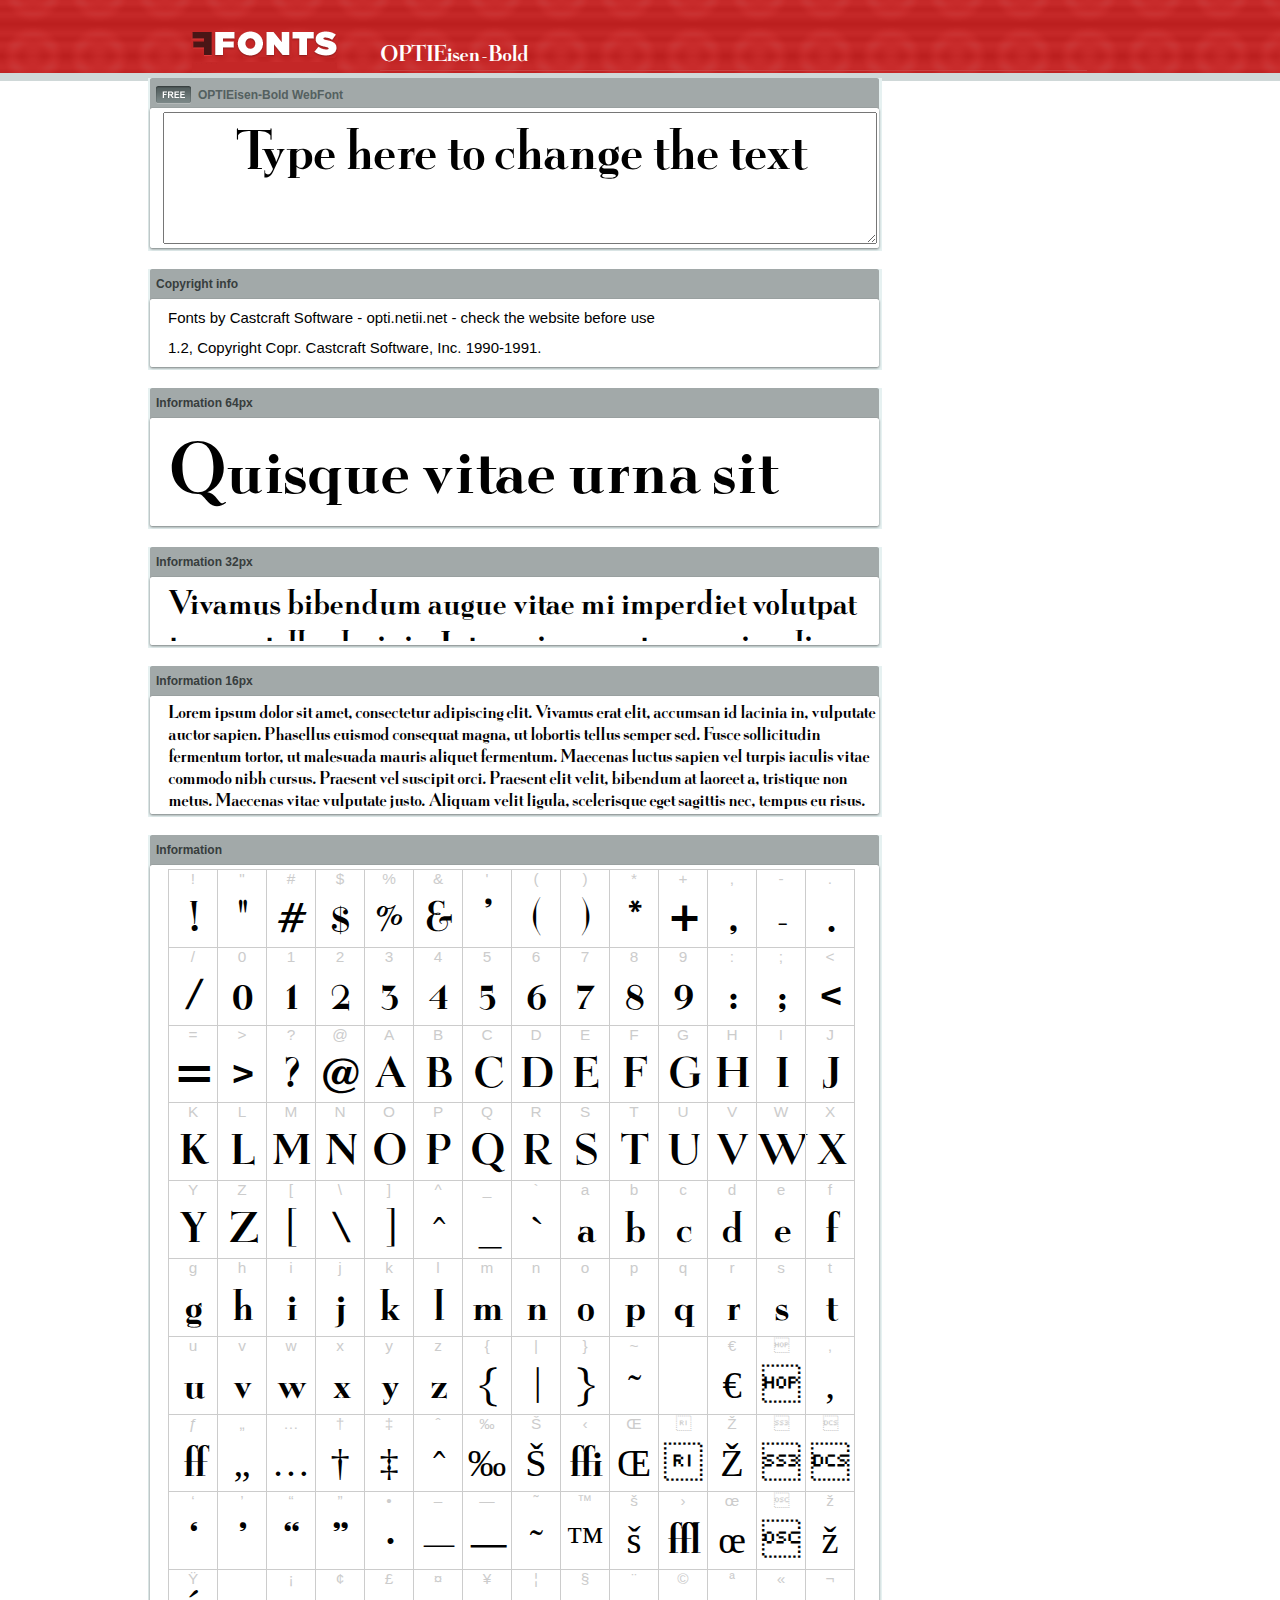
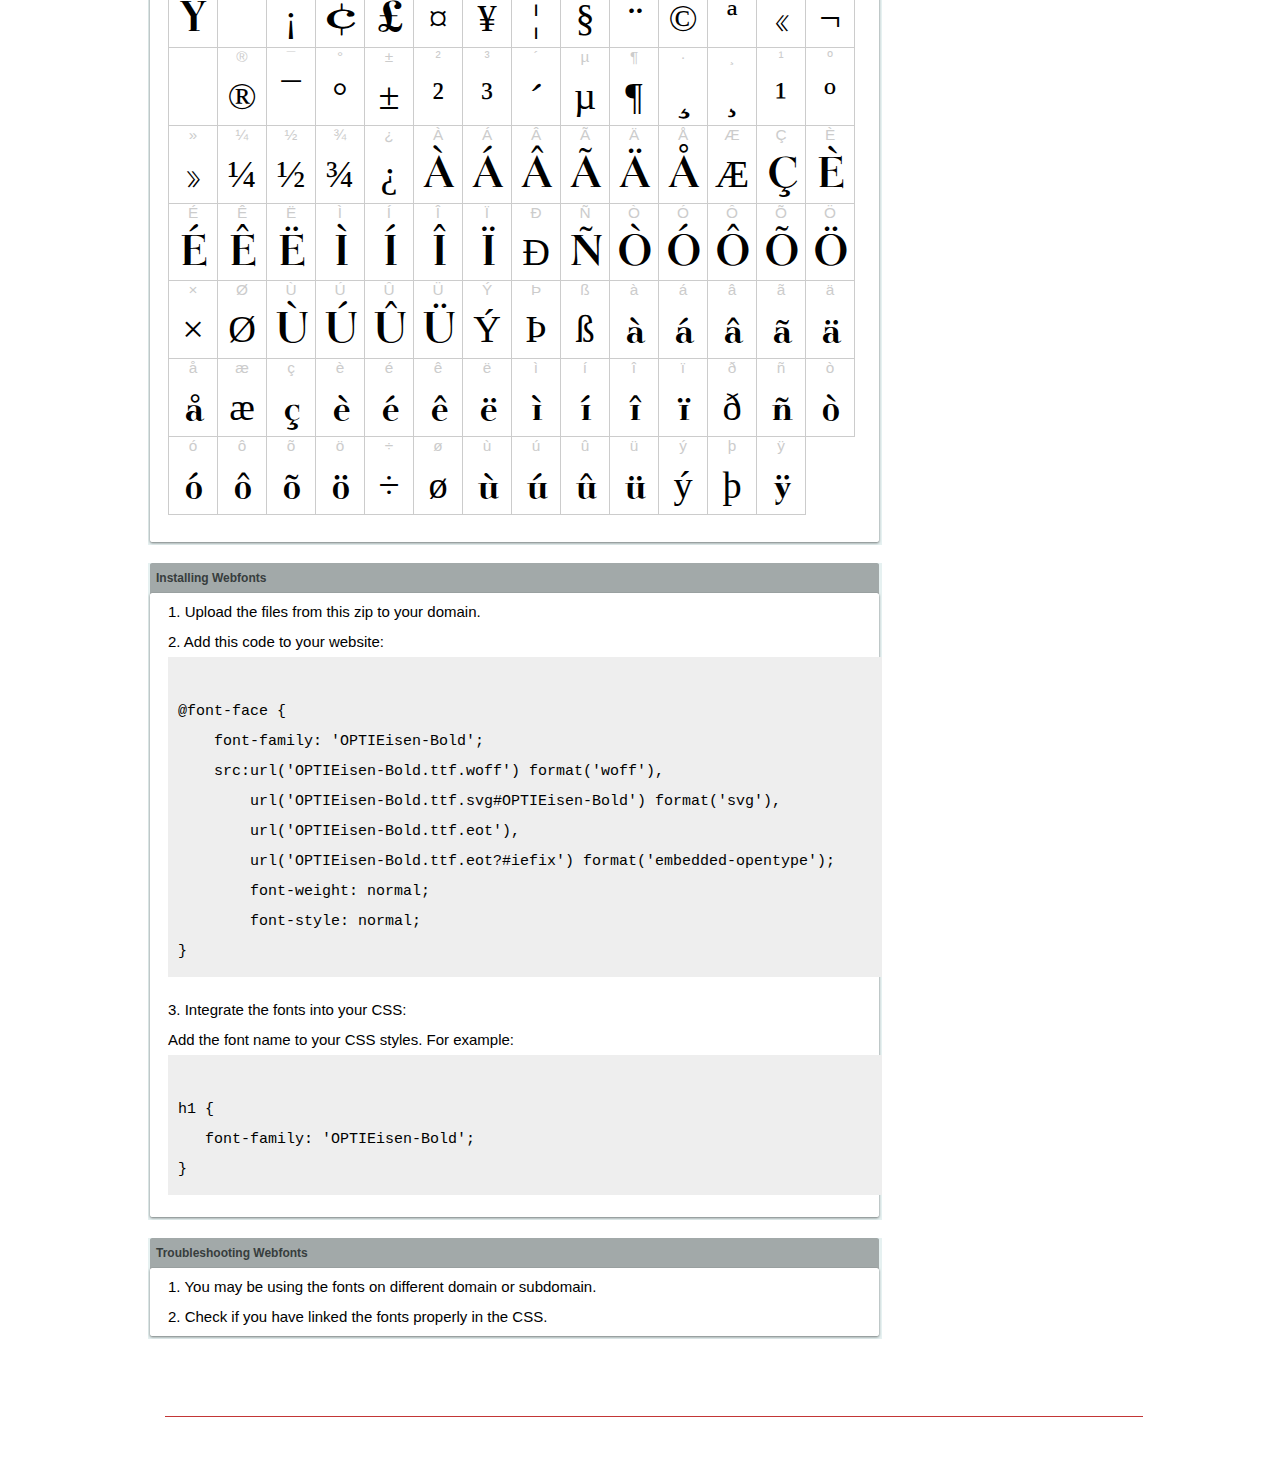
<file: salon-main/salon-main/website_custom/static/src/fonts/webfonts_OPTIEisen-Bold/example.html>
<!DOCTYPE html PUBLIC "-//W3C//DTD XHTML 1.0 Transitional//EN" "http://www.w3.org/TR/xhtml1/DTD/xhtml1-transitional.dtd">
<html xmlns="http://www.w3.org/1999/xhtml">
<head>
<meta http-equiv="Content-Type" content="text/html; charset=UTF-8" />
<title>OPTIEisen-Bold WebFont</title>
<meta name="description" content="OPTIEisen-Bold WebFont" />
<meta name="keywords" content="OPTIEisen-Bold WebFont" />
<style type="text/css">
@font-face {
  font-family: 'OPTIEisen-Bold';
    src:  url('OPTIEisen-Bold.ttf.woff') format('woff'),
    url('OPTIEisen-Bold.ttf.svg#OPTIEisen-Bold') format('svg'),
    url('OPTIEisen-Bold.ttf.eot'),
    url('OPTIEisen-Bold.eot?#iefix') format('embedded-opentype'); 
    font-weight: normal;
    font-style: normal;
}.examplefontl {
  font-family: 'OPTIEisen-Bold';  
  color: black;
}
.examplefont {
  padding-bottom: 2em;
  overflow: hidden; 
  text-align: center;
}
.examplefont div {
  float: left;
  border: 1px solid #ccc;
  text-align: center;
  width: 1.25em;
  height: 2em;
  margin-right: -1px;
  margin-bottom: -1px;
  font-size: 3.2em; 
}
.examplefont div .defaultC {
  color: #ccc;
  font-family: arial, sans-serif;
  font-size: .4em;
  display: block;
}
*{margin:0;padding:0;}
body{margin:0px;padding:0px;background:#FFFFFF url(images/bgtile.gif?1) repeat-x;font-family:Arial, Helvetica, sans-serif;}
#header{background:url(images/headertile.gif);height:73px;margin:0px;overflow:hidden;}
#head{width:707px;float:left;height:31px;margin:39px 0 0 0;padding:0px;color:#ffffff;font-size:15px;border-bottom:1px solid #c94040;overflow:hidden;}
#head a{color:#ffffff;text-decoration:none;}
#headspan1{float:left;}
.container{width:994px;margin:0 auto;padding:0px;overflow:hidden;}
#content{width:734px;margin:5px 0px 0px 5px;float:left;padding:0px;font-size:12px;display:inline;color:#868e8e;overflow:hidden;}
.fontbox{background:url(images/fontboxtile.gif);width:734px;margin:0 0 18px 0;padding:0;overflow:hidden;}
.fontboxtop{background:url(images/fontboxtop.gif) no-repeat top left;height:18px;font-size:12px;color:#373d3d;width:718px;padding:8px;margin:0;overflow:hidden;}
.fontboxtop a{color:#373d3d;text-decoration:none;}
.fontboxspan1{background:url(images/free.gif) no-repeat;padding:2px 0 2px 42px;float:left;}
h6{background:url(images/logo.gif) top left no-repeat;width:230px;height:73px;margin:0px 0px 0px 7px;float:left;}
h6 a{display:block;height:73px;}
h6 a span{display:none;}
h1{display:inline;font-size:12px;font-weight:bold;color:#546060;padding:0px;float:left;}
.btn{border:0;margin:0;background:url('images/button.gif');background-repeat:repeat-x;color:#fff;width:127px;height:28px;font-size:17px;}
.inputsubtmi{border:1px solid #e1ebeb;border-bottom:2px solid #c7d1d1;padding:6px;margin:0 0 8px 0;}
.partner{font-size:16px;font-weight:bold;color:#000000;padding:0px;margin:39px 0px 12px 30px;}
.fontboxspan1notfree{padding:2px 0 2px 42px;float:left;}
#footer{height:123px;margin:0px;padding:0px;background:url(http://www.altfonts.com/images/foottile.gif);}
#foot{width:1005px;height:123px;background:url(http://www.altfonts.com/images/foot.gif) top left no-repeat;margin:0 auto;padding:0px;}
#copyright{height:31px;padding:28px 0 0 118px;margin:0 0 0 27px;border-bottom:1px solid #c33636;font-size:14px;color:#4a1616;}
code {
	white-space: pre;
	background-color: #eee;
	display: block;
	padding: 10px;
	margin-bottom: 18px;
	overflow: auto;
}    
</style>
</head>
<body>
<div id="header">
<div class="container">
<h6><a href="http://webfonts.ffonts.net" title="WebFonts"><span>WebFonts</span></a></h6>
<div id="head">
<span id="headspan1">
   <span style="font-family: 'OPTIEisen-Bold';font-size: 20px; color: white;">OPTIEisen-Bold</span> 
</span>
</div>
</div>
</div>
<div class="container">
<div id="content">
<!-- WebFont --> 
<div class="fontbox">
<div class="fontboxtop"><span class="fontboxspan1"><h1>OPTIEisen-Bold WebFont</h1></span></div>
 <textarea id="txtAreaTryFont" cols="" rows="2" style="font-family: 'OPTIEisen-Bold';width:97%; font-size: 50px; height: 130px;text-align: center;margin-left: 15px;" 
           onclick="if (this.value=='Type here to change the text') this.value=''">Type here to change the text</textarea>
<img src="images/fontboxbottom.gif" width="734" height="7" alt="" />
</div>
<div class="fontbox">
<div class="fontboxtop"><b>Copyright info</b></div>
<div style="text-align: left;margin-left:20px;color: black;font-size:15px;line-height:200%">
Fonts by Castcraft Software - opti.netii.net - check the website before use<br />
 1.2, Copyright Copr. Castcraft Software, Inc. 1990-1991.
</div>
<img src="images/fontboxbottom.gif" width="734" height="7" alt="" />
</div>
<div class="fontbox">
<div class="fontboxtop"><b>Information 64px</b></div>
<div style="font-family: 'OPTIEisen-Bold';margin-left:20px;font-size:64px;color:black;float: left;display: inline; overflow: hidden;height:100px;">
 Quisque vitae urna sit amet ipsum lobortis iaculis volutpat sit amet nibh. 
</div>
<img src="images/fontboxbottom.gif" width="734" height="7" alt="" />
</div>
<div class="fontbox">
<div class="fontboxtop"><b>Information 32px</b></div>
<div style="font-family: 'OPTIEisen-Bold';margin-left:20px;font-size:30px;color:black;float: left;display: inline; overflow: hidden;height:60px;">
 Vivamus bibendum augue vitae mi imperdiet volutpat tempor tellus lacinia. Integer in sem et neque iaculis malesuada. 
</div>
<img src="images/fontboxbottom.gif" width="734" height="7" alt="" />
</div>
<div class="fontbox">
<div class="fontboxtop"><b>Information 16px</b></div>
<div style="font-family: 'OPTIEisen-Bold';margin-left:20px;font-size:16px;color:black;float: left;display: inline; overflow: hidden;">
 Lorem ipsum dolor sit amet, consectetur adipiscing elit. Vivamus erat elit, accumsan id lacinia in, vulputate auctor sapien. Phasellus euismod consequat magna, ut lobortis tellus semper sed. Fusce sollicitudin fermentum tortor, ut malesuada mauris aliquet fermentum. Maecenas luctus sapien vel turpis iaculis vitae commodo nibh cursus. Praesent vel suscipit orci. Praesent elit velit, bibendum at laoreet a, tristique non metus. Maecenas vitae vulputate justo. Aliquam velit ligula, scelerisque eget sagittis nec, tempus eu risus. 
</div>
<img src="images/fontboxbottom.gif" width="734" height="7" alt="" />
</div>
<div class="fontbox">
<div class="fontboxtop"><b>Information</b></div>
<div class="examplefont examplefontl" style="text-align: center;margin-left:20px;">
 <div><span class="defaultC">&#33;</span><span>&#33;</span></div><div><span class="defaultC">&#34;</span><span>&#34;</span></div><div><span class="defaultC">&#35;</span><span>&#35;</span></div><div><span class="defaultC">&#36;</span><span>&#36;</span></div><div><span class="defaultC">&#37;</span><span>&#37;</span></div><div><span class="defaultC">&#38;</span><span>&#38;</span></div><div><span class="defaultC">&#39;</span><span>&#39;</span></div><div><span class="defaultC">&#40;</span><span>&#40;</span></div><div><span class="defaultC">&#41;</span><span>&#41;</span></div><div><span class="defaultC">&#42;</span><span>&#42;</span></div><div><span class="defaultC">&#43;</span><span>&#43;</span></div><div><span class="defaultC">&#44;</span><span>&#44;</span></div><div><span class="defaultC">&#45;</span><span>&#45;</span></div><div><span class="defaultC">&#46;</span><span>&#46;</span></div><div><span class="defaultC">&#47;</span><span>&#47;</span></div><div><span class="defaultC">&#48;</span><span>&#48;</span></div><div><span class="defaultC">&#49;</span><span>&#49;</span></div><div><span class="defaultC">&#50;</span><span>&#50;</span></div><div><span class="defaultC">&#51;</span><span>&#51;</span></div><div><span class="defaultC">&#52;</span><span>&#52;</span></div><div><span class="defaultC">&#53;</span><span>&#53;</span></div><div><span class="defaultC">&#54;</span><span>&#54;</span></div><div><span class="defaultC">&#55;</span><span>&#55;</span></div><div><span class="defaultC">&#56;</span><span>&#56;</span></div><div><span class="defaultC">&#57;</span><span>&#57;</span></div><div><span class="defaultC">&#58;</span><span>&#58;</span></div><div><span class="defaultC">&#59;</span><span>&#59;</span></div><div><span class="defaultC">&#60;</span><span>&#60;</span></div><div><span class="defaultC">&#61;</span><span>&#61;</span></div><div><span class="defaultC">&#62;</span><span>&#62;</span></div><div><span class="defaultC">&#63;</span><span>&#63;</span></div><div><span class="defaultC">&#64;</span><span>&#64;</span></div><div><span class="defaultC">&#65;</span><span>&#65;</span></div><div><span class="defaultC">&#66;</span><span>&#66;</span></div><div><span class="defaultC">&#67;</span><span>&#67;</span></div><div><span class="defaultC">&#68;</span><span>&#68;</span></div><div><span class="defaultC">&#69;</span><span>&#69;</span></div><div><span class="defaultC">&#70;</span><span>&#70;</span></div><div><span class="defaultC">&#71;</span><span>&#71;</span></div><div><span class="defaultC">&#72;</span><span>&#72;</span></div><div><span class="defaultC">&#73;</span><span>&#73;</span></div><div><span class="defaultC">&#74;</span><span>&#74;</span></div><div><span class="defaultC">&#75;</span><span>&#75;</span></div><div><span class="defaultC">&#76;</span><span>&#76;</span></div><div><span class="defaultC">&#77;</span><span>&#77;</span></div><div><span class="defaultC">&#78;</span><span>&#78;</span></div><div><span class="defaultC">&#79;</span><span>&#79;</span></div><div><span class="defaultC">&#80;</span><span>&#80;</span></div><div><span class="defaultC">&#81;</span><span>&#81;</span></div><div><span class="defaultC">&#82;</span><span>&#82;</span></div><div><span class="defaultC">&#83;</span><span>&#83;</span></div><div><span class="defaultC">&#84;</span><span>&#84;</span></div><div><span class="defaultC">&#85;</span><span>&#85;</span></div><div><span class="defaultC">&#86;</span><span>&#86;</span></div><div><span class="defaultC">&#87;</span><span>&#87;</span></div><div><span class="defaultC">&#88;</span><span>&#88;</span></div><div><span class="defaultC">&#89;</span><span>&#89;</span></div><div><span class="defaultC">&#90;</span><span>&#90;</span></div><div><span class="defaultC">&#91;</span><span>&#91;</span></div><div><span class="defaultC">&#92;</span><span>&#92;</span></div><div><span class="defaultC">&#93;</span><span>&#93;</span></div><div><span class="defaultC">&#94;</span><span>&#94;</span></div><div><span class="defaultC">&#95;</span><span>&#95;</span></div><div><span class="defaultC">&#96;</span><span>&#96;</span></div><div><span class="defaultC">&#97;</span><span>&#97;</span></div><div><span class="defaultC">&#98;</span><span>&#98;</span></div><div><span class="defaultC">&#99;</span><span>&#99;</span></div><div><span class="defaultC">&#100;</span><span>&#100;</span></div><div><span class="defaultC">&#101;</span><span>&#101;</span></div><div><span class="defaultC">&#102;</span><span>&#102;</span></div><div><span class="defaultC">&#103;</span><span>&#103;</span></div><div><span class="defaultC">&#104;</span><span>&#104;</span></div><div><span class="defaultC">&#105;</span><span>&#105;</span></div><div><span class="defaultC">&#106;</span><span>&#106;</span></div><div><span class="defaultC">&#107;</span><span>&#107;</span></div><div><span class="defaultC">&#108;</span><span>&#108;</span></div><div><span class="defaultC">&#109;</span><span>&#109;</span></div><div><span class="defaultC">&#110;</span><span>&#110;</span></div><div><span class="defaultC">&#111;</span><span>&#111;</span></div><div><span class="defaultC">&#112;</span><span>&#112;</span></div><div><span class="defaultC">&#113;</span><span>&#113;</span></div><div><span class="defaultC">&#114;</span><span>&#114;</span></div><div><span class="defaultC">&#115;</span><span>&#115;</span></div><div><span class="defaultC">&#116;</span><span>&#116;</span></div><div><span class="defaultC">&#117;</span><span>&#117;</span></div><div><span class="defaultC">&#118;</span><span>&#118;</span></div><div><span class="defaultC">&#119;</span><span>&#119;</span></div><div><span class="defaultC">&#120;</span><span>&#120;</span></div><div><span class="defaultC">&#121;</span><span>&#121;</span></div><div><span class="defaultC">&#122;</span><span>&#122;</span></div><div><span class="defaultC">&#123;</span><span>&#123;</span></div><div><span class="defaultC">&#124;</span><span>&#124;</span></div><div><span class="defaultC">&#125;</span><span>&#125;</span></div><div><span class="defaultC">&#126;</span><span>&#126;</span></div><div><span class="defaultC">&#127;</span><span>&#127;</span></div><div><span class="defaultC">&#128;</span><span>&#128;</span></div><div><span class="defaultC">&#129;</span><span>&#129;</span></div><div><span class="defaultC">&#130;</span><span>&#130;</span></div><div><span class="defaultC">&#131;</span><span>&#131;</span></div><div><span class="defaultC">&#132;</span><span>&#132;</span></div><div><span class="defaultC">&#133;</span><span>&#133;</span></div><div><span class="defaultC">&#134;</span><span>&#134;</span></div><div><span class="defaultC">&#135;</span><span>&#135;</span></div><div><span class="defaultC">&#136;</span><span>&#136;</span></div><div><span class="defaultC">&#137;</span><span>&#137;</span></div><div><span class="defaultC">&#138;</span><span>&#138;</span></div><div><span class="defaultC">&#139;</span><span>&#139;</span></div><div><span class="defaultC">&#140;</span><span>&#140;</span></div><div><span class="defaultC">&#141;</span><span>&#141;</span></div><div><span class="defaultC">&#142;</span><span>&#142;</span></div><div><span class="defaultC">&#143;</span><span>&#143;</span></div><div><span class="defaultC">&#144;</span><span>&#144;</span></div><div><span class="defaultC">&#145;</span><span>&#145;</span></div><div><span class="defaultC">&#146;</span><span>&#146;</span></div><div><span class="defaultC">&#147;</span><span>&#147;</span></div><div><span class="defaultC">&#148;</span><span>&#148;</span></div><div><span class="defaultC">&#149;</span><span>&#149;</span></div><div><span class="defaultC">&#150;</span><span>&#150;</span></div><div><span class="defaultC">&#151;</span><span>&#151;</span></div><div><span class="defaultC">&#152;</span><span>&#152;</span></div><div><span class="defaultC">&#153;</span><span>&#153;</span></div><div><span class="defaultC">&#154;</span><span>&#154;</span></div><div><span class="defaultC">&#155;</span><span>&#155;</span></div><div><span class="defaultC">&#156;</span><span>&#156;</span></div><div><span class="defaultC">&#157;</span><span>&#157;</span></div><div><span class="defaultC">&#158;</span><span>&#158;</span></div><div><span class="defaultC">&#159;</span><span>&#159;</span></div><div><span class="defaultC">&#160;</span><span>&#160;</span></div><div><span class="defaultC">&#161;</span><span>&#161;</span></div><div><span class="defaultC">&#162;</span><span>&#162;</span></div><div><span class="defaultC">&#163;</span><span>&#163;</span></div><div><span class="defaultC">&#164;</span><span>&#164;</span></div><div><span class="defaultC">&#165;</span><span>&#165;</span></div><div><span class="defaultC">&#166;</span><span>&#166;</span></div><div><span class="defaultC">&#167;</span><span>&#167;</span></div><div><span class="defaultC">&#168;</span><span>&#168;</span></div><div><span class="defaultC">&#169;</span><span>&#169;</span></div><div><span class="defaultC">&#170;</span><span>&#170;</span></div><div><span class="defaultC">&#171;</span><span>&#171;</span></div><div><span class="defaultC">&#172;</span><span>&#172;</span></div><div><span class="defaultC">&#173;</span><span>&#173;</span></div><div><span class="defaultC">&#174;</span><span>&#174;</span></div><div><span class="defaultC">&#175;</span><span>&#175;</span></div><div><span class="defaultC">&#176;</span><span>&#176;</span></div><div><span class="defaultC">&#177;</span><span>&#177;</span></div><div><span class="defaultC">&#178;</span><span>&#178;</span></div><div><span class="defaultC">&#179;</span><span>&#179;</span></div><div><span class="defaultC">&#180;</span><span>&#180;</span></div><div><span class="defaultC">&#181;</span><span>&#181;</span></div><div><span class="defaultC">&#182;</span><span>&#182;</span></div><div><span class="defaultC">&#183;</span><span>&#183;</span></div><div><span class="defaultC">&#184;</span><span>&#184;</span></div><div><span class="defaultC">&#185;</span><span>&#185;</span></div><div><span class="defaultC">&#186;</span><span>&#186;</span></div><div><span class="defaultC">&#187;</span><span>&#187;</span></div><div><span class="defaultC">&#188;</span><span>&#188;</span></div><div><span class="defaultC">&#189;</span><span>&#189;</span></div><div><span class="defaultC">&#190;</span><span>&#190;</span></div><div><span class="defaultC">&#191;</span><span>&#191;</span></div><div><span class="defaultC">&#192;</span><span>&#192;</span></div><div><span class="defaultC">&#193;</span><span>&#193;</span></div><div><span class="defaultC">&#194;</span><span>&#194;</span></div><div><span class="defaultC">&#195;</span><span>&#195;</span></div><div><span class="defaultC">&#196;</span><span>&#196;</span></div><div><span class="defaultC">&#197;</span><span>&#197;</span></div><div><span class="defaultC">&#198;</span><span>&#198;</span></div><div><span class="defaultC">&#199;</span><span>&#199;</span></div><div><span class="defaultC">&#200;</span><span>&#200;</span></div><div><span class="defaultC">&#201;</span><span>&#201;</span></div><div><span class="defaultC">&#202;</span><span>&#202;</span></div><div><span class="defaultC">&#203;</span><span>&#203;</span></div><div><span class="defaultC">&#204;</span><span>&#204;</span></div><div><span class="defaultC">&#205;</span><span>&#205;</span></div><div><span class="defaultC">&#206;</span><span>&#206;</span></div><div><span class="defaultC">&#207;</span><span>&#207;</span></div><div><span class="defaultC">&#208;</span><span>&#208;</span></div><div><span class="defaultC">&#209;</span><span>&#209;</span></div><div><span class="defaultC">&#210;</span><span>&#210;</span></div><div><span class="defaultC">&#211;</span><span>&#211;</span></div><div><span class="defaultC">&#212;</span><span>&#212;</span></div><div><span class="defaultC">&#213;</span><span>&#213;</span></div><div><span class="defaultC">&#214;</span><span>&#214;</span></div><div><span class="defaultC">&#215;</span><span>&#215;</span></div><div><span class="defaultC">&#216;</span><span>&#216;</span></div><div><span class="defaultC">&#217;</span><span>&#217;</span></div><div><span class="defaultC">&#218;</span><span>&#218;</span></div><div><span class="defaultC">&#219;</span><span>&#219;</span></div><div><span class="defaultC">&#220;</span><span>&#220;</span></div><div><span class="defaultC">&#221;</span><span>&#221;</span></div><div><span class="defaultC">&#222;</span><span>&#222;</span></div><div><span class="defaultC">&#223;</span><span>&#223;</span></div><div><span class="defaultC">&#224;</span><span>&#224;</span></div><div><span class="defaultC">&#225;</span><span>&#225;</span></div><div><span class="defaultC">&#226;</span><span>&#226;</span></div><div><span class="defaultC">&#227;</span><span>&#227;</span></div><div><span class="defaultC">&#228;</span><span>&#228;</span></div><div><span class="defaultC">&#229;</span><span>&#229;</span></div><div><span class="defaultC">&#230;</span><span>&#230;</span></div><div><span class="defaultC">&#231;</span><span>&#231;</span></div><div><span class="defaultC">&#232;</span><span>&#232;</span></div><div><span class="defaultC">&#233;</span><span>&#233;</span></div><div><span class="defaultC">&#234;</span><span>&#234;</span></div><div><span class="defaultC">&#235;</span><span>&#235;</span></div><div><span class="defaultC">&#236;</span><span>&#236;</span></div><div><span class="defaultC">&#237;</span><span>&#237;</span></div><div><span class="defaultC">&#238;</span><span>&#238;</span></div><div><span class="defaultC">&#239;</span><span>&#239;</span></div><div><span class="defaultC">&#240;</span><span>&#240;</span></div><div><span class="defaultC">&#241;</span><span>&#241;</span></div><div><span class="defaultC">&#242;</span><span>&#242;</span></div><div><span class="defaultC">&#243;</span><span>&#243;</span></div><div><span class="defaultC">&#244;</span><span>&#244;</span></div><div><span class="defaultC">&#245;</span><span>&#245;</span></div><div><span class="defaultC">&#246;</span><span>&#246;</span></div><div><span class="defaultC">&#247;</span><span>&#247;</span></div><div><span class="defaultC">&#248;</span><span>&#248;</span></div><div><span class="defaultC">&#249;</span><span>&#249;</span></div><div><span class="defaultC">&#250;</span><span>&#250;</span></div><div><span class="defaultC">&#251;</span><span>&#251;</span></div><div><span class="defaultC">&#252;</span><span>&#252;</span></div><div><span class="defaultC">&#253;</span><span>&#253;</span></div><div><span class="defaultC">&#254;</span><span>&#254;</span></div><div><span class="defaultC">&#255;</span><span>&#255;</span></div> 
</div>
<img src="images/fontboxbottom.gif" width="734" height="7" alt="" />
</div>
<div class="fontbox">
<div class="fontboxtop"><b>Installing Webfonts</b></div>
<div style="text-align: left;margin-left:20px;color: black;font-size:15px;line-height:200%">
1. Upload the files from this zip to your domain.<br />
2. Add this code to your website:<br />
<code>
@font-face {
    font-family: 'OPTIEisen-Bold';
    src:url('OPTIEisen-Bold.ttf.woff') format('woff'),
        url('OPTIEisen-Bold.ttf.svg#OPTIEisen-Bold') format('svg'),
        url('OPTIEisen-Bold.ttf.eot'),
        url('OPTIEisen-Bold.ttf.eot?#iefix') format('embedded-opentype'); 
        font-weight: normal;
        font-style: normal;
}
</code>
3. Integrate the fonts into your CSS:<br />
Add the font name to your CSS styles. For example:
<code>
h1 { 
   font-family: 'OPTIEisen-Bold';
}  
</code>
</div>
<img src="images/fontboxbottom.gif" width="734" height="7" alt="" />
</div>
<div class="fontbox">
<div class="fontboxtop"><b>Troubleshooting Webfonts</b></div>
<div style="text-align: left;margin-left:20px;color: black;font-size:15px;line-height:200%">
1. You may be using the fonts on different domain or subdomain.<Br />
2. Check if you have linked the fonts properly in the CSS.<Br />
</div>
<img src="images/fontboxbottom.gif" width="734" height="7" alt="" />
</div>
</div>
</div>
<div id="footer">
<div id="foot">
<div id="copyright" style="font-size:11px;color:white;">&copy; - <a href="http://www.ffonts.net" title="Free Fonts" style="color:white;">Free Fonts by www.FFonts.net</a> - </div>
</div>
</div>

</body>
</html>
</file>
<file: salon-main/salon-main/website_custom/static/src/fonts/helveticaneue/stylesheet.css>
/*! Generated by Font Squirrel (https://www.fontsquirrel.com) on April 29, 2023 */



@font-face {
    font-family: 'helveticaneueregular';
    src: url('helveticaneue-webfont.woff2') format('woff2'),
         url('helveticaneue-webfont.woff') format('woff');
    font-weight: normal;
    font-style: normal;

}
</file>
<file: salon-main/salon-main/website_custom/static/src/fonts/hunter/stylesheet.css>
/*! Generated by Font Squirrel (https://www.fontsquirrel.com) on April 28, 2023 */



@font-face {
    font-family: 'hunterregular';
    src: url('hunter-webfont.woff2') format('woff2'),
         url('hunter-webfont.woff') format('woff');


}
</file>
<file: salon-main/salon-main/website_custom/static/src/fonts/niconne/stylesheet.css>
/*! Generated by Font Squirrel (https://www.fontsquirrel.com) on April 23, 2023 */



@font-face {
    font-family: 'niconneregular';
    src: url('niconne-regular-webfont.woff2') format('woff2'),
         url('niconne-regular-webfont.woff') format('woff');
    font-weight: normal;
    font-style: normal;

}
</file>
<file: salon-main/salon-main/website_custom/static/src/fonts/optieisen_light/stylesheet.css>
/*! Generated by Font Squirrel (https://www.fontsquirrel.com) on April 23, 2023 */



@font-face {
    font-family: 'optieisenlight';
    src: url('optieisen-light-webfont.woff2') format('woff2'),
         url('optieisen-light-webfont.woff') format('woff');
    font-weight: normal;
    font-style: normal;

}
</file>
<file: salon-main/salon-main/website_custom/static/src/fonts/helveticaneue/specimen_files/specimen_stylesheet.css>
@import url('grid_12-825-55-15.css');

/*  
	CSS Reset by Eric Meyer - Released under Public Domain
    http://meyerweb.com/eric/tools/css/reset/
*/
html, body, div, span, applet, object, iframe,
h1, h2, h3, h4, h5, h6, p, blockquote, pre,
a, abbr, acronym, address, big, cite, code,
del, dfn, em, font, img, ins, kbd, q, s, samp,
small, strike, strong, sub, sup, tt, var,
b, u, i, center, dl, dt, dd, ol, ul, li,
fieldset, form, label, legend, table,
caption, tbody, tfoot, thead, tr, th, td {
	margin:         0;
	padding:        0;
	border:         0;
	outline:        0;
	font-size:      100%;
	vertical-align: baseline;
	background:     transparent;
}

body {
	line-height: 1;
}

ol, ul {
	list-style: none;
}

blockquote, q {
	quotes: none;
}

blockquote:before, blockquote:after,
q:before, q:after {
	content: '';
	content: none;
}

:focus {
	outline: 0;
}

ins {
	text-decoration: none;
}

del {
	text-decoration: line-through;
}

table {
	border-collapse: collapse;
	border-spacing:  0;
}


body {
	color:            #000;
	background-color: #dcdcdc;
}

a {
	text-decoration: none;
	color:           #1883ba;
}

h1 {
	font-size:     32px;
	font-weight:   normal;
	font-style:    normal;
	margin-bottom: 18px;
}

h2 {
	font-size: 18px;
}

#container {
	width:  865px;
	margin: 0px auto;
}


#header {
	padding:          20px;
	font-size:        36px;
	background-color: #000;
	color:            #fff;
}

#header span {
	color: #666;
}

#main_content {
	background-color: #fff;
	padding:          60px 20px 20px;
}


#footer p {
	margin:         0;
	padding-top:    10px;
	padding-bottom: 50px;
	color:          #333;
	font:           10px Arial, sans-serif;
}

.tabs {
	width:            100%;
	height:           31px;
	background-color: #444;
}

.tabs li {
	float:            left;
	margin:           0;
	overflow:         hidden;
	background-color: #444;
}

.tabs li a {
	display:         block;
	color:           #fff;
	text-decoration: none;
	font:            bold 11px/11px 'Arial';
	text-transform:  uppercase;
	padding:         10px 15px;
	border-right:    1px solid #fff;
}

.tabs li a:hover {
	background-color: #00b3ff;

}

.tabs li.active a {
	color:            #000;
	background-color: #fff;
}


div.huge {

	font-size:      300px;
	line-height:    1em;
	padding:        0;
	letter-spacing: -.02em;
	overflow:       hidden;
}

div.glyph_range {
	font-size:   72px;
	line-height: 1.1em;
}

.size10 {
	font-size: 10px;
}

.size11 {
	font-size: 11px;
}

.size12 {
	font-size: 12px;
}

.size13 {
	font-size: 13px;
}

.size14 {
	font-size: 14px;
}

.size16 {
	font-size: 16px;
}

.size18 {
	font-size: 18px;
}

.size20 {
	font-size: 20px;
}

.size24 {
	font-size: 24px;
}

.size30 {
	font-size: 30px;
}

.size36 {
	font-size: 36px;
}

.size48 {
	font-size: 48px;
}

.size60 {
	font-size: 60px;
}

.size72 {
	font-size: 72px;
}

.size90 {
	font-size: 90px;
}


.psample_row1 {
	height: 120px;
}

.psample_row1 {
	height: 120px;
}

.psample_row2 {
	height: 160px;
}

.psample_row3 {
	height: 160px;
}

.psample_row4 {
	height: 160px;
}

.psample {
	overflow: hidden;
	position: relative;
}

.psample p {
	line-height: 1.3em;
	display:     block;
	overflow:    hidden;
	margin:      0;
}

.psample span {
	margin-right: .5em;
}

.white_blend {
	width:            100%;
	height:           61px;
	background-image: url([data-uri]);
	position:         absolute;
	bottom:           0;
}

.black_blend {
	width:            100%;
	height:           61px;
	background-image: url([data-uri]);
	position:         absolute;
	bottom:           0;
}

.fullreverse {
	background:    #000 !important;
	color:         #fff !important;
	margin-left:   -20px;
	padding-left:  20px;
	margin-right:  -20px;
	padding-right: 20px;
	padding:       20px;
	margin-bottom: 0;
}


.sample_table td {
	padding-top:    3px;
	padding-bottom: 5px;
	padding-left:   5px;
	vertical-align: middle;
	line-height:    1.2em;
}

.sample_table td:first-child {
	background-color: #eee;
	text-align:       right;
	padding-right:    5px;
	padding-left:     0;
	padding:          5px;
	font:             11px/12px 'Courier New', Courier, mono;
}

code {
	white-space:      pre;
	background-color: #eee;
	display:          block;
	padding:          10px;
	margin-bottom:    18px;
	overflow:         auto;
}


.bottom, .last {
	margin-bottom:  0 !important;
	padding-bottom: 0 !important;
}

.box {
	padding:       18px;
	margin-bottom: 18px;
	background:    #eee;
}

.reverse, .reversed {
	background: #000 !important;
	color:      #fff !important;
	border:     none !important;
}

#bodycomparison {
	position:    relative;
	overflow:    hidden;
	font-size:   72px;
	height:      90px;
	white-space: nowrap;
}

#bodycomparison div {
	font-size:   72px;
	line-height: 90px;
	display:     inline;
	margin:      0 15px 0 0;
	padding:     0;
}

#bodycomparison div span {
	font:     10px Arial;
	position: absolute;
	left:     0;
}

#xheight {
	float:       none;
	position:    absolute;
	color:       #d9f3ff;
	font-size:   72px;
	line-height: 90px;
}

.fontbody {
	position: relative;
}

.arialbody {
	font-family: Arial;
	position:    relative;
}

.verdanabody {
	font-family: Verdana;
	position:    relative;
}

.georgiabody {
	font-family: Georgia;
	position:    relative;
}

/* @group Layout page
 */

#layout h1 {
	font-size:   36px;
	line-height: 42px;
	font-weight: normal;
	font-style:  normal;
}

#layout h2 {
	font-size:   24px;
	line-height: 23px;
	font-weight: normal;
	font-style:  normal;
}

#layout h3 {
	font-size:   22px;
	line-height: 1.4em;
	margin-top:  1em;
	font-weight: normal;
	font-style:  normal;
}


#layout p.byline {
	font-size:     12px;
	margin-top:    18px;
	line-height:   12px;
	margin-bottom: 0;
}

#layout p {
	font-size:     14px;
	line-height:   21px;
	margin-bottom: .5em;
}

#layout p.large {
	font-size:   18px;
	line-height: 26px;
}

#layout .sidebar p {
	font-size:   12px;
	line-height: 1.4em;
}

#layout p.caption {
	font-size:     10px;
	margin-top:    -16px;
	margin-bottom: 18px;
}

/* @end */

/* @group Glyphs */

#glyph_chart div {
	background-color: #d9f3ff;
	color:            black;
	float:            left;
	font-size:        36px;
	height:           1.2em;
	line-height:      1.2em;
	margin-bottom:    1px;
	margin-right:     1px;
	text-align:       center;
	width:            1.2em;
	position:         relative;
	padding:          .6em .2em .2em;
}

#glyph_chart div p {
	position:         absolute;
	left:             0;
	top:              0;
	display:          block;
	text-align:       center;
	font:             bold 9px Arial, sans-serif;
	background-color: #3a768f;
	width:            100%;
	color:            #fff;
	padding:          2px 0;
}


#glyphs h1 {
	font-family: Arial, sans-serif;
}

/* @end */

/* @group Installing */

#installing {
	font: 13px Arial, sans-serif;
}

#installing p,
#glyphs p {
	line-height:   1.2em;
	margin-bottom: 18px;
	font:          13px Arial, sans-serif;
}


#installing h3 {
	font-size:  15px;
	margin-top: 18px;
}

/* @end */

#rendering h1 {
	font-family: Arial, sans-serif;
}

.render_table td {
	font:           11px 'Courier New', Courier, mono;
	vertical-align: middle;
}
</file>
<file: salon-main/salon-main/website_custom/static/src/fonts/hunter/specimen_files/specimen_stylesheet.css>
@import url('grid_12-825-55-15.css');

/*  
	CSS Reset by Eric Meyer - Released under Public Domain
    http://meyerweb.com/eric/tools/css/reset/
*/
html, body, div, span, applet, object, iframe,
h1, h2, h3, h4, h5, h6, p, blockquote, pre,
a, abbr, acronym, address, big, cite, code,
del, dfn, em, font, img, ins, kbd, q, s, samp,
small, strike, strong, sub, sup, tt, var,
b, u, i, center, dl, dt, dd, ol, ul, li,
fieldset, form, label, legend, table,
caption, tbody, tfoot, thead, tr, th, td {
	margin:         0;
	padding:        0;
	border:         0;
	outline:        0;
	font-size:      100%;
	vertical-align: baseline;
	background:     transparent;
}

body {
	line-height: 1;
}

ol, ul {
	list-style: none;
}

blockquote, q {
	quotes: none;
}

blockquote:before, blockquote:after,
q:before, q:after {
	content: '';
	content: none;
}

:focus {
	outline: 0;
}

ins {
	text-decoration: none;
}

del {
	text-decoration: line-through;
}

table {
	border-collapse: collapse;
	border-spacing:  0;
}


body {
	color:            #000;
	background-color: #dcdcdc;
}

a {
	text-decoration: none;
	color:           #1883ba;
}

h1 {
	font-size:     32px;
	font-weight:   normal;
	font-style:    normal;
	margin-bottom: 18px;
}

h2 {
	font-size: 18px;
}

#container {
	width:  865px;
	margin: 0px auto;
}


#header {
	padding:          20px;
	font-size:        36px;
	background-color: #000;
	color:            #fff;
}

#header span {
	color: #666;
}

#main_content {
	background-color: #fff;
	padding:          60px 20px 20px;
}


#footer p {
	margin:         0;
	padding-top:    10px;
	padding-bottom: 50px;
	color:          #333;
	font:           10px Arial, sans-serif;
}

.tabs {
	width:            100%;
	height:           31px;
	background-color: #444;
}

.tabs li {
	float:            left;
	margin:           0;
	overflow:         hidden;
	background-color: #444;
}

.tabs li a {
	display:         block;
	color:           #fff;
	text-decoration: none;
	font:            bold 11px/11px 'Arial';
	text-transform:  uppercase;
	padding:         10px 15px;
	border-right:    1px solid #fff;
}

.tabs li a:hover {
	background-color: #00b3ff;

}

.tabs li.active a {
	color:            #000;
	background-color: #fff;
}


div.huge {

	font-size:      300px;
	line-height:    1em;
	padding:        0;
	letter-spacing: -.02em;
	overflow:       hidden;
}

div.glyph_range {
	font-size:   72px;
	line-height: 1.1em;
}

.size10 {
	font-size: 10px;
}

.size11 {
	font-size: 11px;
}

.size12 {
	font-size: 12px;
}

.size13 {
	font-size: 13px;
}

.size14 {
	font-size: 14px;
}

.size16 {
	font-size: 16px;
}

.size18 {
	font-size: 18px;
}

.size20 {
	font-size: 20px;
}

.size24 {
	font-size: 24px;
}

.size30 {
	font-size: 30px;
}

.size36 {
	font-size: 36px;
}

.size48 {
	font-size: 48px;
}

.size60 {
	font-size: 60px;
}

.size72 {
	font-size: 72px;
}

.size90 {
	font-size: 90px;
}


.psample_row1 {
	height: 120px;
}

.psample_row1 {
	height: 120px;
}

.psample_row2 {
	height: 160px;
}

.psample_row3 {
	height: 160px;
}

.psample_row4 {
	height: 160px;
}

.psample {
	overflow: hidden;
	position: relative;
}

.psample p {
	line-height: 1.3em;
	display:     block;
	overflow:    hidden;
	margin:      0;
}

.psample span {
	margin-right: .5em;
}

.white_blend {
	width:            100%;
	height:           61px;
	background-image: url([data-uri]);
	position:         absolute;
	bottom:           0;
}

.black_blend {
	width:            100%;
	height:           61px;
	background-image: url([data-uri]);
	position:         absolute;
	bottom:           0;
}

.fullreverse {
	background:    #000 !important;
	color:         #fff !important;
	margin-left:   -20px;
	padding-left:  20px;
	margin-right:  -20px;
	padding-right: 20px;
	padding:       20px;
	margin-bottom: 0;
}


.sample_table td {
	padding-top:    3px;
	padding-bottom: 5px;
	padding-left:   5px;
	vertical-align: middle;
	line-height:    1.2em;
}

.sample_table td:first-child {
	background-color: #eee;
	text-align:       right;
	padding-right:    5px;
	padding-left:     0;
	padding:          5px;
	font:             11px/12px 'Courier New', Courier, mono;
}

code {
	white-space:      pre;
	background-color: #eee;
	display:          block;
	padding:          10px;
	margin-bottom:    18px;
	overflow:         auto;
}


.bottom, .last {
	margin-bottom:  0 !important;
	padding-bottom: 0 !important;
}

.box {
	padding:       18px;
	margin-bottom: 18px;
	background:    #eee;
}

.reverse, .reversed {
	background: #000 !important;
	color:      #fff !important;
	border:     none !important;
}

#bodycomparison {
	position:    relative;
	overflow:    hidden;
	font-size:   72px;
	height:      90px;
	white-space: nowrap;
}

#bodycomparison div {
	font-size:   72px;
	line-height: 90px;
	display:     inline;
	margin:      0 15px 0 0;
	padding:     0;
}

#bodycomparison div span {
	font:     10px Arial;
	position: absolute;
	left:     0;
}

#xheight {
	float:       none;
	position:    absolute;
	color:       #d9f3ff;
	font-size:   72px;
	line-height: 90px;
}

.fontbody {
	position: relative;
}

.arialbody {
	font-family: Arial;
	position:    relative;
}

.verdanabody {
	font-family: Verdana;
	position:    relative;
}

.georgiabody {
	font-family: Georgia;
	position:    relative;
}

/* @group Layout page
 */

#layout h1 {
	font-size:   36px;
	line-height: 42px;
	font-weight: normal;
	font-style:  normal;
}

#layout h2 {
	font-size:   24px;
	line-height: 23px;
	font-weight: normal;
	font-style:  normal;
}

#layout h3 {
	font-size:   22px;
	line-height: 1.4em;
	margin-top:  1em;
	font-weight: normal;
	font-style:  normal;
}


#layout p.byline {
	font-size:     12px;
	margin-top:    18px;
	line-height:   12px;
	margin-bottom: 0;
}

#layout p {
	font-size:     14px;
	line-height:   21px;
	margin-bottom: .5em;
}

#layout p.large {
	font-size:   18px;
	line-height: 26px;
}

#layout .sidebar p {
	font-size:   12px;
	line-height: 1.4em;
}

#layout p.caption {
	font-size:     10px;
	margin-top:    -16px;
	margin-bottom: 18px;
}

/* @end */

/* @group Glyphs */

#glyph_chart div {
	background-color: #d9f3ff;
	color:            black;
	float:            left;
	font-size:        36px;
	height:           1.2em;
	line-height:      1.2em;
	margin-bottom:    1px;
	margin-right:     1px;
	text-align:       center;
	width:            1.2em;
	position:         relative;
	padding:          .6em .2em .2em;
}

#glyph_chart div p {
	position:         absolute;
	left:             0;
	top:              0;
	display:          block;
	text-align:       center;
	font:             bold 9px Arial, sans-serif;
	background-color: #3a768f;
	width:            100%;
	color:            #fff;
	padding:          2px 0;
}


#glyphs h1 {
	font-family: Arial, sans-serif;
}

/* @end */

/* @group Installing */

#installing {
	font: 13px Arial, sans-serif;
}

#installing p,
#glyphs p {
	line-height:   1.2em;
	margin-bottom: 18px;
	font:          13px Arial, sans-serif;
}


#installing h3 {
	font-size:  15px;
	margin-top: 18px;
}

/* @end */

#rendering h1 {
	font-family: Arial, sans-serif;
}

.render_table td {
	font:           11px 'Courier New', Courier, mono;
	vertical-align: middle;
}
</file>
<file: salon-main/salon-main/website_custom/static/src/fonts/niconne/specimen_files/specimen_stylesheet.css>
@import url('grid_12-825-55-15.css');

/*  
	CSS Reset by Eric Meyer - Released under Public Domain
    http://meyerweb.com/eric/tools/css/reset/
*/
html, body, div, span, applet, object, iframe,
h1, h2, h3, h4, h5, h6, p, blockquote, pre,
a, abbr, acronym, address, big, cite, code,
del, dfn, em, font, img, ins, kbd, q, s, samp,
small, strike, strong, sub, sup, tt, var,
b, u, i, center, dl, dt, dd, ol, ul, li,
fieldset, form, label, legend, table,
caption, tbody, tfoot, thead, tr, th, td {
	margin:         0;
	padding:        0;
	border:         0;
	outline:        0;
	font-size:      100%;
	vertical-align: baseline;
	background:     transparent;
}

body {
	line-height: 1;
}

ol, ul {
	list-style: none;
}

blockquote, q {
	quotes: none;
}

blockquote:before, blockquote:after,
q:before, q:after {
	content: '';
	content: none;
}

:focus {
	outline: 0;
}

ins {
	text-decoration: none;
}

del {
	text-decoration: line-through;
}

table {
	border-collapse: collapse;
	border-spacing:  0;
}


body {
	color:            #000;
	background-color: #dcdcdc;
}

a {
	text-decoration: none;
	color:           #1883ba;
}

h1 {
	font-size:     32px;
	font-weight:   normal;
	font-style:    normal;
	margin-bottom: 18px;
}

h2 {
	font-size: 18px;
}

#container {
	width:  865px;
	margin: 0px auto;
}


#header {
	padding:          20px;
	font-size:        36px;
	background-color: #000;
	color:            #fff;
}

#header span {
	color: #666;
}

#main_content {
	background-color: #fff;
	padding:          60px 20px 20px;
}


#footer p {
	margin:         0;
	padding-top:    10px;
	padding-bottom: 50px;
	color:          #333;
	font:           10px Arial, sans-serif;
}

.tabs {
	width:            100%;
	height:           31px;
	background-color: #444;
}

.tabs li {
	float:            left;
	margin:           0;
	overflow:         hidden;
	background-color: #444;
}

.tabs li a {
	display:         block;
	color:           #fff;
	text-decoration: none;
	font:            bold 11px/11px 'Arial';
	text-transform:  uppercase;
	padding:         10px 15px;
	border-right:    1px solid #fff;
}

.tabs li a:hover {
	background-color: #00b3ff;

}

.tabs li.active a {
	color:            #000;
	background-color: #fff;
}


div.huge {

	font-size:      300px;
	line-height:    1em;
	padding:        0;
	letter-spacing: -.02em;
	overflow:       hidden;
}

div.glyph_range {
	font-size:   72px;
	line-height: 1.1em;
}

.size10 {
	font-size: 10px;
}

.size11 {
	font-size: 11px;
}

.size12 {
	font-size: 12px;
}

.size13 {
	font-size: 13px;
}

.size14 {
	font-size: 14px;
}

.size16 {
	font-size: 16px;
}

.size18 {
	font-size: 18px;
}

.size20 {
	font-size: 20px;
}

.size24 {
	font-size: 24px;
}

.size30 {
	font-size: 30px;
}

.size36 {
	font-size: 36px;
}

.size48 {
	font-size: 48px;
}

.size60 {
	font-size: 60px;
}

.size72 {
	font-size: 72px;
}

.size90 {
	font-size: 90px;
}


.psample_row1 {
	height: 120px;
}

.psample_row1 {
	height: 120px;
}

.psample_row2 {
	height: 160px;
}

.psample_row3 {
	height: 160px;
}

.psample_row4 {
	height: 160px;
}

.psample {
	overflow: hidden;
	position: relative;
}

.psample p {
	line-height: 1.3em;
	display:     block;
	overflow:    hidden;
	margin:      0;
}

.psample span {
	margin-right: .5em;
}

.white_blend {
	width:            100%;
	height:           61px;
	background-image: url([data-uri]);
	position:         absolute;
	bottom:           0;
}

.black_blend {
	width:            100%;
	height:           61px;
	background-image: url([data-uri]);
	position:         absolute;
	bottom:           0;
}

.fullreverse {
	background:    #000 !important;
	color:         #fff !important;
	margin-left:   -20px;
	padding-left:  20px;
	margin-right:  -20px;
	padding-right: 20px;
	padding:       20px;
	margin-bottom: 0;
}


.sample_table td {
	padding-top:    3px;
	padding-bottom: 5px;
	padding-left:   5px;
	vertical-align: middle;
	line-height:    1.2em;
}

.sample_table td:first-child {
	background-color: #eee;
	text-align:       right;
	padding-right:    5px;
	padding-left:     0;
	padding:          5px;
	font:             11px/12px 'Courier New', Courier, mono;
}

code {
	white-space:      pre;
	background-color: #eee;
	display:          block;
	padding:          10px;
	margin-bottom:    18px;
	overflow:         auto;
}


.bottom, .last {
	margin-bottom:  0 !important;
	padding-bottom: 0 !important;
}

.box {
	padding:       18px;
	margin-bottom: 18px;
	background:    #eee;
}

.reverse, .reversed {
	background: #000 !important;
	color:      #fff !important;
	border:     none !important;
}

#bodycomparison {
	position:    relative;
	overflow:    hidden;
	font-size:   72px;
	height:      90px;
	white-space: nowrap;
}

#bodycomparison div {
	font-size:   72px;
	line-height: 90px;
	display:     inline;
	margin:      0 15px 0 0;
	padding:     0;
}

#bodycomparison div span {
	font:     10px Arial;
	position: absolute;
	left:     0;
}

#xheight {
	float:       none;
	position:    absolute;
	color:       #d9f3ff;
	font-size:   72px;
	line-height: 90px;
}

.fontbody {
	position: relative;
}

.arialbody {
	font-family: Arial;
	position:    relative;
}

.verdanabody {
	font-family: Verdana;
	position:    relative;
}

.georgiabody {
	font-family: Georgia;
	position:    relative;
}

/* @group Layout page
 */

#layout h1 {
	font-size:   36px;
	line-height: 42px;
	font-weight: normal;
	font-style:  normal;
}

#layout h2 {
	font-size:   24px;
	line-height: 23px;
	font-weight: normal;
	font-style:  normal;
}

#layout h3 {
	font-size:   22px;
	line-height: 1.4em;
	margin-top:  1em;
	font-weight: normal;
	font-style:  normal;
}


#layout p.byline {
	font-size:     12px;
	margin-top:    18px;
	line-height:   12px;
	margin-bottom: 0;
}

#layout p {
	font-size:     14px;
	line-height:   21px;
	margin-bottom: .5em;
}

#layout p.large {
	font-size:   18px;
	line-height: 26px;
}

#layout .sidebar p {
	font-size:   12px;
	line-height: 1.4em;
}

#layout p.caption {
	font-size:     10px;
	margin-top:    -16px;
	margin-bottom: 18px;
}

/* @end */

/* @group Glyphs */

#glyph_chart div {
	background-color: #d9f3ff;
	color:            black;
	float:            left;
	font-size:        36px;
	height:           1.2em;
	line-height:      1.2em;
	margin-bottom:    1px;
	margin-right:     1px;
	text-align:       center;
	width:            1.2em;
	position:         relative;
	padding:          .6em .2em .2em;
}

#glyph_chart div p {
	position:         absolute;
	left:             0;
	top:              0;
	display:          block;
	text-align:       center;
	font:             bold 9px Arial, sans-serif;
	background-color: #3a768f;
	width:            100%;
	color:            #fff;
	padding:          2px 0;
}


#glyphs h1 {
	font-family: Arial, sans-serif;
}

/* @end */

/* @group Installing */

#installing {
	font: 13px Arial, sans-serif;
}

#installing p,
#glyphs p {
	line-height:   1.2em;
	margin-bottom: 18px;
	font:          13px Arial, sans-serif;
}


#installing h3 {
	font-size:  15px;
	margin-top: 18px;
}

/* @end */

#rendering h1 {
	font-family: Arial, sans-serif;
}

.render_table td {
	font:           11px 'Courier New', Courier, mono;
	vertical-align: middle;
}
</file>
<file: salon-main/salon-main/website_custom/static/src/fonts/optieisen_light/specimen_files/specimen_stylesheet.css>
@import url('grid_12-825-55-15.css');

/*  
	CSS Reset by Eric Meyer - Released under Public Domain
    http://meyerweb.com/eric/tools/css/reset/
*/
html, body, div, span, applet, object, iframe,
h1, h2, h3, h4, h5, h6, p, blockquote, pre,
a, abbr, acronym, address, big, cite, code,
del, dfn, em, font, img, ins, kbd, q, s, samp,
small, strike, strong, sub, sup, tt, var,
b, u, i, center, dl, dt, dd, ol, ul, li,
fieldset, form, label, legend, table,
caption, tbody, tfoot, thead, tr, th, td {
	margin:         0;
	padding:        0;
	border:         0;
	outline:        0;
	font-size:      100%;
	vertical-align: baseline;
	background:     transparent;
}

body {
	line-height: 1;
}

ol, ul {
	list-style: none;
}

blockquote, q {
	quotes: none;
}

blockquote:before, blockquote:after,
q:before, q:after {
	content: '';
	content: none;
}

:focus {
	outline: 0;
}

ins {
	text-decoration: none;
}

del {
	text-decoration: line-through;
}

table {
	border-collapse: collapse;
	border-spacing:  0;
}


body {
	color:            #000;
	background-color: #dcdcdc;
}

a {
	text-decoration: none;
	color:           #1883ba;
}

h1 {
	font-size:     32px;
	font-weight:   normal;
	font-style:    normal;
	margin-bottom: 18px;
}

h2 {
	font-size: 18px;
}

#container {
	width:  865px;
	margin: 0px auto;
}


#header {
	padding:          20px;
	font-size:        36px;
	background-color: #000;
	color:            #fff;
}

#header span {
	color: #666;
}

#main_content {
	background-color: #fff;
	padding:          60px 20px 20px;
}


#footer p {
	margin:         0;
	padding-top:    10px;
	padding-bottom: 50px;
	color:          #333;
	font:           10px Arial, sans-serif;
}

.tabs {
	width:            100%;
	height:           31px;
	background-color: #444;
}

.tabs li {
	float:            left;
	margin:           0;
	overflow:         hidden;
	background-color: #444;
}

.tabs li a {
	display:         block;
	color:           #fff;
	text-decoration: none;
	font:            bold 11px/11px 'Arial';
	text-transform:  uppercase;
	padding:         10px 15px;
	border-right:    1px solid #fff;
}

.tabs li a:hover {
	background-color: #00b3ff;

}

.tabs li.active a {
	color:            #000;
	background-color: #fff;
}


div.huge {

	font-size:      300px;
	line-height:    1em;
	padding:        0;
	letter-spacing: -.02em;
	overflow:       hidden;
}

div.glyph_range {
	font-size:   72px;
	line-height: 1.1em;
}

.size10 {
	font-size: 10px;
}

.size11 {
	font-size: 11px;
}

.size12 {
	font-size: 12px;
}

.size13 {
	font-size: 13px;
}

.size14 {
	font-size: 14px;
}

.size16 {
	font-size: 16px;
}

.size18 {
	font-size: 18px;
}

.size20 {
	font-size: 20px;
}

.size24 {
	font-size: 24px;
}

.size30 {
	font-size: 30px;
}

.size36 {
	font-size: 36px;
}

.size48 {
	font-size: 48px;
}

.size60 {
	font-size: 60px;
}

.size72 {
	font-size: 72px;
}

.size90 {
	font-size: 90px;
}


.psample_row1 {
	height: 120px;
}

.psample_row1 {
	height: 120px;
}

.psample_row2 {
	height: 160px;
}

.psample_row3 {
	height: 160px;
}

.psample_row4 {
	height: 160px;
}

.psample {
	overflow: hidden;
	position: relative;
}

.psample p {
	line-height: 1.3em;
	display:     block;
	overflow:    hidden;
	margin:      0;
}

.psample span {
	margin-right: .5em;
}

.white_blend {
	width:            100%;
	height:           61px;
	background-image: url([data-uri]);
	position:         absolute;
	bottom:           0;
}

.black_blend {
	width:            100%;
	height:           61px;
	background-image: url([data-uri]);
	position:         absolute;
	bottom:           0;
}

.fullreverse {
	background:    #000 !important;
	color:         #fff !important;
	margin-left:   -20px;
	padding-left:  20px;
	margin-right:  -20px;
	padding-right: 20px;
	padding:       20px;
	margin-bottom: 0;
}


.sample_table td {
	padding-top:    3px;
	padding-bottom: 5px;
	padding-left:   5px;
	vertical-align: middle;
	line-height:    1.2em;
}

.sample_table td:first-child {
	background-color: #eee;
	text-align:       right;
	padding-right:    5px;
	padding-left:     0;
	padding:          5px;
	font:             11px/12px 'Courier New', Courier, mono;
}

code {
	white-space:      pre;
	background-color: #eee;
	display:          block;
	padding:          10px;
	margin-bottom:    18px;
	overflow:         auto;
}


.bottom, .last {
	margin-bottom:  0 !important;
	padding-bottom: 0 !important;
}

.box {
	padding:       18px;
	margin-bottom: 18px;
	background:    #eee;
}

.reverse, .reversed {
	background: #000 !important;
	color:      #fff !important;
	border:     none !important;
}

#bodycomparison {
	position:    relative;
	overflow:    hidden;
	font-size:   72px;
	height:      90px;
	white-space: nowrap;
}

#bodycomparison div {
	font-size:   72px;
	line-height: 90px;
	display:     inline;
	margin:      0 15px 0 0;
	padding:     0;
}

#bodycomparison div span {
	font:     10px Arial;
	position: absolute;
	left:     0;
}

#xheight {
	float:       none;
	position:    absolute;
	color:       #d9f3ff;
	font-size:   72px;
	line-height: 90px;
}

.fontbody {
	position: relative;
}

.arialbody {
	font-family: Arial;
	position:    relative;
}

.verdanabody {
	font-family: Verdana;
	position:    relative;
}

.georgiabody {
	font-family: Georgia;
	position:    relative;
}

/* @group Layout page
 */

#layout h1 {
	font-size:   36px;
	line-height: 42px;
	font-weight: normal;
	font-style:  normal;
}

#layout h2 {
	font-size:   24px;
	line-height: 23px;
	font-weight: normal;
	font-style:  normal;
}

#layout h3 {
	font-size:   22px;
	line-height: 1.4em;
	margin-top:  1em;
	font-weight: normal;
	font-style:  normal;
}


#layout p.byline {
	font-size:     12px;
	margin-top:    18px;
	line-height:   12px;
	margin-bottom: 0;
}

#layout p {
	font-size:     14px;
	line-height:   21px;
	margin-bottom: .5em;
}

#layout p.large {
	font-size:   18px;
	line-height: 26px;
}

#layout .sidebar p {
	font-size:   12px;
	line-height: 1.4em;
}

#layout p.caption {
	font-size:     10px;
	margin-top:    -16px;
	margin-bottom: 18px;
}

/* @end */

/* @group Glyphs */

#glyph_chart div {
	background-color: #d9f3ff;
	color:            black;
	float:            left;
	font-size:        36px;
	height:           1.2em;
	line-height:      1.2em;
	margin-bottom:    1px;
	margin-right:     1px;
	text-align:       center;
	width:            1.2em;
	position:         relative;
	padding:          .6em .2em .2em;
}

#glyph_chart div p {
	position:         absolute;
	left:             0;
	top:              0;
	display:          block;
	text-align:       center;
	font:             bold 9px Arial, sans-serif;
	background-color: #3a768f;
	width:            100%;
	color:            #fff;
	padding:          2px 0;
}


#glyphs h1 {
	font-family: Arial, sans-serif;
}

/* @end */

/* @group Installing */

#installing {
	font: 13px Arial, sans-serif;
}

#installing p,
#glyphs p {
	line-height:   1.2em;
	margin-bottom: 18px;
	font:          13px Arial, sans-serif;
}


#installing h3 {
	font-size:  15px;
	margin-top: 18px;
}

/* @end */

#rendering h1 {
	font-family: Arial, sans-serif;
}

.render_table td {
	font:           11px 'Courier New', Courier, mono;
	vertical-align: middle;
}
</file>
